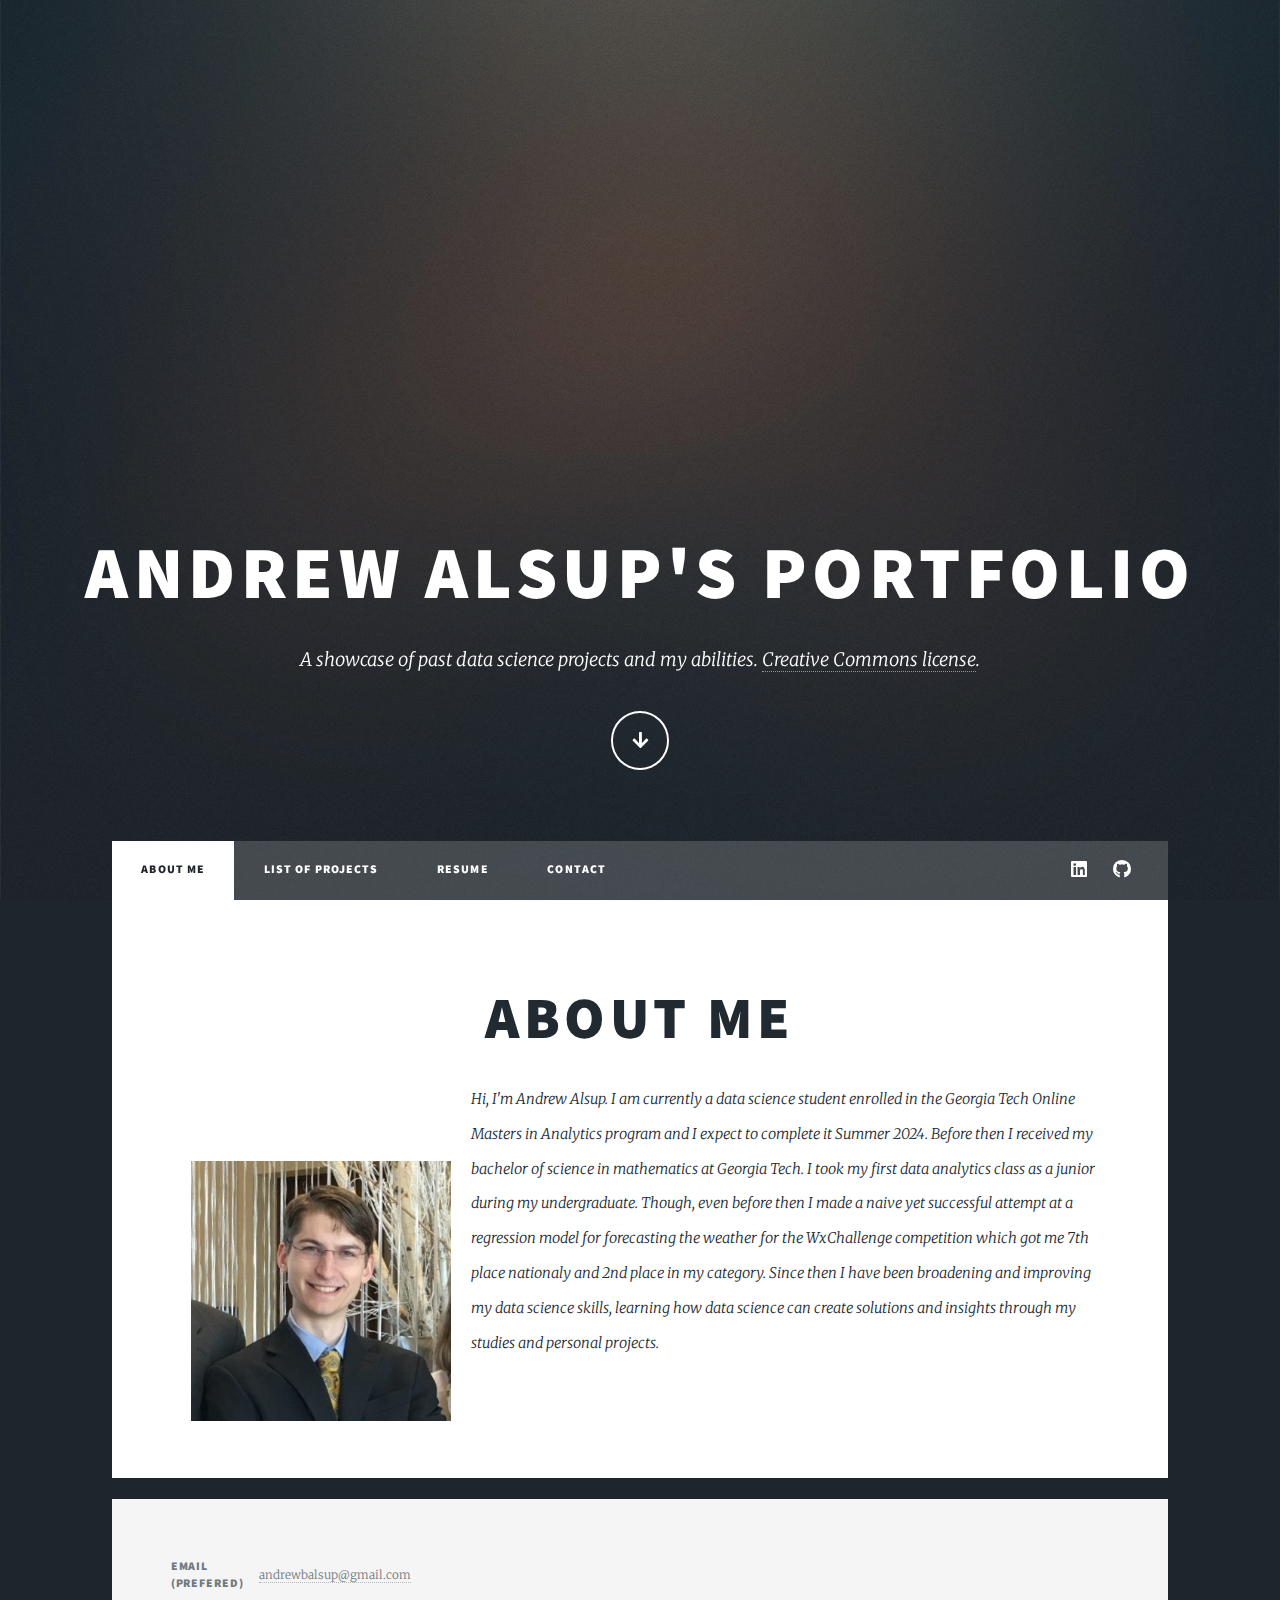
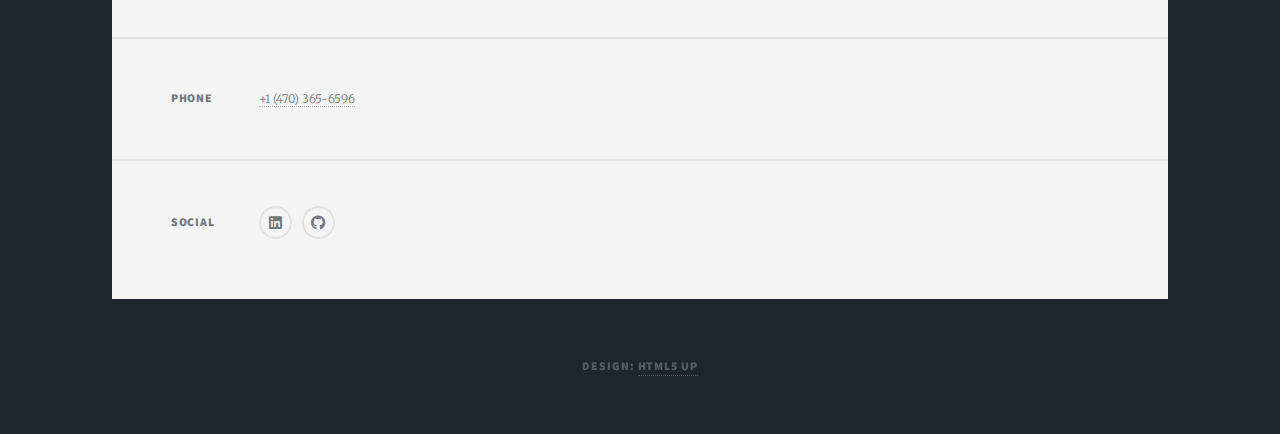
<file: index.html>
<!DOCTYPE HTML>
<!--
	Massively by HTML5 UP
	html5up.net | @ajlkn
	Free for personal and commercial use under the CCA 3.0 license (html5up.net/license)
-->
<html>
	<head>
		<title>Andrew Alsup's Portfolio</title>
		<meta charset="utf-8" />
		<meta name="viewport" content="width=device-width, initial-scale=1, user-scalable=no" />
		<link rel="stylesheet" href="assets/css/main.css" />
		<noscript><link rel="stylesheet" href="assets/css/noscript.css" /></noscript>
	</head>
	<body class="is-preload">

		<!-- Wrapper -->
			<div id="wrapper" class="fade-in">

				<!-- Intro -->
				<div id="intro">
					<h1>Andrew Alsup's Portfolio</h1>
					<p>A showcase of past data science projects and my abilities. <a href="https://html5up.net/license">Creative Commons license</a>.</p>
					<ul class="actions">
						<li><a href="#header" class="button icon solid solo fa-arrow-down scrolly" onclick="document.getElementById('nav').scrollIntoView({behavior:'smooth'})">Continue</a></li>
					</ul>
				</div>

				<!-- Nav -->
					<nav id="nav">
						<ul class="links">
							<li class="active"><a href="index.html">About Me</a></li>
							<li><a href="list_of_projects.html">List of Projects</a></li>
							<li><a href="resume.html">Resume</a></li>
							<li><a href="contact.html">Contact</a></li>
						</ul>
						<ul class="icons">
							<li><a href="https://www.linkedin.com/in/andrew-alsup-8371a4128/" target= "_blank" class="icon brands fa-linkedin"><span class="label">LinkedIn</span></a></li>
							<li><a href="https://github.com/AndrewBAlsup/" target= "_blank" class="icon brands fa-github"><span class="label">GitHub</span></a></li>
						</ul>
					</nav>

				<!-- Main -->
					<div id="main">
						<!-- Bio -->
							<article class="post featured">
								<header class="bio">
									<h2>About Me</a></h2>
									<img class = "image profile" src="images/profile.jpg" alt="" width = 300 height = 300/> <!--</a>-->
									<p>Hi, I'm Andrew Alsup. I am currently a data science student enrolled in the Georgia Tech 
									Online Masters in Analytics program and I expect to complete it Summer 2024.
									Before then I received my bachelor of science in mathematics at Georgia Tech. I took
									my first data analytics class as a junior during my undergraduate. Though, even before then I made a naive 
									yet successful attempt at a regression model for forecasting the weather for the WxChallenge competition
									which got me 7th place nationaly and 2nd place in my category.
									Since then I have been broadening and improving my data science skills, learning how data science can create 
									solutions and insights through my studies and personal projects.</p>
								</header>
							</article>
					</div>

				<!-- Footer -->
					<footer id="footer">
						<!-- In-browser messaging not yet implemented
						<section>
							<form method="post" action="#">
								<div class="fields">
									<div class="field">
										<label for="name">Name</label>
										<input type="text" name="name" id="name" />
									</div>
									<div class="field">
										<label for="email">Email</label>
										<input type="text" name="email" id="email" />
									</div>
									<div class="field">
										<label for="message">Message</label>
										<textarea name="message" id="message" rows="3"></textarea>
									</div>
								</div>
								<ul class="actions">
									<li><input type="submit" value="Send Message"/></li>
								</ul>
							</form>
						</section> -->
						<section class="split contact">
							<section>
								<h3>Email (prefered)</h3>
								<p><a href="mailto: andrewbalsup@gmail.com">andrewbalsup@gmail.com</a></p>
							</section>
							<section>
								<h3>Phone</h3>
								<p><a href="tel:+14703656596">+1 (470) 365-6596</a></p>
							</section>
							<section>
								<h3>Social</h3>
								<ul class="icons alt">
									<li><a href="https://www.linkedin.com/in/andrew-alsup-8371a4128/" target= "_blank" class="icon brands alt fa-linkedin"><span class="label">LinkedIn</span></a></li>
									<li><a href="https://github.com/AndrewBAlsup/" target= "_blank" class="icon brands alt fa-github"><span class="label">GitHub</span></a></li>
								</ul>
							</section>
						</section>
					</footer>

				<!-- Copyright -->
					<div id="copyright">
						<ul><!--<li>&copy; Untitled</li>-->
							<li>Design: <a href="https://html5up.net">HTML5 UP</a></li>
						</ul>
					</div>

			</div>

		<!-- Scripts -->
			<script src="assets/js/jquery.min.js"></script>
			<script src="assets/js/jquery.scrollex.min.js"></script>
			<script src="assets/js/jquery.scrolly.min.js"></script>
			<script src="assets/js/browser.min.js"></script>
			<script src="assets/js/breakpoints.min.js"></script>
			<script src="assets/js/util.js"></script>
			<script src="assets/js/main.js"></script>

	</body>
</html>
</file>
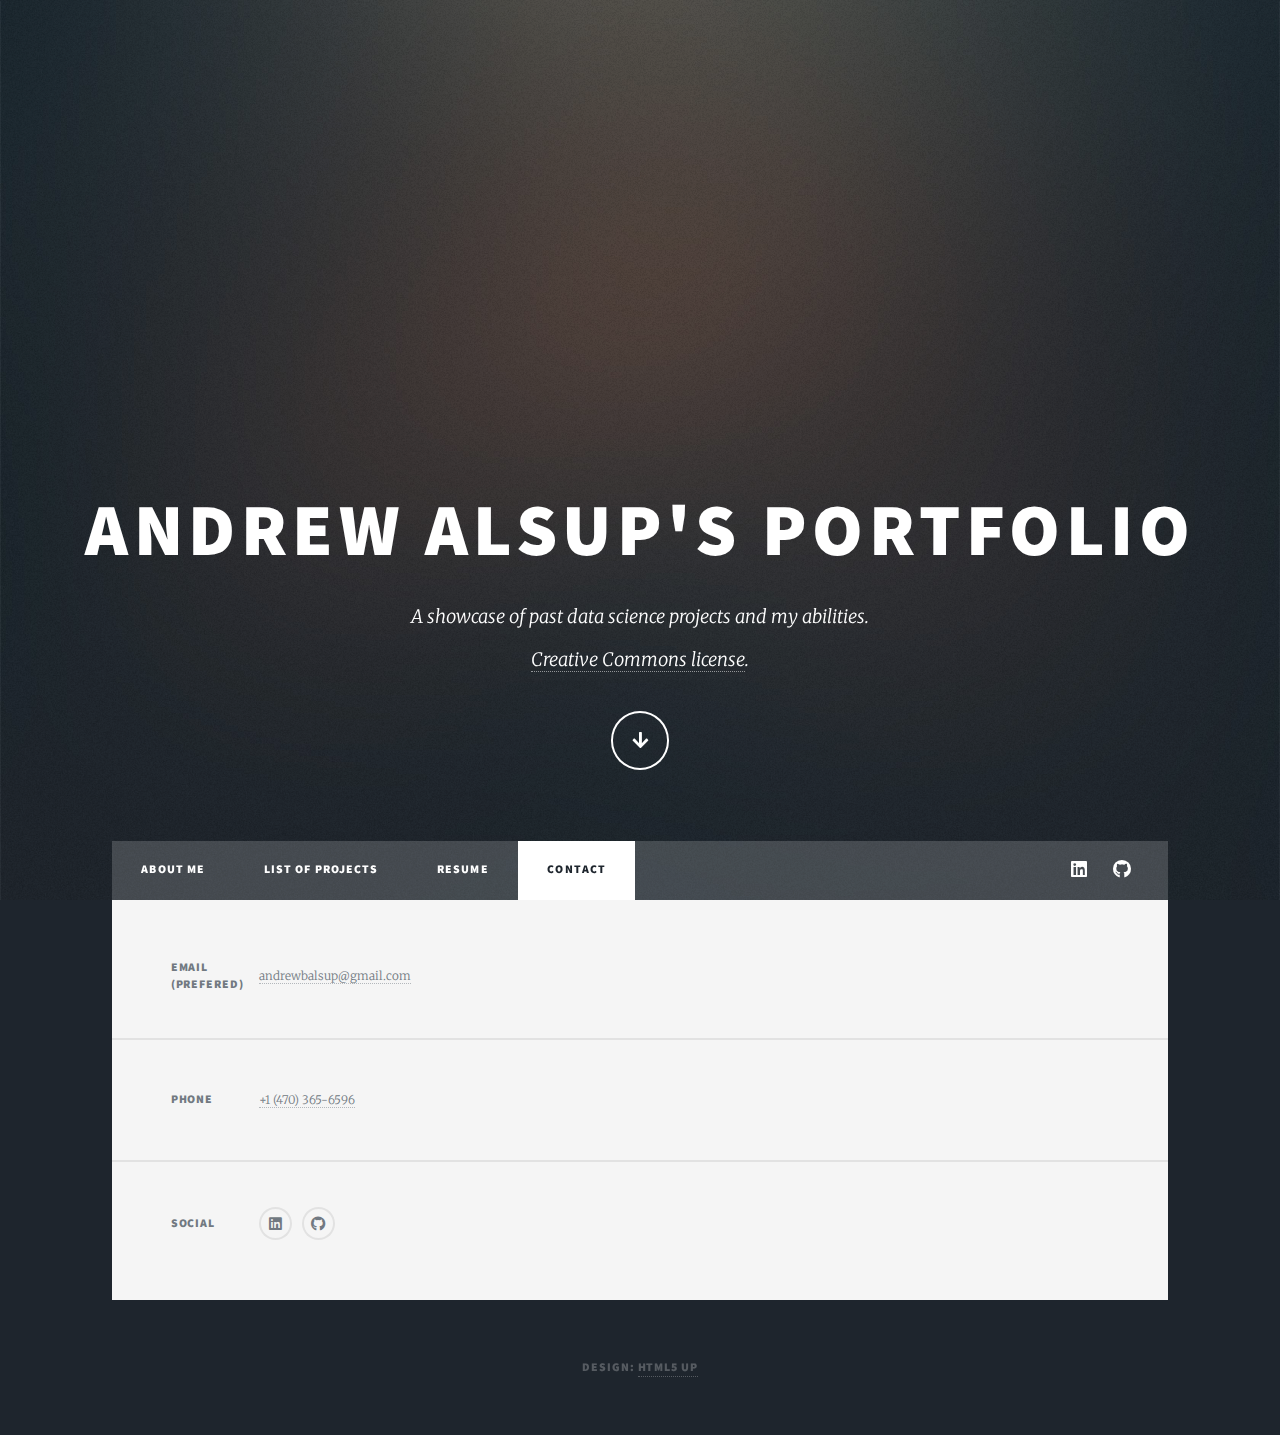
<file: contact.html>
<!DOCTYPE HTML>
<!--
	Massively by HTML5 UP
	html5up.net | @ajlkn
	Free for personal and commercial use under the CCA 3.0 license (html5up.net/license)
-->
<html>
	<head>
		<title>Andrew Alsup's Portfolio</title>
		<meta charset="utf-8" />
		<meta name="viewport" content="width=device-width, initial-scale=1, user-scalable=no" />
		<link rel="stylesheet" href="assets/css/main.css" />
		<noscript><link rel="stylesheet" href="assets/css/noscript.css" /></noscript>
	</head>
	<body class="is-preload">

		<!-- Wrapper -->
			<div id="wrapper" class="fade-in">

				<!-- Intro -->
				<div id="intro">
					<h1>Andrew Alsup's Portfolio</h1>
					<p>A showcase of past data science projects and my abilities. <br/><a href="https://html5up.net/license">Creative Commons license</a>.</p>
					<ul class="actions">
						<li><a href="#header" class="button icon solid solo fa-arrow-down scrolly" onclick="document.getElementById('nav').scrollIntoView({behavior:'smooth'})">Continue</a></li>
					</ul>
				</div>
				
				<!-- Nav -->
					<nav id="nav">
						<ul class="links">
							<li><a href="index.html">About Me</a></li>
							<li><a href="list_of_projects.html">List of Projects</a></li>
							<li><a href="resume.html">Resume</a></li>
							<li class="active"><a href="contact.html">Contact</a></li>
						</ul>
						<ul class="icons">
							<li><a href="https://www.linkedin.com/in/andrew-alsup-8371a4128/" target= "_blank" class="icon brands fa-linkedin"><span class="label">LinkedIn</span></a></li>
							<li><a href="https://github.com/AndrewBAlsup/" target= "_blank" class="icon brands fa-github"><span class="label">GitHub</span></a></li>
						</ul>
					</nav>

				<!-- Main -->
					<div id="main">
					</div>

				<!-- Footer -->
				<footer id="footer">
					<section class="split contact">
						<section>
							<h3>Email (prefered)</h3>
							<p><a href="mailto: andrewbalsup@gmail.com">andrewbalsup@gmail.com</a></p>
						</section>
						<section>
							<h3>Phone</h3>
							<p><a href="tel:+14703656596">+1 (470) 365-6596</a></p>
						</section>
						<section>
							<h3>Social</h3>
							<ul class="icons alt">
								<li><a href="https://www.linkedin.com/in/andrew-alsup-8371a4128/" target= "_blank" class="icon brands alt fa-linkedin"><span class="label">LinkedIn</span></a></li>
								<li><a href="https://github.com/AndrewBAlsup/" target= "_blank" class="icon brands alt fa-github"><span class="label">GitHub</span></a></li>
							</ul>
						</section>
					</section>
				</footer>

				<!-- Copyright -->
					<div id="copyright">
						<ul><!--<li>&copy; Untitled</li>-->
							<li>Design: <a href="https://html5up.net">HTML5 UP</a></li>
						</ul>
					</div>

			</div>

		<!-- Scripts -->
			<script src="assets/js/jquery.min.js"></script>
			<script src="assets/js/jquery.scrollex.min.js"></script>
			<script src="assets/js/jquery.scrolly.min.js"></script>
			<script src="assets/js/browser.min.js"></script>
			<script src="assets/js/breakpoints.min.js"></script>
			<script src="assets/js/util.js"></script>
			<script src="assets/js/main.js"></script>

	</body>
</html>
</file>
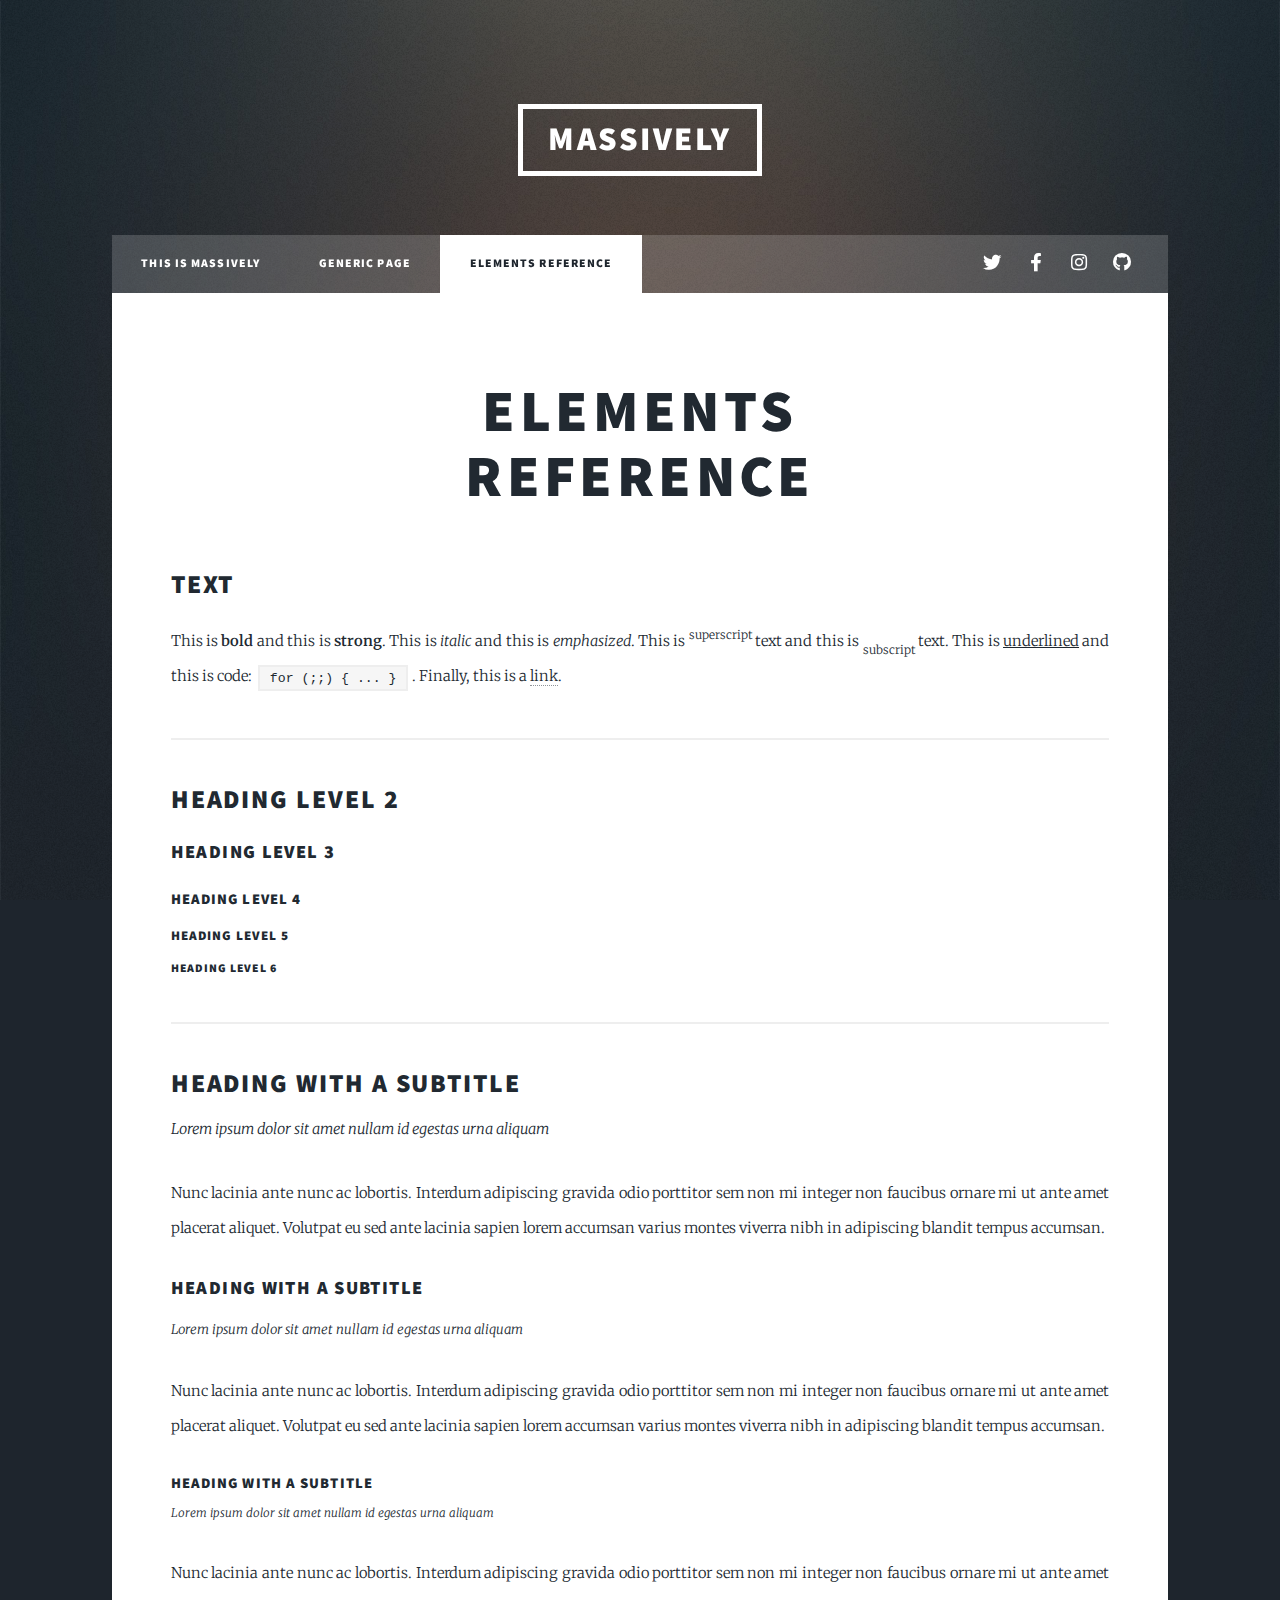
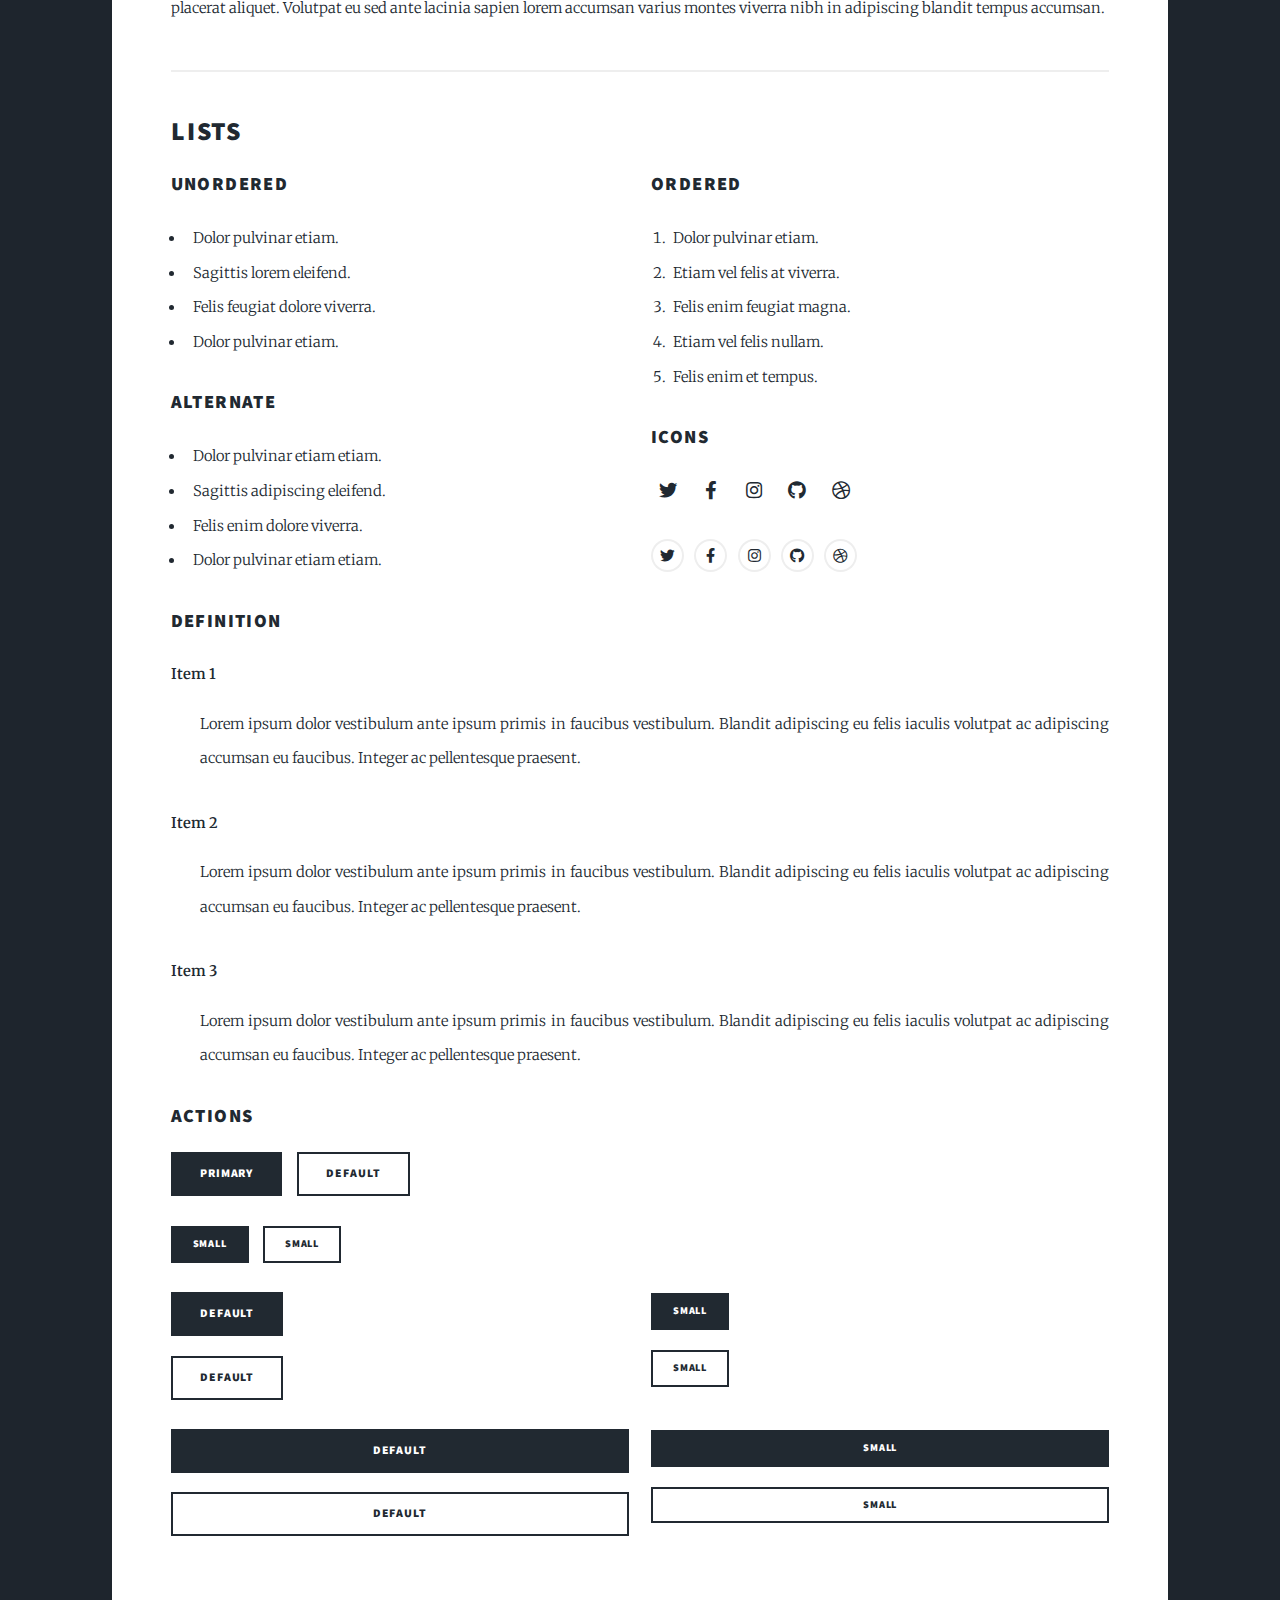
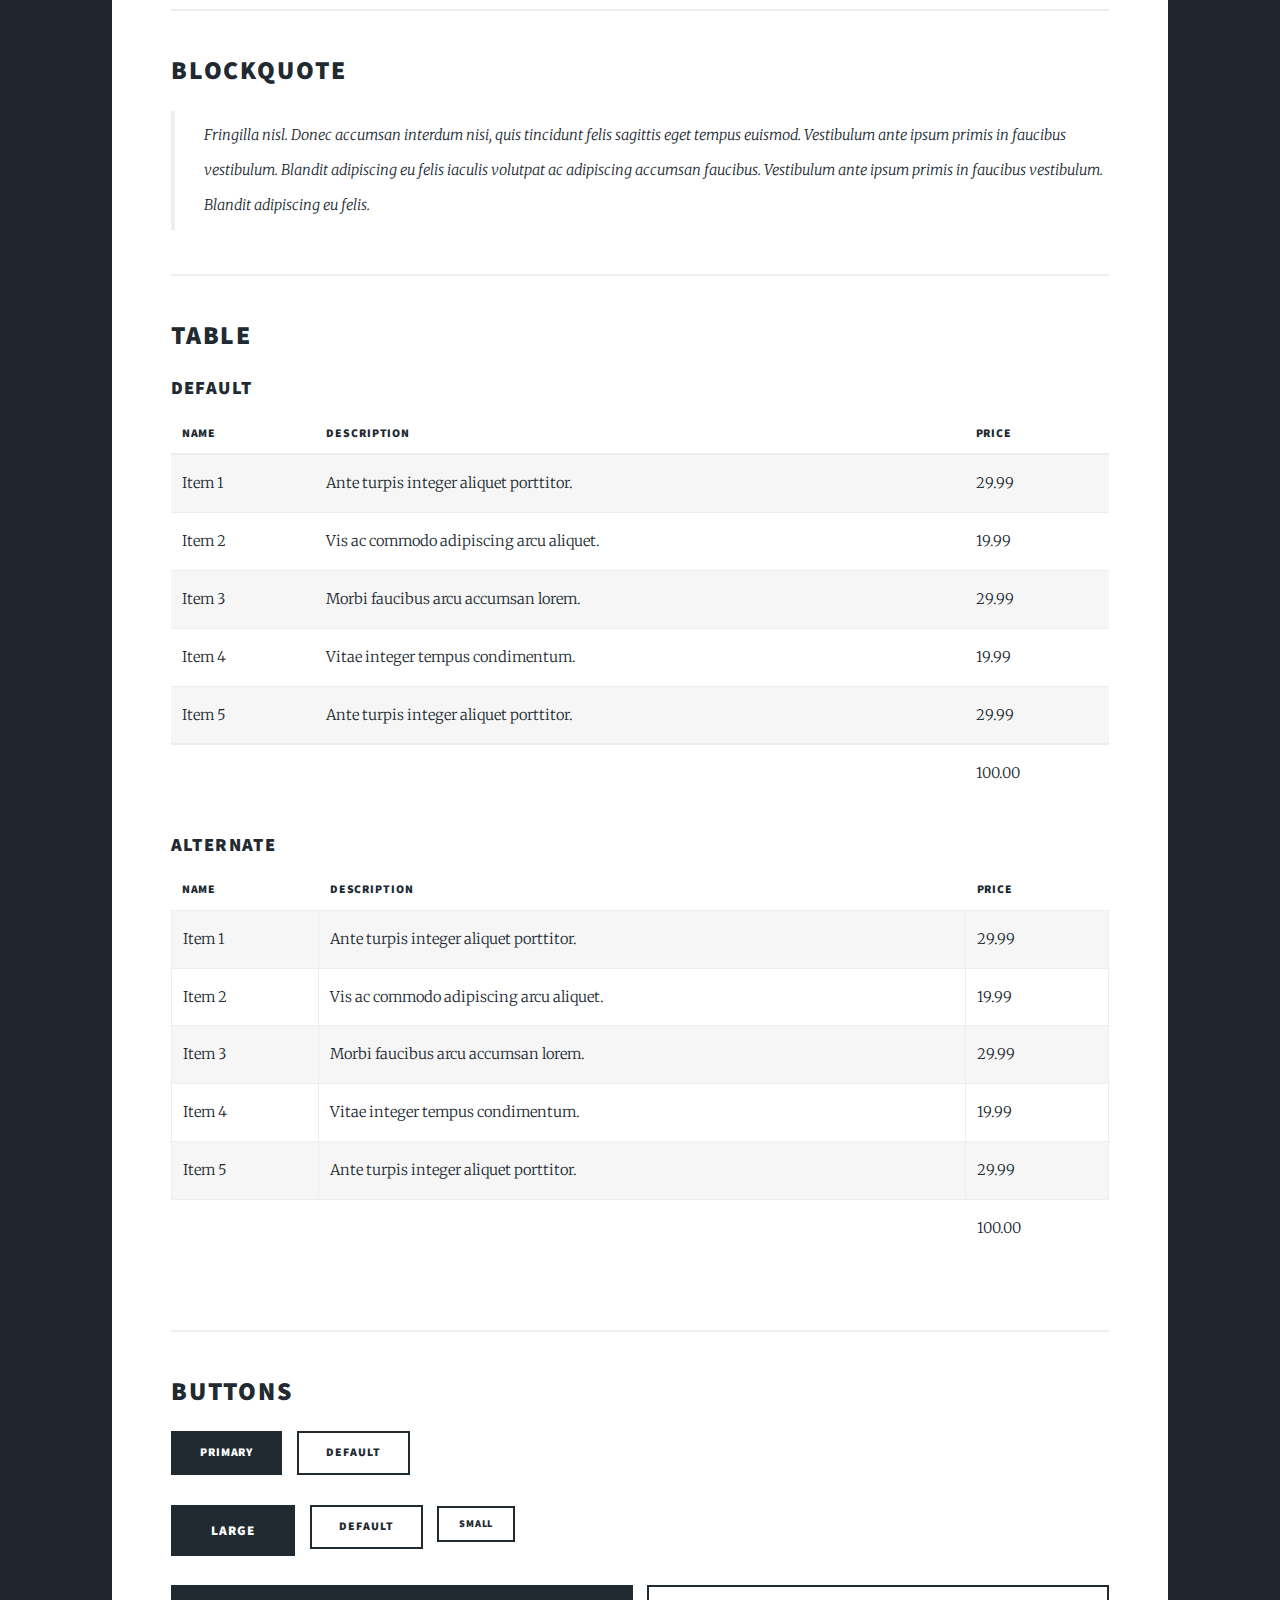
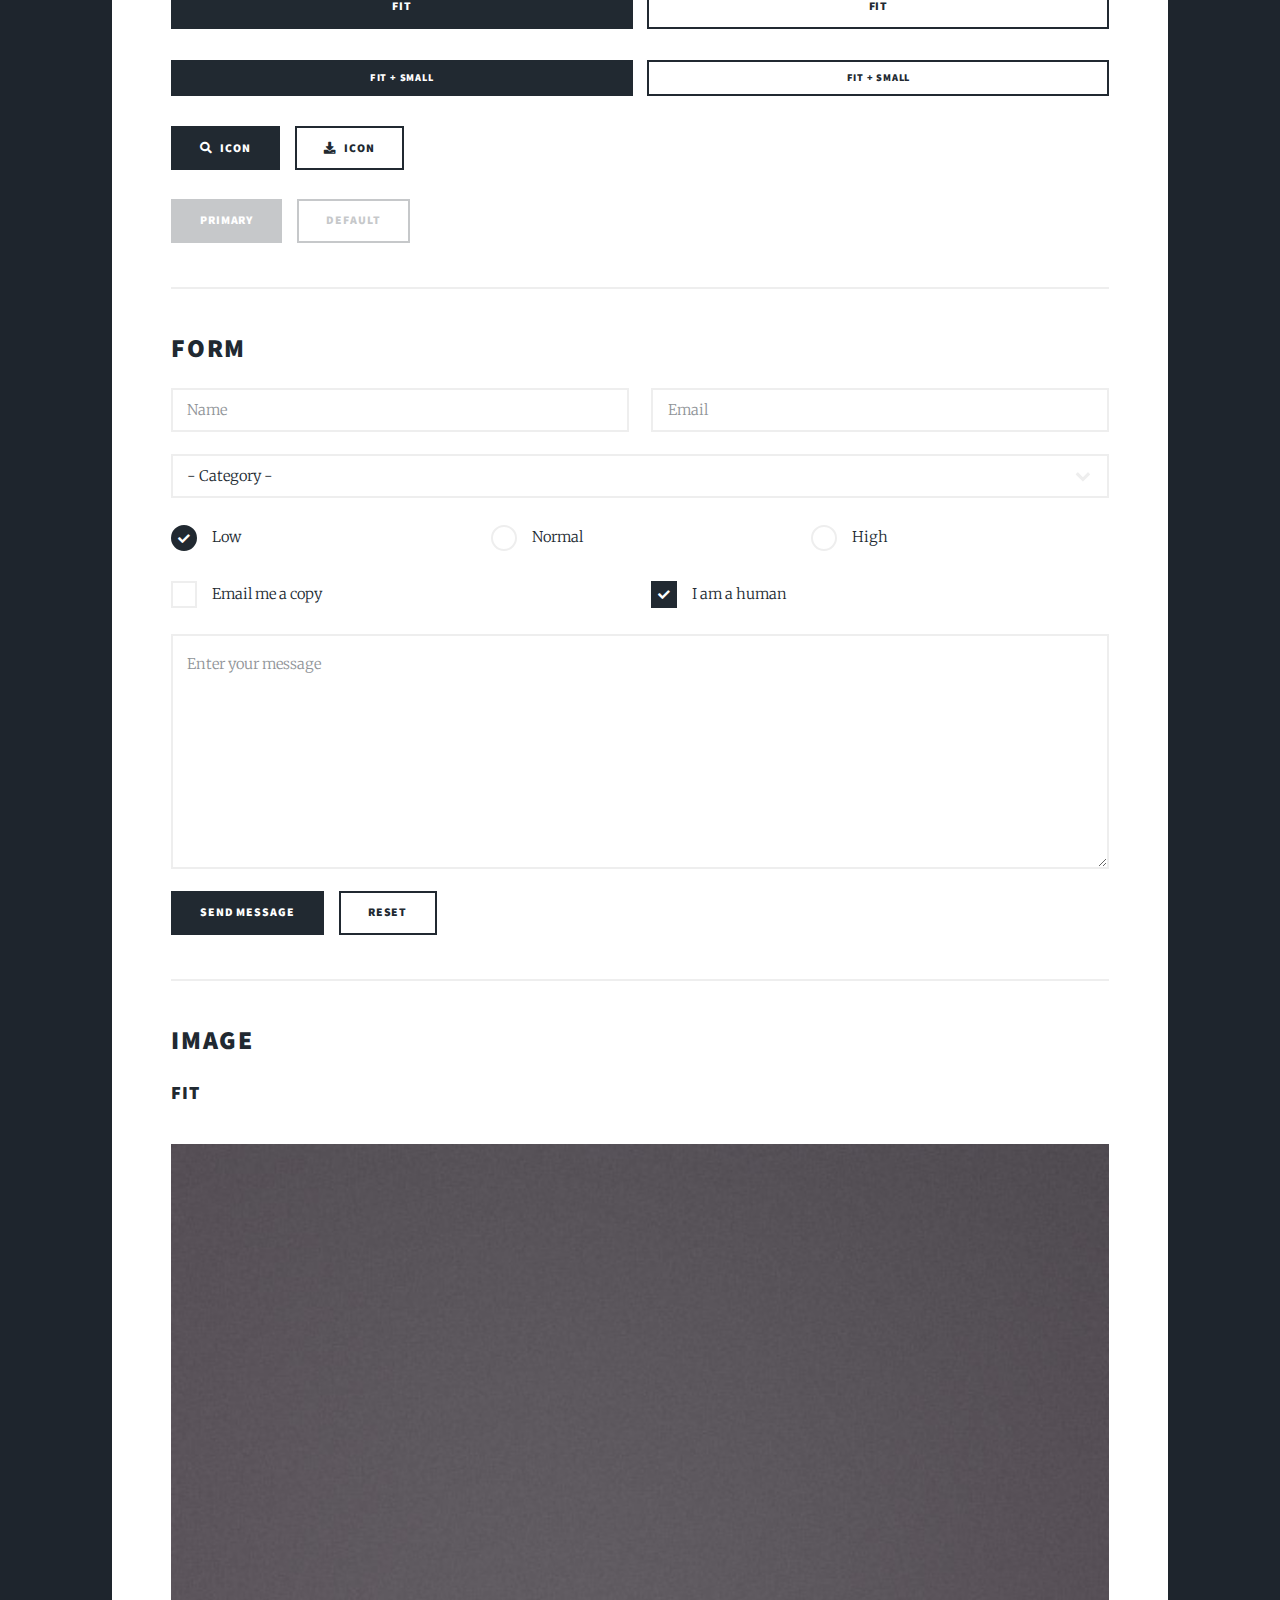
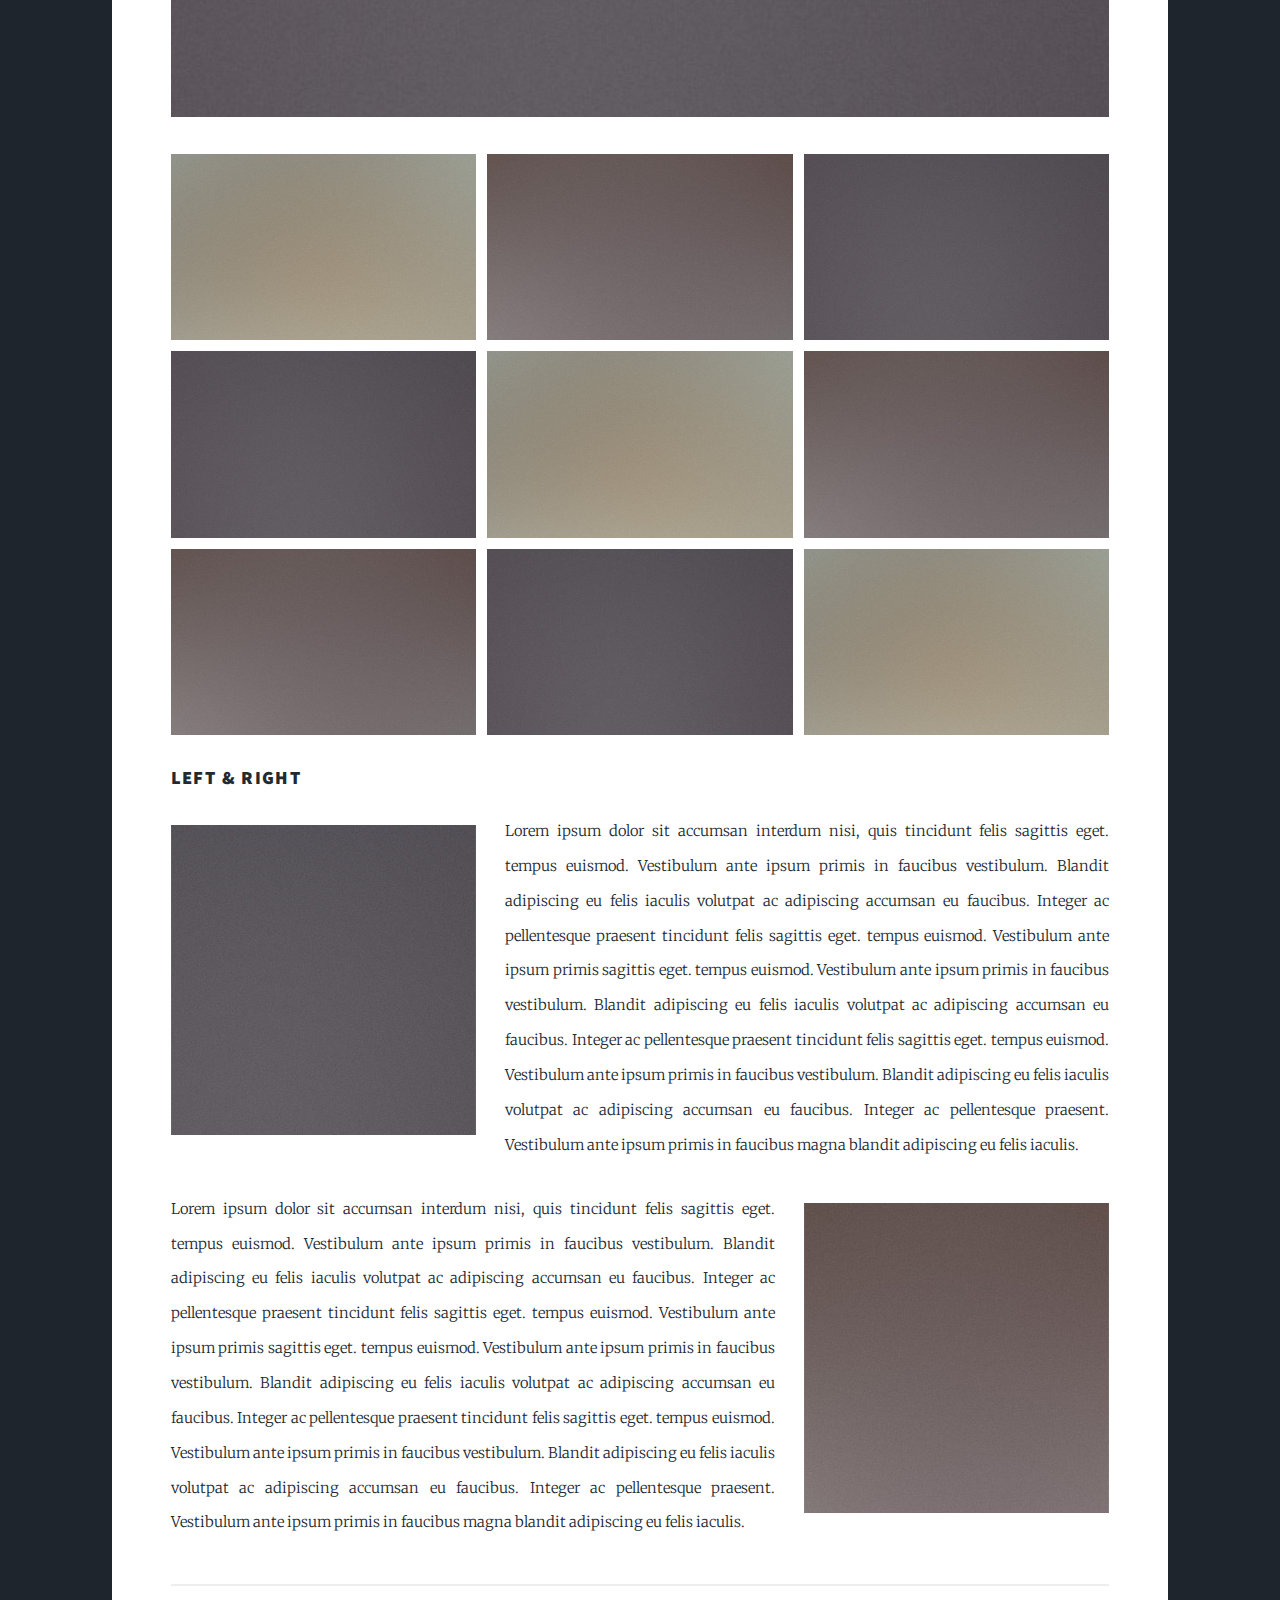
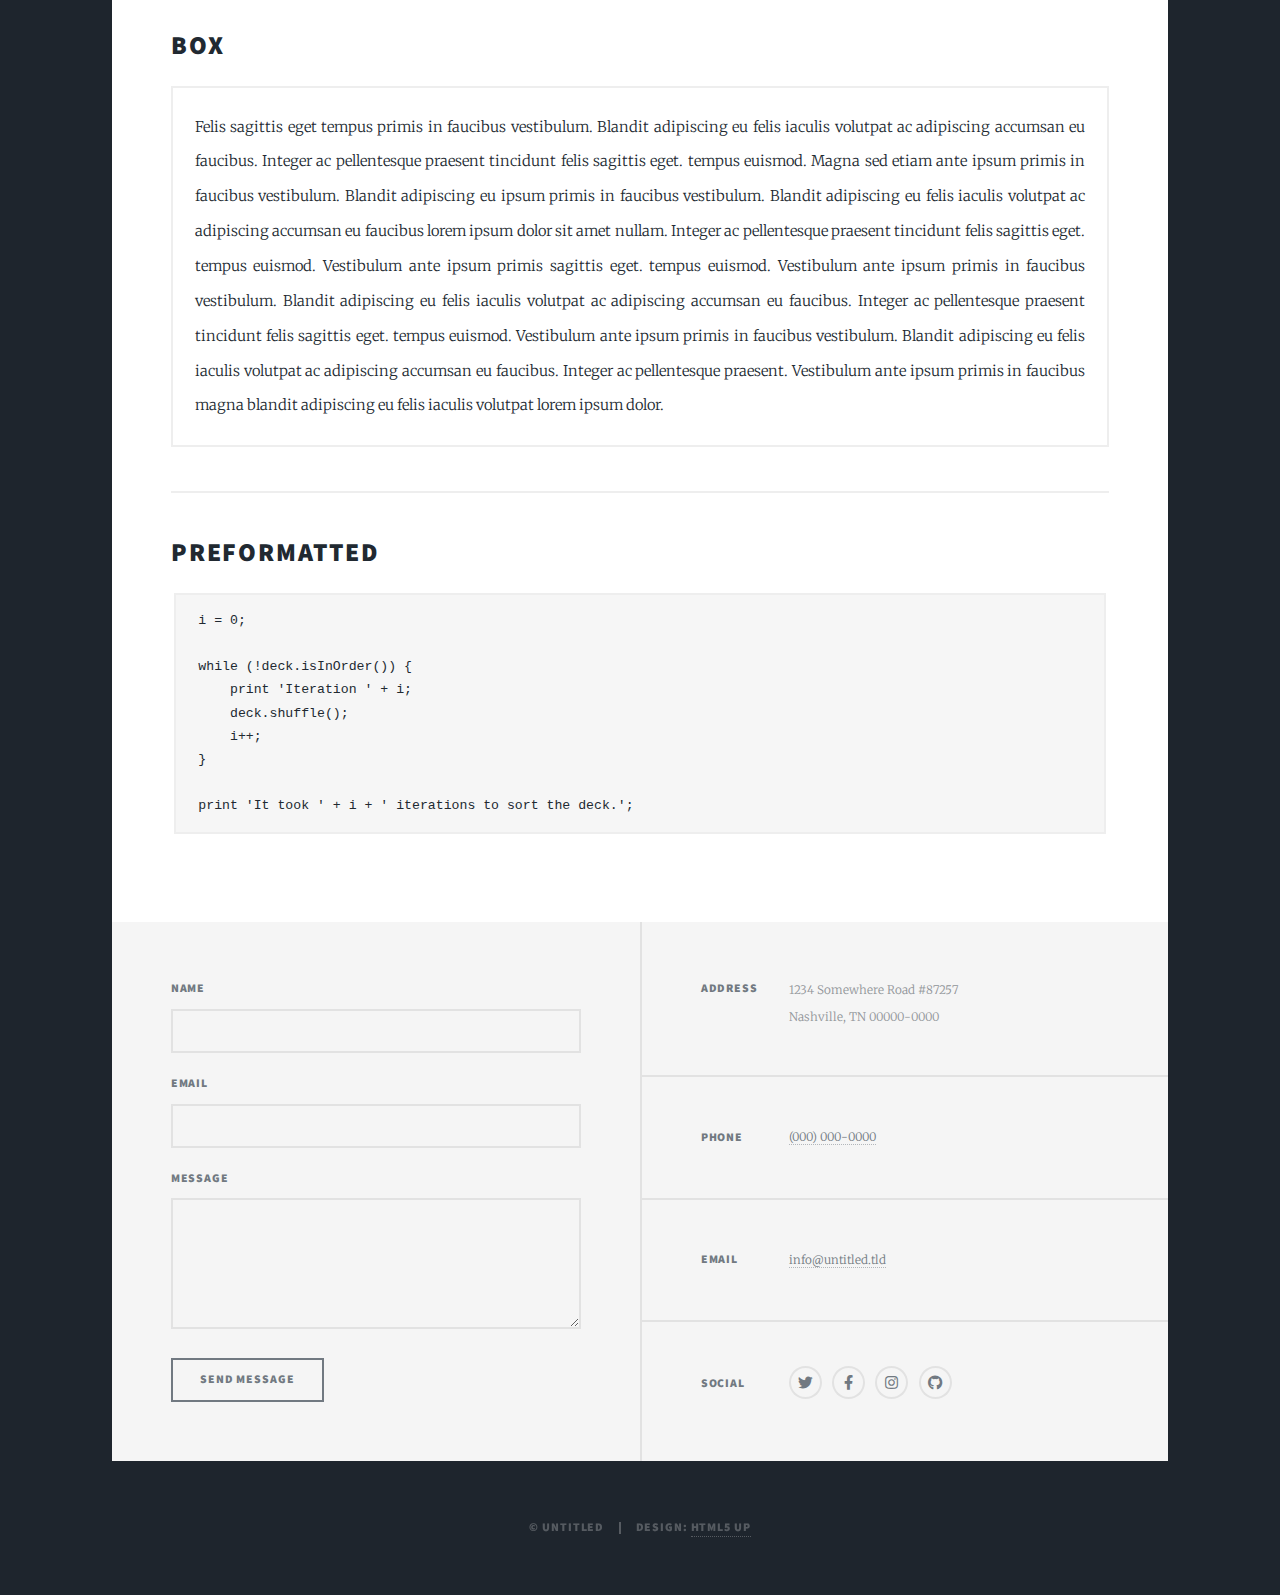
<file: elements.html>
<!DOCTYPE HTML>
<!--
	Massively by HTML5 UP
	html5up.net | @ajlkn
	Free for personal and commercial use under the CCA 3.0 license (html5up.net/license)
-->
<html>
	<head>
		<title>Elements Reference - Massively by HTML5 UP</title>
		<meta charset="utf-8" />
		<meta name="viewport" content="width=device-width, initial-scale=1, user-scalable=no" />
		<link rel="stylesheet" href="assets/css/main.css" />
		<noscript><link rel="stylesheet" href="assets/css/noscript.css" /></noscript>
	</head>
	<body class="is-preload">

		<!-- Wrapper -->
			<div id="wrapper">

				<!-- Header -->
					<header id="header">
						<a href="index.html" class="logo">Massively</a>
					</header>

				<!-- Nav -->
					<nav id="nav">
						<ul class="links">
							<li><a href="index.html">This is Massively</a></li>
							<li><a href="generic.html">Generic Page</a></li>
							<li class="active"><a href="elements.html">Elements Reference</a></li>
						</ul>
						<ul class="icons">
							<li><a href="#" class="icon brands fa-twitter"><span class="label">Twitter</span></a></li>
							<li><a href="#" class="icon brands fa-facebook-f"><span class="label">Facebook</span></a></li>
							<li><a href="#" class="icon brands fa-instagram"><span class="label">Instagram</span></a></li>
							<li><a href="#" class="icon brands fa-github"><span class="label">GitHub</span></a></li>
						</ul>
					</nav>

				<!-- Main -->
					<div id="main">

						<!-- Post -->
							<section class="post">
								<header class="major">
									<h1>Elements<br />
									Reference</h1>
								</header>

								<!-- Text stuff -->
									<h2>Text</h2>
									<p>This is <b>bold</b> and this is <strong>strong</strong>. This is <i>italic</i> and this is <em>emphasized</em>.
									This is <sup>superscript</sup> text and this is <sub>subscript</sub> text.
									This is <u>underlined</u> and this is code: <code>for (;;) { ... }</code>.
									Finally, this is a <a href="#">link</a>.</p>
									<hr />
									<h2>Heading Level 2</h2>
									<h3>Heading Level 3</h3>
									<h4>Heading Level 4</h4>
									<h5>Heading Level 5</h5>
									<h6>Heading Level 6</h6>
									<hr />
									<header>
										<h2>Heading with a Subtitle</h2>
										<p>Lorem ipsum dolor sit amet nullam id egestas urna aliquam</p>
									</header>
									<p>Nunc lacinia ante nunc ac lobortis. Interdum adipiscing gravida odio porttitor sem non mi integer non faucibus ornare mi ut ante amet placerat aliquet. Volutpat eu sed ante lacinia sapien lorem accumsan varius montes viverra nibh in adipiscing blandit tempus accumsan.</p>
									<header>
										<h3>Heading with a Subtitle</h3>
										<p>Lorem ipsum dolor sit amet nullam id egestas urna aliquam</p>
									</header>
									<p>Nunc lacinia ante nunc ac lobortis. Interdum adipiscing gravida odio porttitor sem non mi integer non faucibus ornare mi ut ante amet placerat aliquet. Volutpat eu sed ante lacinia sapien lorem accumsan varius montes viverra nibh in adipiscing blandit tempus accumsan.</p>
									<header>
										<h4>Heading with a Subtitle</h4>
										<p>Lorem ipsum dolor sit amet nullam id egestas urna aliquam</p>
									</header>
									<p>Nunc lacinia ante nunc ac lobortis. Interdum adipiscing gravida odio porttitor sem non mi integer non faucibus ornare mi ut ante amet placerat aliquet. Volutpat eu sed ante lacinia sapien lorem accumsan varius montes viverra nibh in adipiscing blandit tempus accumsan.</p>

									<hr />

								<!-- Lists -->
									<h2>Lists</h2>
									<div class="row">
										<div class="col-6 col-12-small">

											<h3>Unordered</h3>
											<ul>
												<li>Dolor pulvinar etiam.</li>
												<li>Sagittis lorem eleifend.</li>
												<li>Felis feugiat dolore viverra.</li>
												<li>Dolor pulvinar etiam.</li>
											</ul>

											<h3>Alternate</h3>
											<ul class="alt">
												<li>Dolor pulvinar etiam etiam.</li>
												<li>Sagittis adipiscing eleifend.</li>
												<li>Felis enim dolore viverra.</li>
												<li>Dolor pulvinar etiam etiam.</li>
											</ul>

										</div>
										<div class="col-6 col-12-small">

											<h3>Ordered</h3>
											<ol>
												<li>Dolor pulvinar etiam.</li>
												<li>Etiam vel felis at viverra.</li>
												<li>Felis enim feugiat magna.</li>
												<li>Etiam vel felis nullam.</li>
												<li>Felis enim et tempus.</li>
											</ol>

											<h3>Icons</h3>
											<ul class="icons">
												<li><a href="#" class="icon brands fa-twitter"><span class="label">Twitter</span></a></li>
												<li><a href="#" class="icon brands fa-facebook-f"><span class="label">Facebook</span></a></li>
												<li><a href="#" class="icon brands fa-instagram"><span class="label">Instagram</span></a></li>
												<li><a href="#" class="icon brands fa-github"><span class="label">Github</span></a></li>
												<li><a href="#" class="icon brands fa-dribbble"><span class="label">Dribbble</span></a></li>
											</ul>
											<ul class="icons alt">
												<li><a href="#" class="icon brands alt fa-twitter"><span class="label">Twitter</span></a></li>
												<li><a href="#" class="icon brands alt fa-facebook-f"><span class="label">Facebook</span></a></li>
												<li><a href="#" class="icon brands alt fa-instagram"><span class="label">Instagram</span></a></li>
												<li><a href="#" class="icon brands alt fa-github"><span class="label">Github</span></a></li>
												<li><a href="#" class="icon brands alt fa-dribbble"><span class="label">Dribbble</span></a></li>
											</ul>

										</div>
									</div>
									<h3>Definition</h3>
									<dl>
										<dt>Item 1</dt>
										<dd>
											<p>Lorem ipsum dolor vestibulum ante ipsum primis in faucibus vestibulum. Blandit adipiscing eu felis iaculis volutpat ac adipiscing accumsan eu faucibus. Integer ac pellentesque praesent.</p>
										</dd>
										<dt>Item 2</dt>
										<dd>
											<p>Lorem ipsum dolor vestibulum ante ipsum primis in faucibus vestibulum. Blandit adipiscing eu felis iaculis volutpat ac adipiscing accumsan eu faucibus. Integer ac pellentesque praesent.</p>
										</dd>
										<dt>Item 3</dt>
										<dd>
											<p>Lorem ipsum dolor vestibulum ante ipsum primis in faucibus vestibulum. Blandit adipiscing eu felis iaculis volutpat ac adipiscing accumsan eu faucibus. Integer ac pellentesque praesent.</p>
										</dd>
									</dl>

									<h3>Actions</h3>
									<ul class="actions">
										<li><a href="#" class="button primary">Primary</a></li>
										<li><a href="#" class="button">Default</a></li>
									</ul>
									<ul class="actions small">
										<li><a href="#" class="button primary small">Small</a></li>
										<li><a href="#" class="button small">Small</a></li>
									</ul>
									<div class="row">
										<div class="col-6 col-12-small">
											<ul class="actions stacked">
												<li><a href="#" class="button primary">Default</a></li>
												<li><a href="#" class="button">Default</a></li>
											</ul>
										</div>
										<div class="col-6 col-12-small">
											<ul class="actions stacked">
												<li><a href="#" class="button primary small">Small</a></li>
												<li><a href="#" class="button small">Small</a></li>
											</ul>
										</div>
									</div>
									<div class="row">
										<div class="col-6 col-12-small">
											<ul class="actions stacked">
												<li><a href="#" class="button primary fit">Default</a></li>
												<li><a href="#" class="button fit">Default</a></li>
											</ul>
										</div>
										<div class="col-6 col-12-small">
											<ul class="actions stacked">
												<li><a href="#" class="button primary small fit">Small</a></li>
												<li><a href="#" class="button small fit">Small</a></li>
											</ul>
										</div>
									</div>

									<hr />

								<!-- Blockquote -->
									<h2>Blockquote</h2>
									<blockquote>Fringilla nisl. Donec accumsan interdum nisi, quis tincidunt felis sagittis eget tempus euismod. Vestibulum ante ipsum primis in faucibus vestibulum. Blandit adipiscing eu felis iaculis volutpat ac adipiscing accumsan faucibus. Vestibulum ante ipsum primis in faucibus vestibulum. Blandit adipiscing eu felis.</blockquote>

									<hr />

								<!-- Table -->
									<h2>Table</h2>

									<h3>Default</h3>
									<div class="table-wrapper">
										<table>
											<thead>
												<tr>
													<th>Name</th>
													<th>Description</th>
													<th>Price</th>
												</tr>
											</thead>
											<tbody>
												<tr>
													<td>Item 1</td>
													<td>Ante turpis integer aliquet porttitor.</td>
													<td>29.99</td>
												</tr>
												<tr>
													<td>Item 2</td>
													<td>Vis ac commodo adipiscing arcu aliquet.</td>
													<td>19.99</td>
												</tr>
												<tr>
													<td>Item 3</td>
													<td> Morbi faucibus arcu accumsan lorem.</td>
													<td>29.99</td>
												</tr>
												<tr>
													<td>Item 4</td>
													<td>Vitae integer tempus condimentum.</td>
													<td>19.99</td>
												</tr>
												<tr>
													<td>Item 5</td>
													<td>Ante turpis integer aliquet porttitor.</td>
													<td>29.99</td>
												</tr>
											</tbody>
											<tfoot>
												<tr>
													<td colspan="2"></td>
													<td>100.00</td>
												</tr>
											</tfoot>
										</table>
									</div>

									<h3>Alternate</h3>
									<div class="table-wrapper">
										<table class="alt">
											<thead>
												<tr>
													<th>Name</th>
													<th>Description</th>
													<th>Price</th>
												</tr>
											</thead>
											<tbody>
												<tr>
													<td>Item 1</td>
													<td>Ante turpis integer aliquet porttitor.</td>
													<td>29.99</td>
												</tr>
												<tr>
													<td>Item 2</td>
													<td>Vis ac commodo adipiscing arcu aliquet.</td>
													<td>19.99</td>
												</tr>
												<tr>
													<td>Item 3</td>
													<td> Morbi faucibus arcu accumsan lorem.</td>
													<td>29.99</td>
												</tr>
												<tr>
													<td>Item 4</td>
													<td>Vitae integer tempus condimentum.</td>
													<td>19.99</td>
												</tr>
												<tr>
													<td>Item 5</td>
													<td>Ante turpis integer aliquet porttitor.</td>
													<td>29.99</td>
												</tr>
											</tbody>
											<tfoot>
												<tr>
													<td colspan="2"></td>
													<td>100.00</td>
												</tr>
											</tfoot>
										</table>
									</div>

									<hr />

								<!-- Buttons -->
									<h2>Buttons</h2>
									<ul class="actions">
										<li><a href="#" class="button primary">Primary</a></li>
										<li><a href="#" class="button">Default</a></li>
									</ul>
									<ul class="actions">
										<li><a href="#" class="button primary large">Large</a></li>
										<li><a href="#" class="button">Default</a></li>
										<li><a href="#" class="button small">Small</a></li>
									</ul>
									<ul class="actions fit">
										<li><a href="#" class="button primary fit">Fit</a></li>
										<li><a href="#" class="button fit">Fit</a></li>
									</ul>
									<ul class="actions fit small">
										<li><a href="#" class="button primary fit small">Fit + Small</a></li>
										<li><a href="#" class="button fit small">Fit + Small</a></li>
									</ul>
									<ul class="actions">
										<li><a href="#" class="button primary icon solid fa-search">Icon</a></li>
										<li><a href="#" class="button icon solid fa-download">Icon</a></li>
									</ul>
									<ul class="actions">
										<li><span class="button primary disabled">Primary</span></li>
										<li><span class="button disabled">Default</span></li>
									</ul>

									<hr />

								<!-- Form -->
									<h2>Form</h2>

									<form method="post" action="#">
										<div class="row gtr-uniform">
											<div class="col-6 col-12-xsmall">
												<input type="text" name="demo-name" id="demo-name" value="" placeholder="Name" />
											</div>
											<div class="col-6 col-12-xsmall">
												<input type="email" name="demo-email" id="demo-email" value="" placeholder="Email" />
											</div>
											<!-- Break -->
											<div class="col-12">
												<select name="demo-category" id="demo-category">
													<option value="">- Category -</option>
													<option value="1">Manufacturing</option>
													<option value="1">Shipping</option>
													<option value="1">Administration</option>
													<option value="1">Human Resources</option>
												</select>
											</div>
											<!-- Break -->
											<div class="col-4 col-12-small">
												<input type="radio" id="demo-priority-low" name="demo-priority" checked>
												<label for="demo-priority-low">Low</label>
											</div>
											<div class="col-4 col-12-small">
												<input type="radio" id="demo-priority-normal" name="demo-priority">
												<label for="demo-priority-normal">Normal</label>
											</div>
											<div class="col-4 col-12-small">
												<input type="radio" id="demo-priority-high" name="demo-priority">
												<label for="demo-priority-high">High</label>
											</div>
											<!-- Break -->
											<div class="col-6 col-12-small">
												<input type="checkbox" id="demo-copy" name="demo-copy">
												<label for="demo-copy">Email me a copy</label>
											</div>
											<div class="col-6 col-12-small">
												<input type="checkbox" id="demo-human" name="demo-human" checked>
												<label for="demo-human">I am a human</label>
											</div>
											<!-- Break -->
											<div class="col-12">
												<textarea name="demo-message" id="demo-message" placeholder="Enter your message" rows="6"></textarea>
											</div>
											<!-- Break -->
											<div class="col-12">
												<ul class="actions">
													<li><input type="submit" value="Send Message" class="primary" /></li>
													<li><input type="reset" value="Reset" /></li>
												</ul>
											</div>
										</div>
									</form>

									<hr />

								<!-- Image -->
									<h2>Image</h2>

									<h3>Fit</h3>
									<span class="image fit"><img src="images/pic01.jpg" alt="" /></span>
									<div class="box alt">
										<div class="row gtr-50 gtr-uniform">
											<div class="col-4"><span class="image fit"><img src="images/pic02.jpg" alt="" /></span></div>
											<div class="col-4"><span class="image fit"><img src="images/pic03.jpg" alt="" /></span></div>
											<div class="col-4"><span class="image fit"><img src="images/pic04.jpg" alt="" /></span></div>
											<!-- Break -->
											<div class="col-4"><span class="image fit"><img src="images/pic04.jpg" alt="" /></span></div>
											<div class="col-4"><span class="image fit"><img src="images/pic02.jpg" alt="" /></span></div>
											<div class="col-4"><span class="image fit"><img src="images/pic03.jpg" alt="" /></span></div>
											<!-- Break -->
											<div class="col-4"><span class="image fit"><img src="images/pic03.jpg" alt="" /></span></div>
											<div class="col-4"><span class="image fit"><img src="images/pic04.jpg" alt="" /></span></div>
											<div class="col-4"><span class="image fit"><img src="images/pic02.jpg" alt="" /></span></div>
										</div>
									</div>

									<h3>Left &amp; Right</h3>
									<p><span class="image left"><img src="images/pic08.jpg" alt="" /></span>Lorem ipsum dolor sit accumsan interdum nisi, quis tincidunt felis sagittis eget. tempus euismod. Vestibulum ante ipsum primis in faucibus vestibulum. Blandit adipiscing eu felis iaculis volutpat ac adipiscing accumsan eu faucibus. Integer ac pellentesque praesent tincidunt felis sagittis eget. tempus euismod. Vestibulum ante ipsum primis sagittis eget. tempus euismod. Vestibulum ante ipsum primis in faucibus vestibulum. Blandit adipiscing eu felis iaculis volutpat ac adipiscing accumsan eu faucibus. Integer ac pellentesque praesent tincidunt felis sagittis eget. tempus euismod. Vestibulum ante ipsum primis in faucibus vestibulum. Blandit adipiscing eu felis iaculis volutpat ac adipiscing accumsan eu faucibus. Integer ac pellentesque praesent. Vestibulum ante ipsum primis in faucibus magna blandit adipiscing eu felis iaculis.</p>
									<p><span class="image right"><img src="images/pic09.jpg" alt="" /></span>Lorem ipsum dolor sit accumsan interdum nisi, quis tincidunt felis sagittis eget. tempus euismod. Vestibulum ante ipsum primis in faucibus vestibulum. Blandit adipiscing eu felis iaculis volutpat ac adipiscing accumsan eu faucibus. Integer ac pellentesque praesent tincidunt felis sagittis eget. tempus euismod. Vestibulum ante ipsum primis sagittis eget. tempus euismod. Vestibulum ante ipsum primis in faucibus vestibulum. Blandit adipiscing eu felis iaculis volutpat ac adipiscing accumsan eu faucibus. Integer ac pellentesque praesent tincidunt felis sagittis eget. tempus euismod. Vestibulum ante ipsum primis in faucibus vestibulum. Blandit adipiscing eu felis iaculis volutpat ac adipiscing accumsan eu faucibus. Integer ac pellentesque praesent. Vestibulum ante ipsum primis in faucibus magna blandit adipiscing eu felis iaculis.</p>

									<hr />

								<!-- Box -->
									<h2>Box</h2>
									<div class="box">
										<p>Felis sagittis eget tempus primis in faucibus vestibulum. Blandit adipiscing eu felis iaculis volutpat ac adipiscing accumsan eu faucibus. Integer ac pellentesque praesent tincidunt felis sagittis eget. tempus euismod. Magna sed etiam ante ipsum primis in faucibus vestibulum. Blandit adipiscing eu ipsum primis in faucibus vestibulum. Blandit adipiscing eu felis iaculis volutpat ac adipiscing accumsan eu faucibus lorem ipsum dolor sit amet nullam. Integer ac pellentesque praesent tincidunt felis sagittis eget. tempus euismod. Vestibulum ante ipsum primis sagittis eget. tempus euismod. Vestibulum ante ipsum primis in faucibus vestibulum. Blandit adipiscing eu felis iaculis volutpat ac adipiscing accumsan eu faucibus. Integer ac pellentesque praesent tincidunt felis sagittis eget. tempus euismod. Vestibulum ante ipsum primis in faucibus vestibulum. Blandit adipiscing eu felis iaculis volutpat ac adipiscing accumsan eu faucibus. Integer ac pellentesque praesent. Vestibulum ante ipsum primis in faucibus magna blandit adipiscing eu felis iaculis volutpat lorem ipsum dolor.</p>
									</div>

									<hr />

								<!-- Preformatted Code -->
									<h2>Preformatted</h2>
									<pre><code>i = 0;

while (!deck.isInOrder()) {
    print 'Iteration ' + i;
    deck.shuffle();
    i++;
}

print 'It took ' + i + ' iterations to sort the deck.';
</code></pre>

							</section>

					</div>

				<!-- Footer -->
					<footer id="footer">
						<section>
							<form method="post" action="#">
								<div class="fields">
									<div class="field">
										<label for="name">Name</label>
										<input type="text" name="name" id="name" />
									</div>
									<div class="field">
										<label for="email">Email</label>
										<input type="text" name="email" id="email" />
									</div>
									<div class="field">
										<label for="message">Message</label>
										<textarea name="message" id="message" rows="3"></textarea>
									</div>
								</div>
								<ul class="actions">
									<li><input type="submit" value="Send Message" /></li>
								</ul>
							</form>
						</section>
						<section class="split contact">
							<section class="alt">
								<h3>Address</h3>
								<p>1234 Somewhere Road #87257<br />
								Nashville, TN 00000-0000</p>
							</section>
							<section>
								<h3>Phone</h3>
								<p><a href="#">(000) 000-0000</a></p>
							</section>
							<section>
								<h3>Email</h3>
								<p><a href="#">info@untitled.tld</a></p>
							</section>
							<section>
								<h3>Social</h3>
								<ul class="icons alt">
									<li><a href="#" class="icon brands alt fa-twitter"><span class="label">Twitter</span></a></li>
									<li><a href="#" class="icon brands alt fa-facebook-f"><span class="label">Facebook</span></a></li>
									<li><a href="#" class="icon brands alt fa-instagram"><span class="label">Instagram</span></a></li>
									<li><a href="#" class="icon brands alt fa-github"><span class="label">GitHub</span></a></li>
								</ul>
							</section>
						</section>
					</footer>

				<!-- Copyright -->
					<div id="copyright">
						<ul><li>&copy; Untitled</li><li>Design: <a href="https://html5up.net">HTML5 UP</a></li></ul>
					</div>

			</div>

		<!-- Scripts -->
			<script src="assets/js/jquery.min.js"></script>
			<script src="assets/js/jquery.scrollex.min.js"></script>
			<script src="assets/js/jquery.scrolly.min.js"></script>
			<script src="assets/js/browser.min.js"></script>
			<script src="assets/js/breakpoints.min.js"></script>
			<script src="assets/js/util.js"></script>
			<script src="assets/js/main.js"></script>

	</body>
</html>
</file>
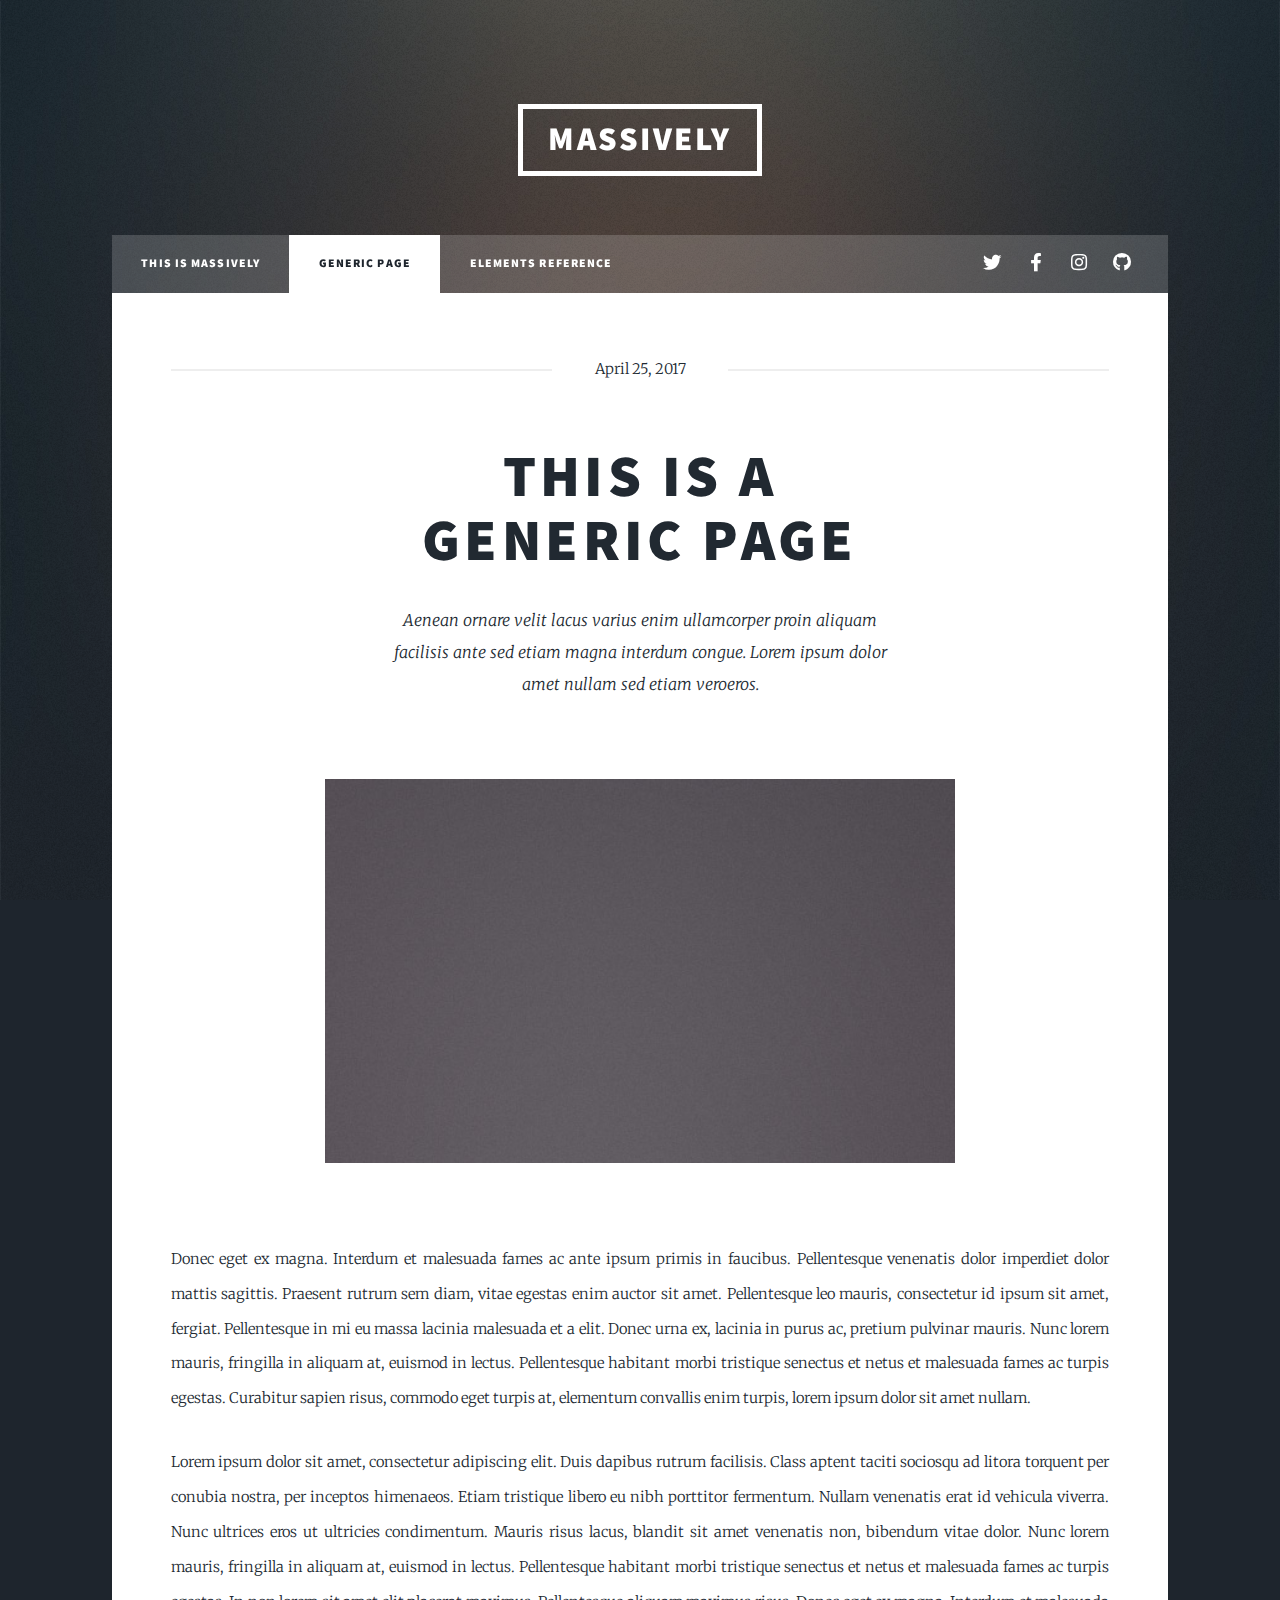
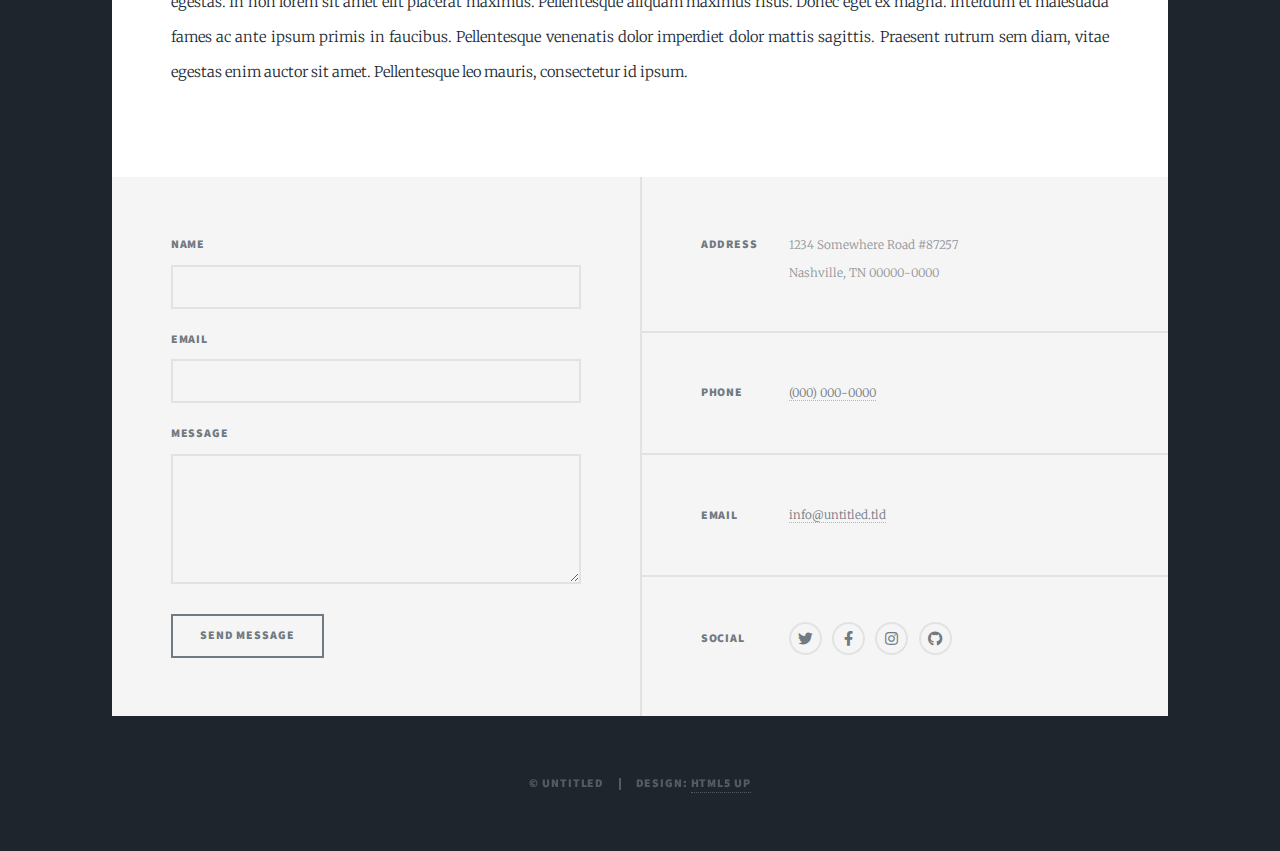
<file: generic.html>
<!DOCTYPE HTML>
<!--
	Massively by HTML5 UP
	html5up.net | @ajlkn
	Free for personal and commercial use under the CCA 3.0 license (html5up.net/license)
-->
<html>
	<head>
		<title>Generic Page - Massively by HTML5 UP</title>
		<meta charset="utf-8" />
		<meta name="viewport" content="width=device-width, initial-scale=1, user-scalable=no" />
		<link rel="stylesheet" href="assets/css/main.css" />
		<noscript><link rel="stylesheet" href="assets/css/noscript.css" /></noscript>
	</head>
	<body class="is-preload">

		<!-- Wrapper -->
			<div id="wrapper">

				<!-- Header -->
					<header id="header">
						<a href="index.html" class="logo">Massively</a>
					</header>

				<!-- Nav -->
					<nav id="nav">
						<ul class="links">
							<li><a href="index.html">This is Massively</a></li>
							<li class="active"><a href="generic.html">Generic Page</a></li>
							<li><a href="elements.html">Elements Reference</a></li>
						</ul>
						<ul class="icons">
							<li><a href="#" class="icon brands fa-twitter"><span class="label">Twitter</span></a></li>
							<li><a href="#" class="icon brands fa-facebook-f"><span class="label">Facebook</span></a></li>
							<li><a href="#" class="icon brands fa-instagram"><span class="label">Instagram</span></a></li>
							<li><a href="#" class="icon brands fa-github"><span class="label">GitHub</span></a></li>
						</ul>
					</nav>

				<!-- Main -->
					<div id="main">

						<!-- Post -->
							<section class="post">
								<header class="major">
									<span class="date">April 25, 2017</span>
									<h1>This is a<br />
									Generic Page</h1>
									<p>Aenean ornare velit lacus varius enim ullamcorper proin aliquam<br />
									facilisis ante sed etiam magna interdum congue. Lorem ipsum dolor<br />
									amet nullam sed etiam veroeros.</p>
								</header>
								<div class="image main"><img src="images/pic01.jpg" alt="" /></div>
								<p>Donec eget ex magna. Interdum et malesuada fames ac ante ipsum primis in faucibus. Pellentesque venenatis dolor imperdiet dolor mattis sagittis. Praesent rutrum sem diam, vitae egestas enim auctor sit amet. Pellentesque leo mauris, consectetur id ipsum sit amet, fergiat. Pellentesque in mi eu massa lacinia malesuada et a elit. Donec urna ex, lacinia in purus ac, pretium pulvinar mauris. Nunc lorem mauris, fringilla in aliquam at, euismod in lectus. Pellentesque habitant morbi tristique senectus et netus et malesuada fames ac turpis egestas. Curabitur sapien risus, commodo eget turpis at, elementum convallis enim turpis, lorem ipsum dolor sit amet nullam.</p>
								<p>Lorem ipsum dolor sit amet, consectetur adipiscing elit. Duis dapibus rutrum facilisis. Class aptent taciti sociosqu ad litora torquent per conubia nostra, per inceptos himenaeos. Etiam tristique libero eu nibh porttitor fermentum. Nullam venenatis erat id vehicula viverra. Nunc ultrices eros ut ultricies condimentum. Mauris risus lacus, blandit sit amet venenatis non, bibendum vitae dolor. Nunc lorem mauris, fringilla in aliquam at, euismod in lectus. Pellentesque habitant morbi tristique senectus et netus et malesuada fames ac turpis egestas. In non lorem sit amet elit placerat maximus. Pellentesque aliquam maximus risus. Donec eget ex magna. Interdum et malesuada fames ac ante ipsum primis in faucibus. Pellentesque venenatis dolor imperdiet dolor mattis sagittis. Praesent rutrum sem diam, vitae egestas enim auctor sit amet. Pellentesque leo mauris, consectetur id ipsum.</p>
							</section>

					</div>

				<!-- Footer -->
					<footer id="footer">
						<section>
							<form method="post" action="#">
								<div class="fields">
									<div class="field">
										<label for="name">Name</label>
										<input type="text" name="name" id="name" />
									</div>
									<div class="field">
										<label for="email">Email</label>
										<input type="text" name="email" id="email" />
									</div>
									<div class="field">
										<label for="message">Message</label>
										<textarea name="message" id="message" rows="3"></textarea>
									</div>
								</div>
								<ul class="actions">
									<li><input type="submit" value="Send Message" /></li>
								</ul>
							</form>
						</section>
						<section class="split contact">
							<section class="alt">
								<h3>Address</h3>
								<p>1234 Somewhere Road #87257<br />
								Nashville, TN 00000-0000</p>
							</section>
							<section>
								<h3>Phone</h3>
								<p><a href="#">(000) 000-0000</a></p>
							</section>
							<section>
								<h3>Email</h3>
								<p><a href="#">info@untitled.tld</a></p>
							</section>
							<section>
								<h3>Social</h3>
								<ul class="icons alt">
									<li><a href="#" class="icon brands alt fa-twitter"><span class="label">Twitter</span></a></li>
									<li><a href="#" class="icon brands alt fa-facebook-f"><span class="label">Facebook</span></a></li>
									<li><a href="#" class="icon brands alt fa-instagram"><span class="label">Instagram</span></a></li>
									<li><a href="#" class="icon brands alt fa-github"><span class="label">GitHub</span></a></li>
								</ul>
							</section>
						</section>
					</footer>

				<!-- Copyright -->
					<div id="copyright">
						<ul><li>&copy; Untitled</li><li>Design: <a href="https://html5up.net">HTML5 UP</a></li></ul>
					</div>

			</div>

		<!-- Scripts -->
			<script src="assets/js/jquery.min.js"></script>
			<script src="assets/js/jquery.scrollex.min.js"></script>
			<script src="assets/js/jquery.scrolly.min.js"></script>
			<script src="assets/js/browser.min.js"></script>
			<script src="assets/js/breakpoints.min.js"></script>
			<script src="assets/js/util.js"></script>
			<script src="assets/js/main.js"></script>

	</body>
</html>
</file>
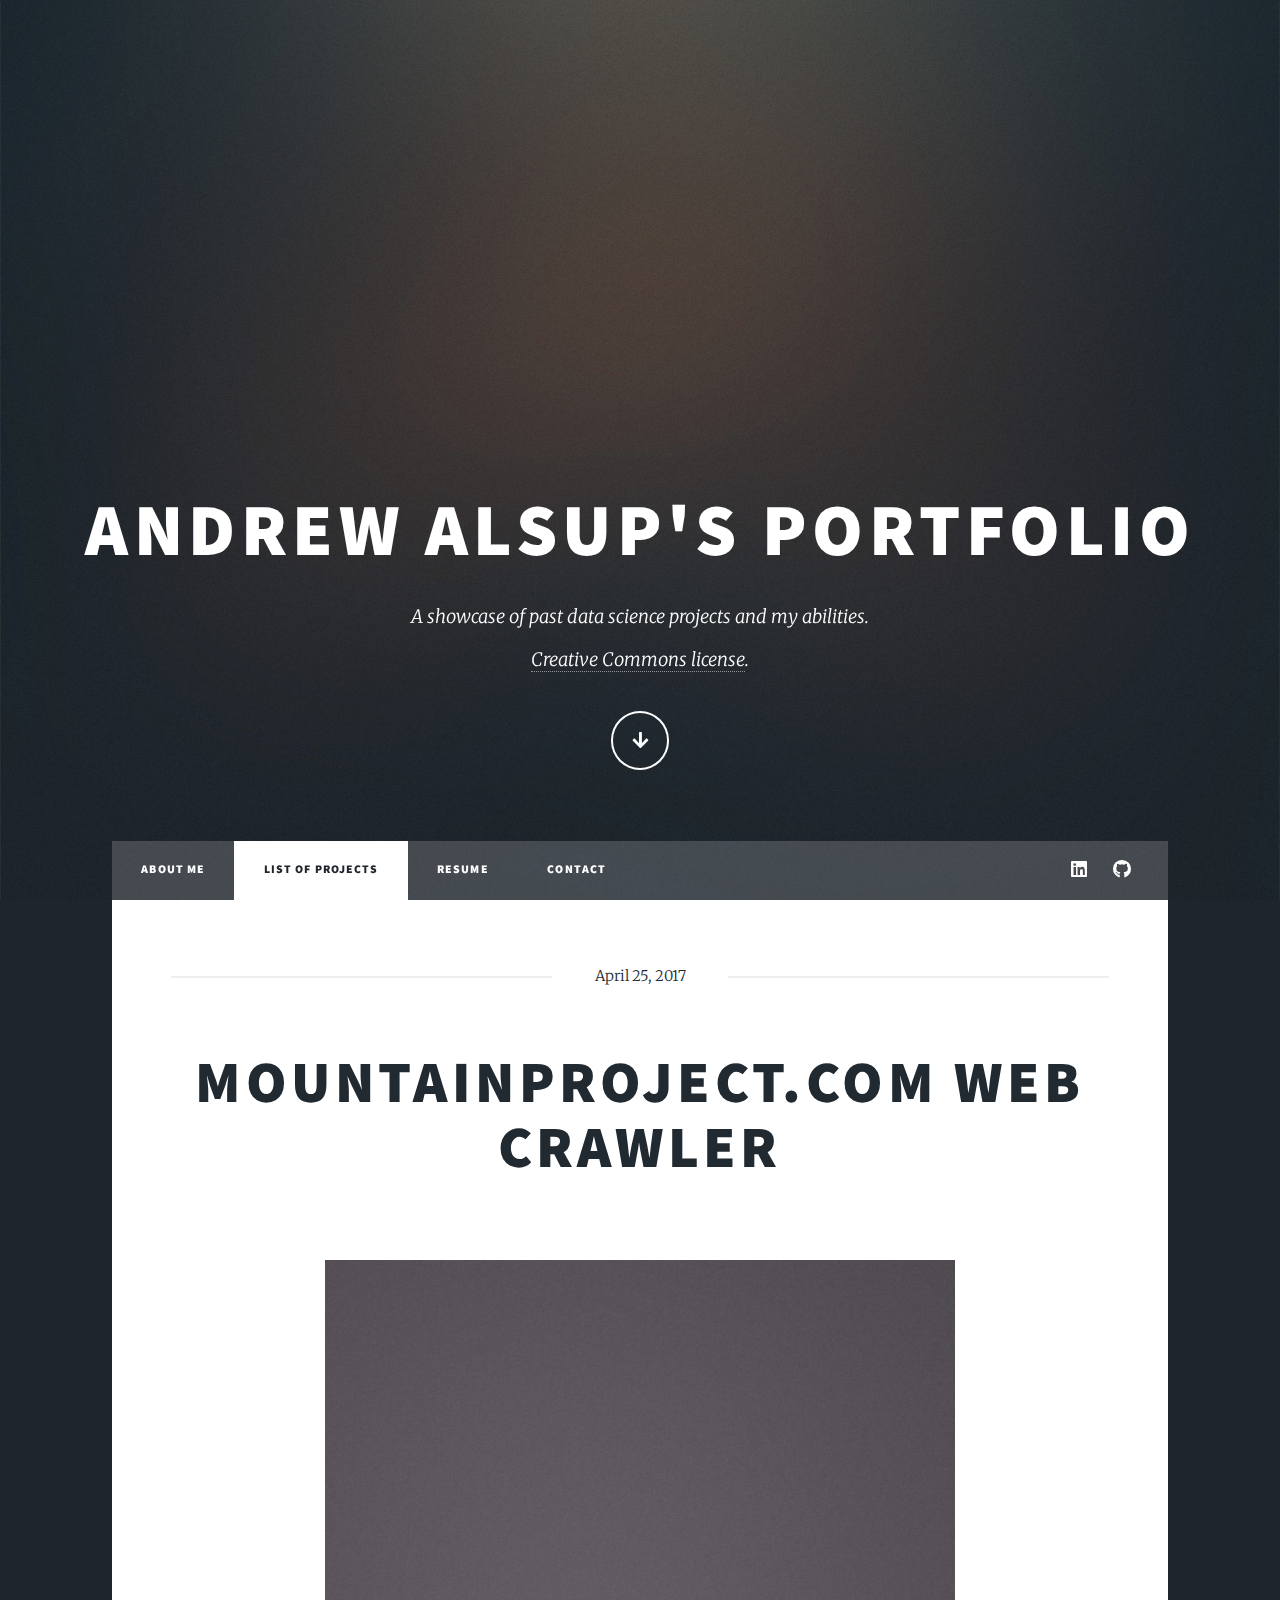
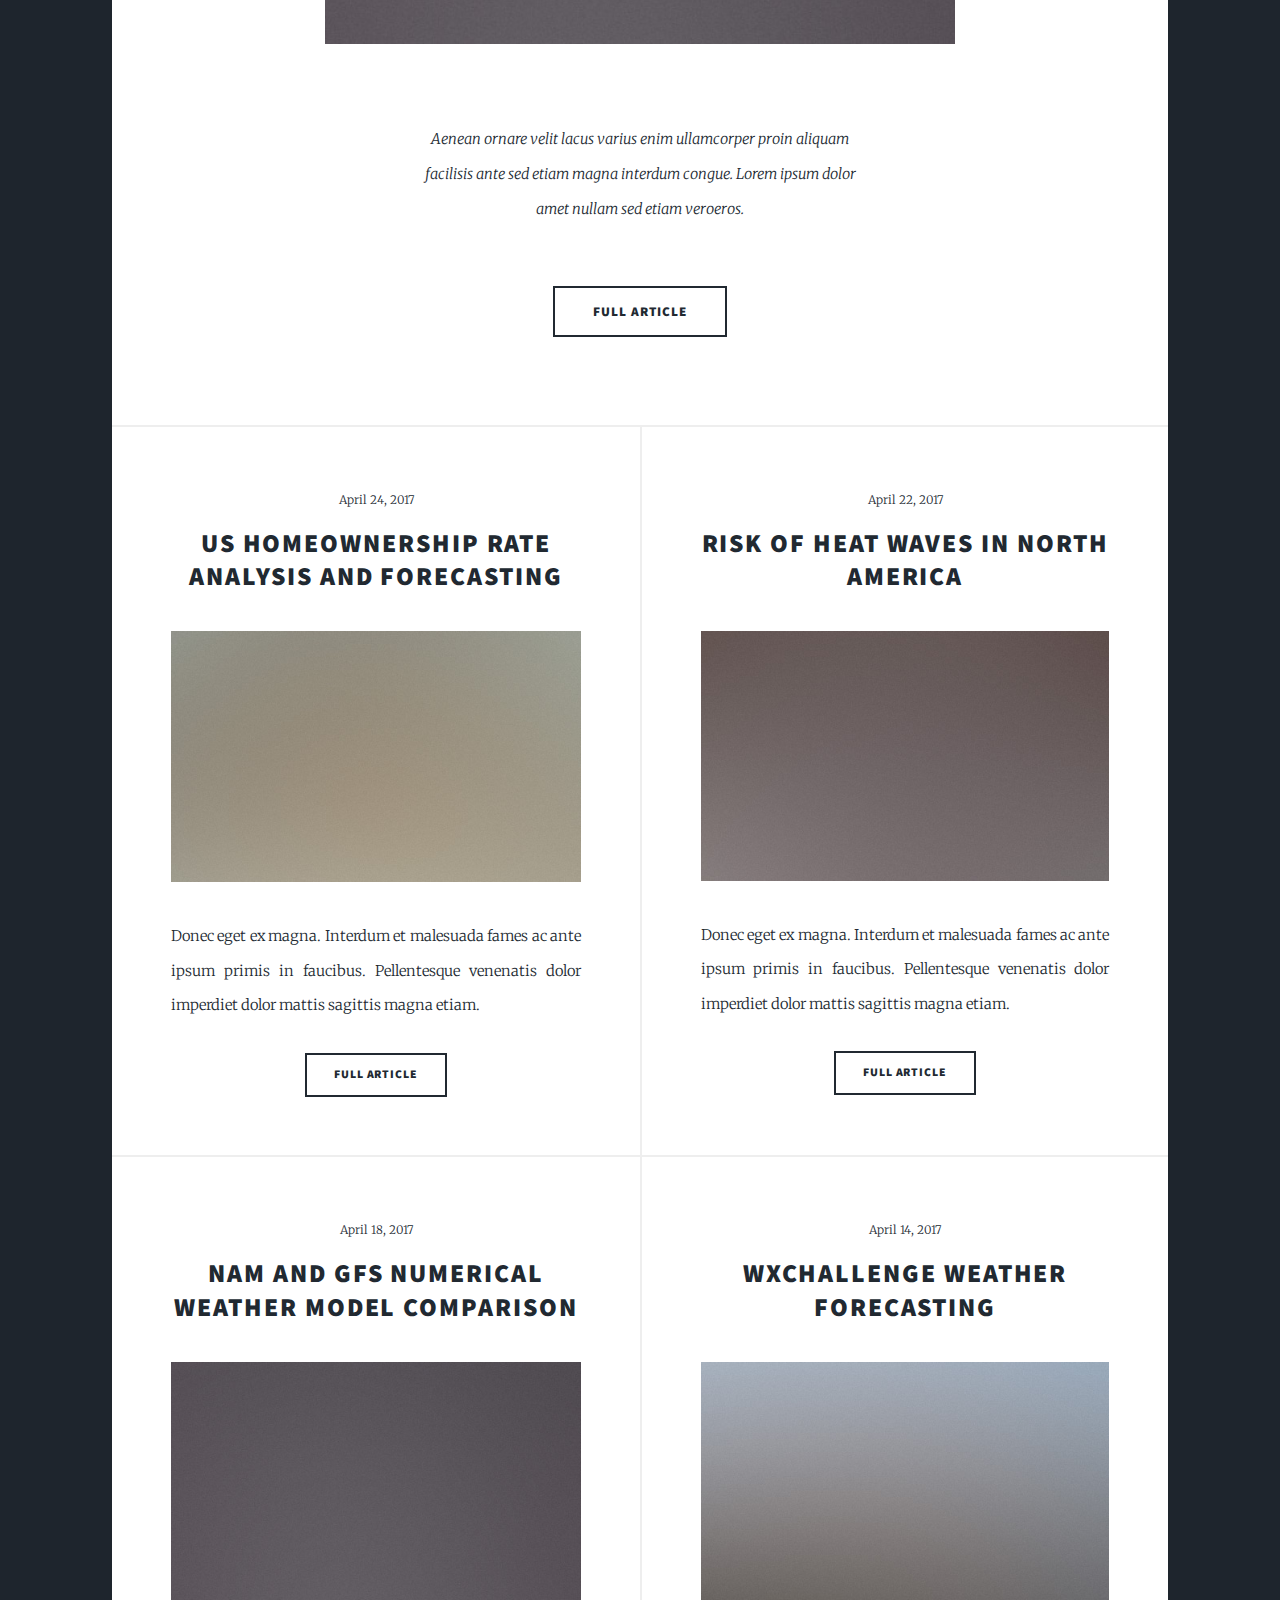
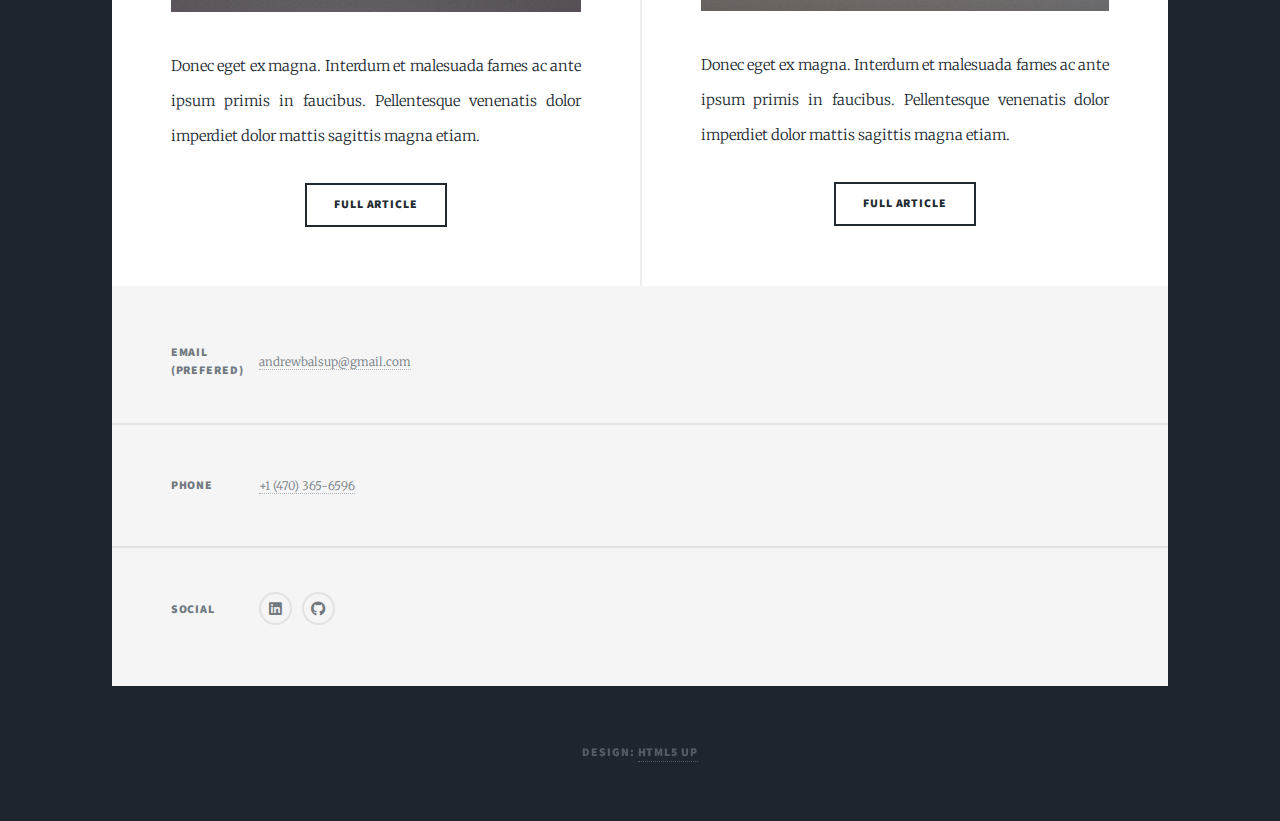
<file: list_of_projects.html>
<!DOCTYPE HTML>
<!--
	Massively by HTML5 UP
	html5up.net | @ajlkn
	Free for personal and commercial use under the CCA 3.0 license (html5up.net/license)
-->
<html>
	<head>
		<title>Andrew Alsup's Portfolio</title>
		<meta charset="utf-8" />
		<meta name="viewport" content="width=device-width, initial-scale=1, user-scalable=no" />
		<link rel="stylesheet" href="assets/css/main.css" />
		<noscript><link rel="stylesheet" href="assets/css/noscript.css" /></noscript>
	</head>
	<body class="is-preload">

		<!-- Wrapper -->
			<div id="wrapper" class="fade-in">

				<!-- Intro -->
				<div id="intro">
					<h1>Andrew Alsup's Portfolio</h1>
					<p>A showcase of past data science projects and my abilities. <br/><a href="https://html5up.net/license">Creative Commons license</a>.</p>
					<ul class="actions">
						<li><a href="#header" class="button icon solid solo fa-arrow-down scrolly" onclick="document.getElementById('nav').scrollIntoView({behavior:'smooth'})">Continue</a></li>
					</ul>
				</div>

				<!-- Nav -->
					<nav id="nav">
						<ul class="links">
							<li><a href="index.html">About Me</a></li>
							<li class="active"><a href="list_of_projects.html">List of Projects</a></li>
							<li><a href="resume.html">Resume</a></li>
							<li><a href="contact.html">Contact</a></li>
						</ul>
						<ul class="icons">
							<li><a href="https://www.linkedin.com/in/andrew-alsup-8371a4128/" target= "_blank" class="icon brands fa-linkedin"><span class="label">LinkedIn</span></a></li>
							<li><a href="https://github.com/AndrewBAlsup/" target= "_blank" class="icon brands fa-github"><span class="label">GitHub</span></a></li>
						</ul>
					</nav>

				<!-- Main -->
					<div id="main">

						<!-- Featured Post -->
							<article class="post featured">
								<header class="major">
									<span class="date">April 25, 2017</span>
									<h2><a href="#">Mountainproject.com Web Crawler</a></h2>
									<a href="#" class="image main"><img src="images/pic01.jpg" alt="" /></a>
									<p>Aenean ornare velit lacus varius enim ullamcorper proin aliquam<br />
									facilisis ante sed etiam magna interdum congue. Lorem ipsum dolor<br />
									amet nullam sed etiam veroeros.</p>
								</header>
								<ul class="actions special">
									<li><a href="#" class="button large">Full Article</a></li>
								</ul>
							</article>

						<!-- Posts -->
							<section class="posts">
								<article>
									<header>
										<span class="date">April 24, 2017</span>
										<h2><a href="#">US Homeownership Rate Analysis and Forecasting</a></h2>
									</header>
									<a href="#" class="image fit"><img src="images/pic02.jpg" alt="" /></a>
									<p>Donec eget ex magna. Interdum et malesuada fames ac ante ipsum primis in faucibus. Pellentesque venenatis dolor imperdiet dolor mattis sagittis magna etiam.</p>
									<ul class="actions special">
										<li><a href="#" class="button">Full Article</a></li>
									</ul>
								</article>
								<article>
									<header>
										<span class="date">April 22, 2017</span>
										<h2><a href="#">Risk of Heat Waves in North America</a></h2>
									</header>
									<a href="#" class="image fit"><img src="images/pic03.jpg" alt="" /></a>
									<p>Donec eget ex magna. Interdum et malesuada fames ac ante ipsum primis in faucibus. Pellentesque venenatis dolor imperdiet dolor mattis sagittis magna etiam.</p>
									<ul class="actions special">
										<li><a href="#" class="button">Full Article</a></li>
									</ul>
								</article>
								<article>
									<header>
										<span class="date">April 18, 2017</span>
										<h2><a href="#">NAM and GFS Numerical Weather Model Comparison</a></h2>
									</header>
									<a href="#" class="image fit"><img src="images/pic04.jpg" alt="" /></a>
									<p>Donec eget ex magna. Interdum et malesuada fames ac ante ipsum primis in faucibus. Pellentesque venenatis dolor imperdiet dolor mattis sagittis magna etiam.</p>
									<ul class="actions special">
										<li><a href="#" class="button">Full Article</a></li>
									</ul>
								</article>
								<article>
									<header>
										<span class="date">April 14, 2017</span>
										<h2><a href="#">WxChallenge Weather Forecasting</a></h2>
									</header>
									<a href="#" class="image fit"><img src="images/pic05.jpg" alt="" /></a>
									<p>Donec eget ex magna. Interdum et malesuada fames ac ante ipsum primis in faucibus. Pellentesque venenatis dolor imperdiet dolor mattis sagittis magna etiam.</p>
									<ul class="actions special">
										<li><a href="#" class="button">Full Article</a></li>
									</ul>
								</article>
							</section>

						<!-- Footer 
							<footer>
								<div class="pagination">
									<a href="#" class="previous">Prev</a>
									<a href="#" class="page active">1</a>
									<a href="#" class="page">2</a>
									<a href="#" class="page">3</a>
									<span class="extra">&hellip;</span>
									<a href="#" class="page">8</a>
									<a href="#" class="page">9</a>
									<a href="#" class="page">10</a>
									<a href="#" class="next">Next</a>
								</div>
							</footer> -->

					</div>

				<!-- Footer -->
					<footer id="footer">
						<section class="split contact">
							<section>
								<h3>Email (prefered)</h3>
								<p><a href="mailto: andrewbalsup@gmail.com">andrewbalsup@gmail.com</a></p>
							</section>
							<section>
								<h3>Phone</h3>
								<p><a href="tel:+14703656596"> +1 (470) 365-6596</a></p>
							</section>
							<section>
								<h3>Social</h3>
								<ul class="icons alt">
									<li><a href="https://www.linkedin.com/in/andrew-alsup-8371a4128/" target= "_blank" class="icon brands alt fa-linkedin"><span class="label">LinkedIn</span></a></li>
									<li><a href="https://github.com/AndrewBAlsup/" target= "_blank" class="icon brands alt fa-github"><span class="label">GitHub</span></a></li>
								</ul>
							</section>
						</section>
					</footer>

				<!-- Copyright -->
					<div id="copyright">
						<ul><!--<li>&copy; Untitled</li>-->
							<li>Design: <a href="https://html5up.net">HTML5 UP</a></li>
						</ul>
					</div>

			</div>

		<!-- Scripts -->
			<script src="assets/js/jquery.min.js"></script>
			<script src="assets/js/jquery.scrollex.min.js"></script>
			<script src="assets/js/jquery.scrolly.min.js"></script>
			<script src="assets/js/browser.min.js"></script>
			<script src="assets/js/breakpoints.min.js"></script>
			<script src="assets/js/util.js"></script>
			<script src="assets/js/main.js"></script>

	</body>
</html>
</file>
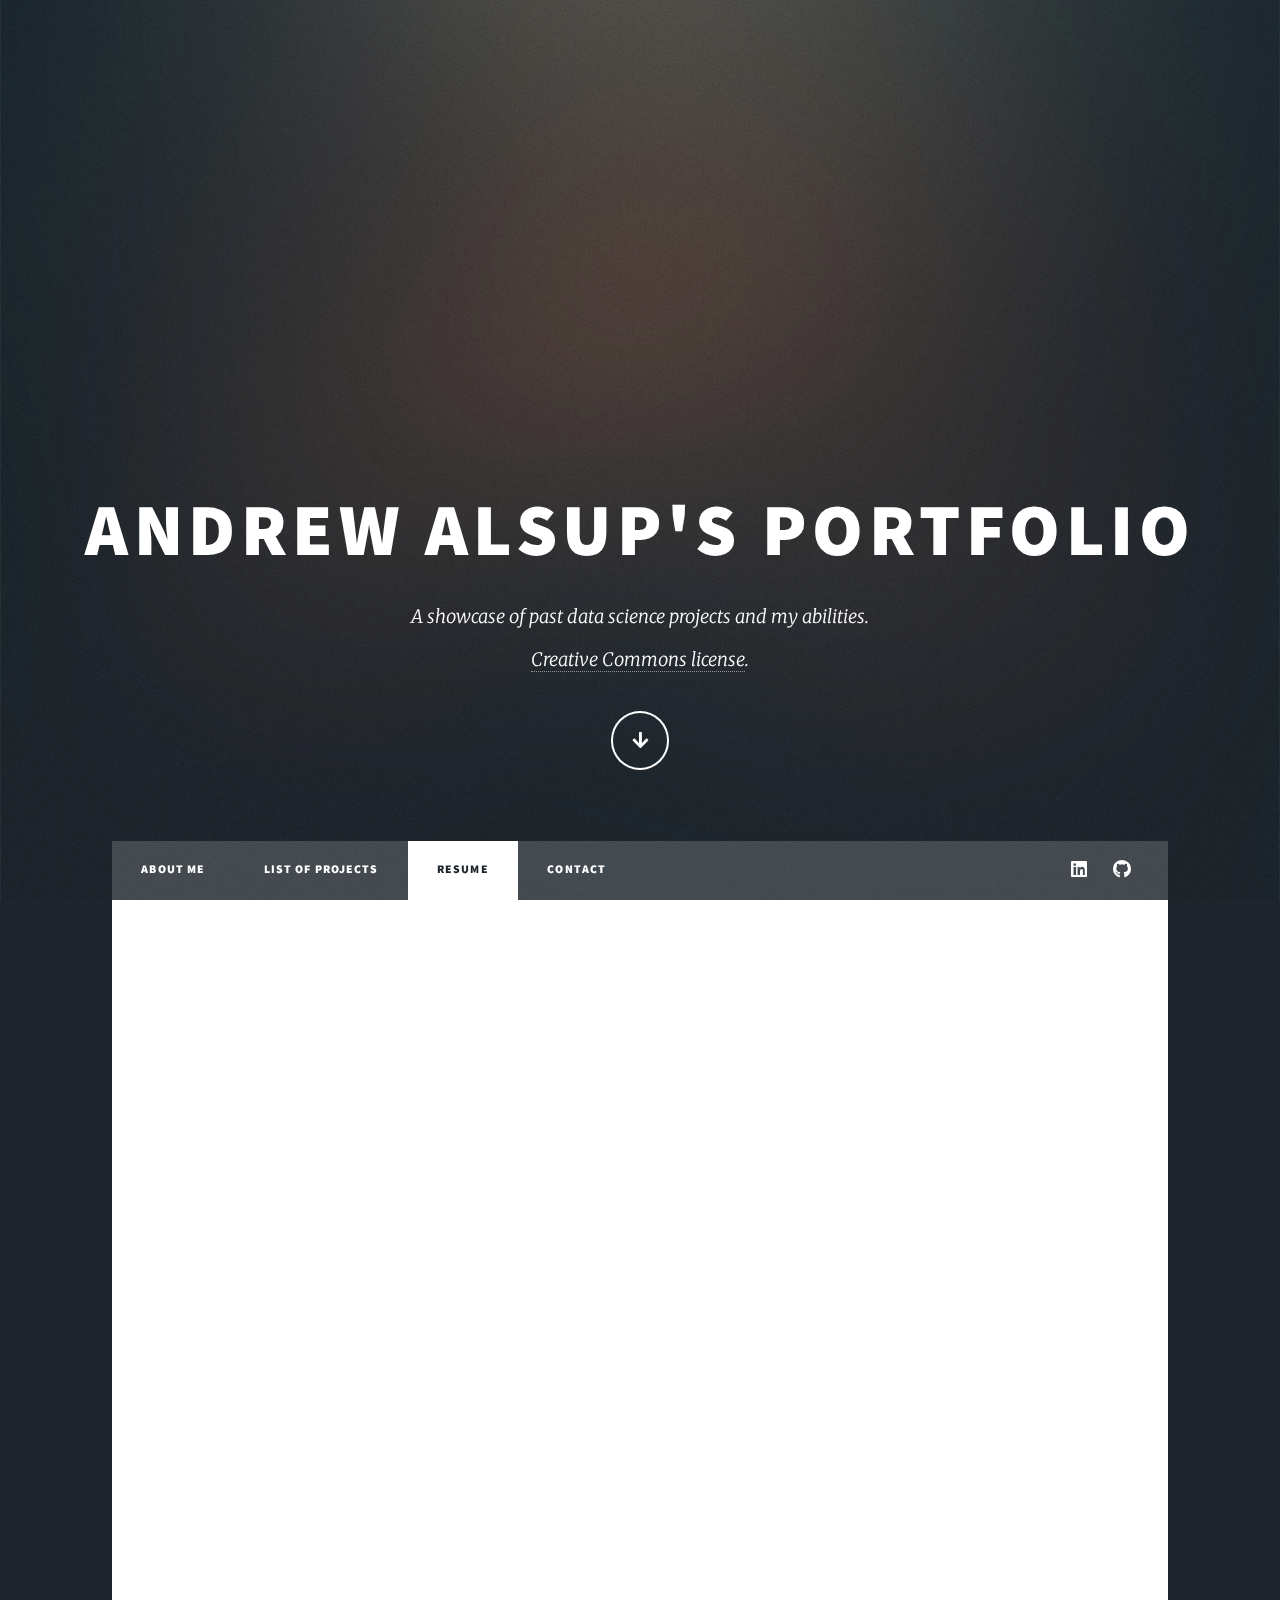
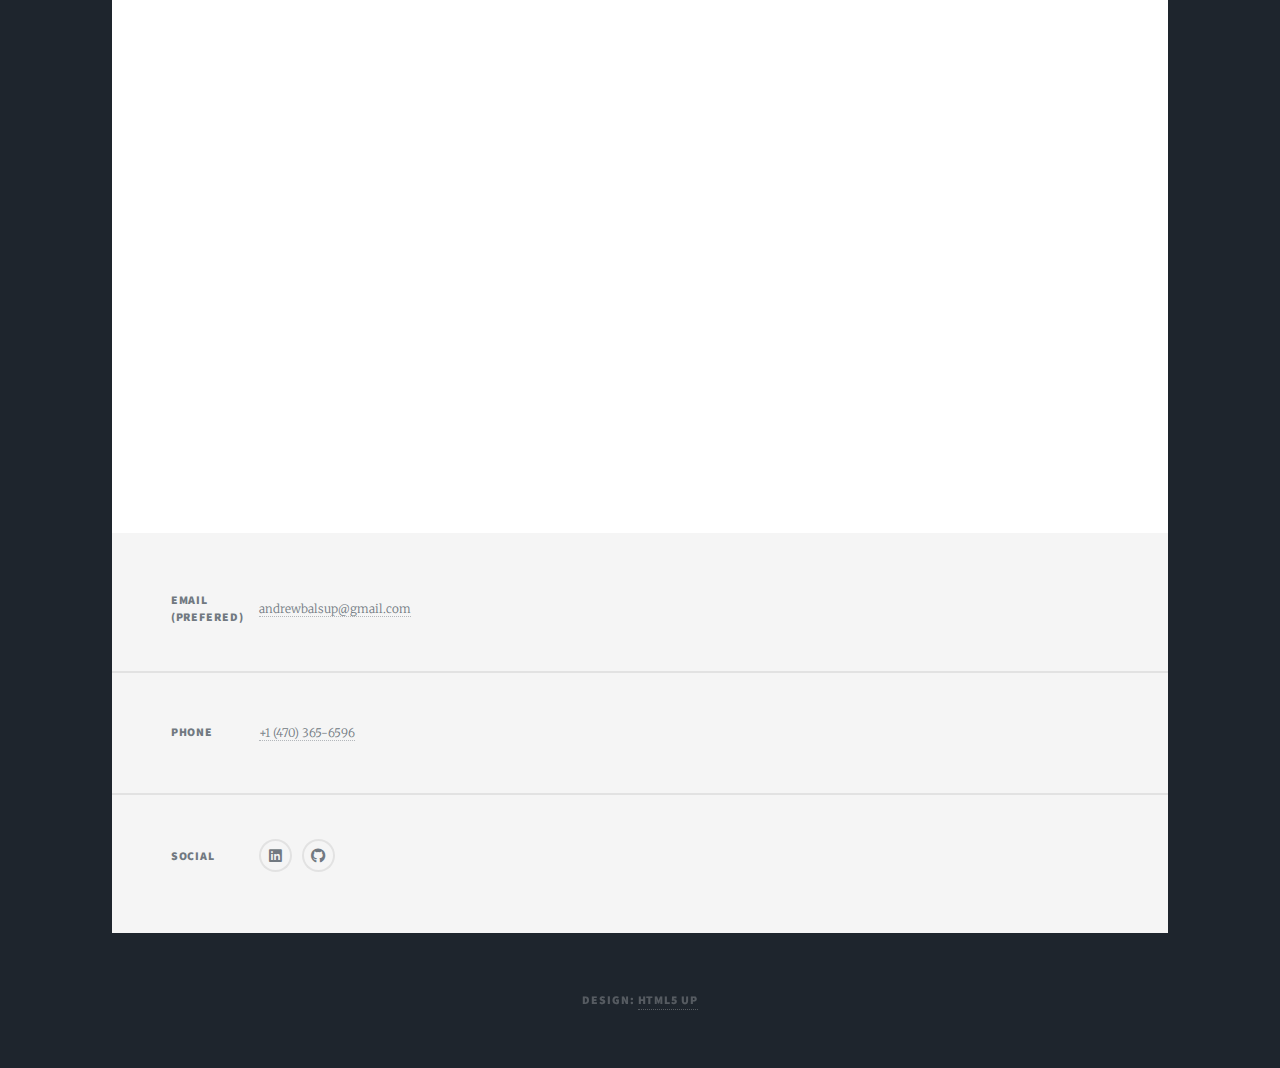
<file: resume.html>
<!DOCTYPE HTML>
<!--
	Massively by HTML5 UP
	html5up.net | @ajlkn
	Free for personal and commercial use under the CCA 3.0 license (html5up.net/license)
-->
<html>
	<head>
		<title>Andrew Alsup's Portfolio</title>
		<meta charset="utf-8" />
		<meta name="viewport" content="width=device-width, initial-scale=1, user-scalable=no" />
		<link rel="stylesheet" href="assets/css/main.css" />
		<noscript><link rel="stylesheet" href="assets/css/noscript.css" /></noscript>
	</head>
	<body class="is-preload">

		<!-- Wrapper -->
			<div id="wrapper" class="fade-in">

				<!-- Intro -->
				<div id="intro">
					<h1>Andrew Alsup's Portfolio</h1>
					<p>A showcase of past data science projects and my abilities. <br/><a href="https://html5up.net/license">Creative Commons license</a>.</p>
					<ul class="actions">
						<li><a href="#header" class="button icon solid solo fa-arrow-down scrolly" onclick="document.getElementById('nav').scrollIntoView({behavior:'smooth'})">Continue</a></li>
					</ul>
				</div>

				<!-- Nav -->
					<nav id="nav">
						<ul class="links">
							<li><a href="index.html">About Me</a></li>
							<li><a href="list_of_projects.html">List of Projects</a></li>
							<li class="active"><a href="resume.html">Resume</a></li>
							<li><a href="contact.html">Contact</a></li>
						</ul>
						<ul class="icons">
							<li><a href="https://www.linkedin.com/in/andrew-alsup-8371a4128/" target= "_blank" class="icon brands fa-linkedin"><span class="label">LinkedIn</span></a></li>
							<li><a href="https://github.com/AndrewBAlsup/" target= "_blank" class="icon brands fa-github"><span class="label">GitHub</span></a></li>
						</ul>
					</nav>

				<!-- Main -->
					<div id="main">

						<!-- Resume -->
						<iframe src="images/resume.pdf" width="100%" height="1220px">
						</iframe>

					</div>

				<!-- Footer -->
				<footer id="footer">
					<section class="split contact">
						<section>
							<h3>Email (prefered)</h3>
							<p><a href="mailto: andrewbalsup@gmail.com">andrewbalsup@gmail.com</a></p>
						</section>
						<section>
							<h3>Phone</h3>
							<p><a href="tel:+14703656596">+1 (470) 365-6596</a></p>
						</section>
						<section>
							<h3>Social</h3>
							<ul class="icons alt">
								<li><a href="https://www.linkedin.com/in/andrew-alsup-8371a4128/" target= "_blank" class="icon brands alt fa-linkedin"><span class="label">LinkedIn</span></a></li>
								<li><a href="https://github.com/AndrewBAlsup/" target= "_blank" class="icon brands alt fa-github"><span class="label">GitHub</span></a></li>
							</ul>
						</section>
					</section>
				</footer>

				<!-- Copyright -->
					<div id="copyright">
						<ul><!--<li>&copy; Untitled</li>-->
							<li>Design: <a href="https://html5up.net">HTML5 UP</a></li>
						</ul>
					</div>

			</div>

		<!-- Scripts -->
			<script src="assets/js/jquery.min.js"></script>
			<script src="assets/js/jquery.scrollex.min.js"></script>
			<script src="assets/js/jquery.scrolly.min.js"></script>
			<script src="assets/js/browser.min.js"></script>
			<script src="assets/js/breakpoints.min.js"></script>
			<script src="assets/js/util.js"></script>
			<script src="assets/js/main.js"></script>

	</body>
</html>
</file>
<file: assets/css/main.css>
@import url(fontawesome-all.min.css);
@import url("https://fonts.googleapis.com/css?family=Merriweather:300,700,300italic,700italic|Source+Sans+Pro:900");

/*
	Massively by HTML5 UP
	html5up.net | @ajlkn
	Free for personal and commercial use under the CCA 3.0 license (html5up.net/license)
*/

html, body, div, span, applet, object,
iframe, h1, h2, h3, h4, h5, h6, p, blockquote,
pre, a, abbr, acronym, address, big, cite,
code, del, dfn, em, img, ins, kbd, q, s, samp,
small, strike, strong, sub, sup, tt, var, b,
u, i, center, dl, dt, dd, ol, ul, li, fieldset,
form, label, legend, table, caption, tbody,
tfoot, thead, tr, th, td, article, aside,
canvas, details, embed, figure, figcaption,
footer, header, hgroup, menu, nav, output, ruby,
section, summary, time, mark, audio, video {
	margin: 0;
	padding: 0;
	border: 0;
	font-size: 100%;
	font: inherit;
	vertical-align: baseline;}

article, aside, details, figcaption, figure,
footer, header, hgroup, menu, nav, section {
	display: block;}

body {
	line-height: 1;
}

ol, ul {
	list-style: none;
}

blockquote, q {
	quotes: none;
}

	blockquote:before, blockquote:after, q:before, q:after {
		content: '';
		content: none;
	}

table {
	border-collapse: collapse;
	border-spacing: 0;
}

body {
	-webkit-text-size-adjust: none;
}

mark {
	background-color: transparent;
	color: inherit;
}

input::-moz-focus-inner {
	border: 0;
	padding: 0;
}

input, select, textarea {
	-moz-appearance: none;
	-webkit-appearance: none;
	-ms-appearance: none;
	appearance: none;
}

/* Basic */

	@-ms-viewport {
		width: device-width;
	}

	body {
		-ms-overflow-style: scrollbar;
	}

	@media screen and (max-width: 480px) {

		html, body {
			min-width: 320px;
		}

	}

	html {
		box-sizing: border-box;
	}

	*, *:before, *:after {
		box-sizing: inherit;
	}

	body {
		background-color: #1e252d;
	}

		body.is-preload *, body.is-preload *:before, body.is-preload *:after {
			-moz-animation: none !important;
			-webkit-animation: none !important;
			-ms-animation: none !important;
			animation: none !important;
			-moz-transition: none !important;
			-webkit-transition: none !important;
			-ms-transition: none !important;
			transition: none !important;
		}

/* Type */

	html {
		font-size: 16pt;
	}

		@media screen and (max-width: 1680px) {

			html {
				font-size: 12pt;
			}

		}

		@media screen and (max-width: 1280px) {

			html {
				font-size: 11pt;
			}

		}

		@media screen and (max-width: 360px) {

			html {
				font-size: 10pt;
			}

		}

	body {
		color: #212931;
	}

	body, input, select, textarea {
		font-family: "Merriweather", Georgia, serif;
		font-weight: 300;
		font-size: 1rem;
		line-height: 2.375;
	}

	a {
		-moz-transition: color 0.2s ease-in-out, background-color 0.2s ease-in-out, border-color 0.2s ease-in-out, box-shadow 0.2s ease-in-out;
		-webkit-transition: color 0.2s ease-in-out, background-color 0.2s ease-in-out, border-color 0.2s ease-in-out, box-shadow 0.2s ease-in-out;
		-ms-transition: color 0.2s ease-in-out, background-color 0.2s ease-in-out, border-color 0.2s ease-in-out, box-shadow 0.2s ease-in-out;
		transition: color 0.2s ease-in-out, background-color 0.2s ease-in-out, border-color 0.2s ease-in-out, box-shadow 0.2s ease-in-out;
		border-bottom: dotted 1px;
		text-decoration: none;
	}

		a:hover {
			border-bottom-color: transparent;
		}

	strong, b {
		font-weight: 600;
	}

	em, i {
		font-style: italic;
	}

	p {
		text-align: justify;
		margin: 0 0 2rem 0;
	}

	h1, h2, h3, h4, h5, h6 {
		font-family: "Source Sans Pro", Helvetica, sans-serif;
		font-weight: 900;
		line-height: 1.5;
		letter-spacing: 0.075em;
		text-transform: uppercase;
		margin: 0 0 1rem 0;
	}

		h1 a, h2 a, h3 a, h4 a, h5 a, h6 a {
			border-bottom: 0;
			color: inherit;
			text-decoration: none;
		}

	h1 {
		font-size: 4rem;
		line-height: 1.1;
		margin: 0 0 2rem 0;
	}

	h2 {
		font-size: 1.75rem;
		line-height: 1.3;
		margin: 0 0 1.5rem 0;
	}

	h3 {
		font-size: 1.25rem;
		margin: 0 0 1.5rem 0;
	}

	h4 {
		font-size: 1rem;
	}

	h5 {
		font-size: 0.9rem;
	}

	h6 {
		font-size: 0.8rem;
	}

	sub {
		font-size: 0.8rem;
		position: relative;
		top: 0.5rem;
	}

	sup {
		font-size: 0.8rem;
		position: relative;
		top: -0.5rem;
	}

	blockquote {
		border-left: solid 4px;
		font-style: italic;
		margin: 0 0 2rem 0;
		padding: 0.5rem 0 0.5rem 2rem;
	}

	code {
		border: solid 2px;
		font-family: "Courier New", monospace;
		font-size: 0.9rem;
		margin: 0 0.25rem;
		padding: 0.25rem 0.65rem;
	}

	pre {
		-webkit-overflow-scrolling: touch;
		font-family: "Courier New", monospace;
		font-size: 0.9rem;
		margin: 0 0 2rem 0;
	}

		pre code {
			display: block;
			line-height: 1.75;
			padding: 1rem 1.5rem;
			overflow-x: auto;
		}

	hr {
		border: 0;
		border-bottom: solid 2px;
		margin: 3rem 0;
	}

		hr.major {
			margin: 5rem 0;
		}

		hr.bio {
			margin: 5rem 0;
		}

	.align-left {
		text-align: left;
	}

	.align-center {
		text-align: center;
	}

	.align-right {
		text-align: right;
	}

	input, select, textarea {
		color: #212931;
	}

	a {
		color: #212931;
		border-bottom-color: rgba(33, 41, 49, 0.5);
	}

		a:hover {
			border-bottom-color: transparent;
			color: #18bfef !important;
		}

	strong, b {
		color: #212931;
	}

	h1, h2, h3, h4, h5, h6 {
		color: #212931;
	}

	blockquote {
		border-left-color: #eeeeee;
	}

	code {
		background: rgba(220, 220, 220, 0.25);
		border-color: #eeeeee;
	}

	hr {
		border-bottom-color: #eeeeee;
	}

/* Row */

	.row {
		display: flex;
		flex-wrap: wrap;
		box-sizing: border-box;
		align-items: stretch;
	}

		.row > * {
			box-sizing: border-box;
		}

		.row.gtr-uniform > * > :last-child {
			margin-bottom: 0;
		}

		.row.aln-left {
			justify-content: flex-start;
		}

		.row.aln-center {
			justify-content: center;
		}

		.row.aln-right {
			justify-content: flex-end;
		}

		.row.aln-top {
			align-items: flex-start;
		}

		.row.aln-middle {
			align-items: center;
		}

		.row.aln-bottom {
			align-items: flex-end;
		}

		.row > .imp {
			order: -1;
		}

		.row > .col-1 {
			width: 8.33333%;
		}

		.row > .off-1 {
			margin-left: 8.33333%;
		}

		.row > .col-2 {
			width: 16.66667%;
		}

		.row > .off-2 {
			margin-left: 16.66667%;
		}

		.row > .col-3 {
			width: 25%;
		}

		.row > .off-3 {
			margin-left: 25%;
		}

		.row > .col-4 {
			width: 33.33333%;
		}

		.row > .off-4 {
			margin-left: 33.33333%;
		}

		.row > .col-5 {
			width: 41.66667%;
		}

		.row > .off-5 {
			margin-left: 41.66667%;
		}

		.row > .col-6 {
			width: 50%;
		}

		.row > .off-6 {
			margin-left: 50%;
		}

		.row > .col-7 {
			width: 58.33333%;
		}

		.row > .off-7 {
			margin-left: 58.33333%;
		}

		.row > .col-8 {
			width: 66.66667%;
		}

		.row > .off-8 {
			margin-left: 66.66667%;
		}

		.row > .col-9 {
			width: 75%;
		}

		.row > .off-9 {
			margin-left: 75%;
		}

		.row > .col-10 {
			width: 83.33333%;
		}

		.row > .off-10 {
			margin-left: 83.33333%;
		}

		.row > .col-11 {
			width: 91.66667%;
		}

		.row > .off-11 {
			margin-left: 91.66667%;
		}

		.row > .col-12 {
			width: 100%;
		}

		.row > .off-12 {
			margin-left: 100%;
		}

		.row.gtr-0 {
			margin-top: 0;
			margin-left: 0rem;
		}

			.row.gtr-0 > * {
				padding: 0 0 0 0rem;
			}

			.row.gtr-0.gtr-uniform {
				margin-top: 0rem;
			}

				.row.gtr-0.gtr-uniform > * {
					padding-top: 0rem;
				}

		.row.gtr-25 {
			margin-top: 0;
			margin-left: -0.375rem;
		}

			.row.gtr-25 > * {
				padding: 0 0 0 0.375rem;
			}

			.row.gtr-25.gtr-uniform {
				margin-top: -0.375rem;
			}

				.row.gtr-25.gtr-uniform > * {
					padding-top: 0.375rem;
				}

		.row.gtr-50 {
			margin-top: 0;
			margin-left: -0.75rem;
		}

			.row.gtr-50 > * {
				padding: 0 0 0 0.75rem;
			}

			.row.gtr-50.gtr-uniform {
				margin-top: -0.75rem;
			}

				.row.gtr-50.gtr-uniform > * {
					padding-top: 0.75rem;
				}

		.row {
			margin-top: 0;
			margin-left: -1.5rem;
		}

			.row > * {
				padding: 0 0 0 1.5rem;
			}

			.row.gtr-uniform {
				margin-top: -1.5rem;
			}

				.row.gtr-uniform > * {
					padding-top: 1.5rem;
				}

		.row.gtr-150 {
			margin-top: 0;
			margin-left: -2.25rem;
		}

			.row.gtr-150 > * {
				padding: 0 0 0 2.25rem;
			}

			.row.gtr-150.gtr-uniform {
				margin-top: -2.25rem;
			}

				.row.gtr-150.gtr-uniform > * {
					padding-top: 2.25rem;
				}

		.row.gtr-200 {
			margin-top: 0;
			margin-left: -3rem;
		}

			.row.gtr-200 > * {
				padding: 0 0 0 3rem;
			}

			.row.gtr-200.gtr-uniform {
				margin-top: -3rem;
			}

				.row.gtr-200.gtr-uniform > * {
					padding-top: 3rem;
				}

		@media screen and (max-width: 1680px) {

			.row {
				display: flex;
				flex-wrap: wrap;
				box-sizing: border-box;
				align-items: stretch;
			}

				.row > * {
					box-sizing: border-box;
				}

				.row.gtr-uniform > * > :last-child {
					margin-bottom: 0;
				}

				.row.aln-left {
					justify-content: flex-start;
				}

				.row.aln-center {
					justify-content: center;
				}

				.row.aln-right {
					justify-content: flex-end;
				}

				.row.aln-top {
					align-items: flex-start;
				}

				.row.aln-middle {
					align-items: center;
				}

				.row.aln-bottom {
					align-items: flex-end;
				}

				.row > .imp-xlarge {
					order: -1;
				}

				.row > .col-1-xlarge {
					width: 8.33333%;
				}

				.row > .off-1-xlarge {
					margin-left: 8.33333%;
				}

				.row > .col-2-xlarge {
					width: 16.66667%;
				}

				.row > .off-2-xlarge {
					margin-left: 16.66667%;
				}

				.row > .col-3-xlarge {
					width: 25%;
				}

				.row > .off-3-xlarge {
					margin-left: 25%;
				}

				.row > .col-4-xlarge {
					width: 33.33333%;
				}

				.row > .off-4-xlarge {
					margin-left: 33.33333%;
				}

				.row > .col-5-xlarge {
					width: 41.66667%;
				}

				.row > .off-5-xlarge {
					margin-left: 41.66667%;
				}

				.row > .col-6-xlarge {
					width: 50%;
				}

				.row > .off-6-xlarge {
					margin-left: 50%;
				}

				.row > .col-7-xlarge {
					width: 58.33333%;
				}

				.row > .off-7-xlarge {
					margin-left: 58.33333%;
				}

				.row > .col-8-xlarge {
					width: 66.66667%;
				}

				.row > .off-8-xlarge {
					margin-left: 66.66667%;
				}

				.row > .col-9-xlarge {
					width: 75%;
				}

				.row > .off-9-xlarge {
					margin-left: 75%;
				}

				.row > .col-10-xlarge {
					width: 83.33333%;
				}

				.row > .off-10-xlarge {
					margin-left: 83.33333%;
				}

				.row > .col-11-xlarge {
					width: 91.66667%;
				}

				.row > .off-11-xlarge {
					margin-left: 91.66667%;
				}

				.row > .col-12-xlarge {
					width: 100%;
				}

				.row > .off-12-xlarge {
					margin-left: 100%;
				}

				.row.gtr-0 {
					margin-top: 0;
					margin-left: 0rem;
				}

					.row.gtr-0 > * {
						padding: 0 0 0 0rem;
					}

					.row.gtr-0.gtr-uniform {
						margin-top: 0rem;
					}

						.row.gtr-0.gtr-uniform > * {
							padding-top: 0rem;
						}

				.row.gtr-25 {
					margin-top: 0;
					margin-left: -0.375rem;
				}

					.row.gtr-25 > * {
						padding: 0 0 0 0.375rem;
					}

					.row.gtr-25.gtr-uniform {
						margin-top: -0.375rem;
					}

						.row.gtr-25.gtr-uniform > * {
							padding-top: 0.375rem;
						}

				.row.gtr-50 {
					margin-top: 0;
					margin-left: -0.75rem;
				}

					.row.gtr-50 > * {
						padding: 0 0 0 0.75rem;
					}

					.row.gtr-50.gtr-uniform {
						margin-top: -0.75rem;
					}

						.row.gtr-50.gtr-uniform > * {
							padding-top: 0.75rem;
						}

				.row {
					margin-top: 0;
					margin-left: -1.5rem;
				}

					.row > * {
						padding: 0 0 0 1.5rem;
					}

					.row.gtr-uniform {
						margin-top: -1.5rem;
					}

						.row.gtr-uniform > * {
							padding-top: 1.5rem;
						}

				.row.gtr-150 {
					margin-top: 0;
					margin-left: -2.25rem;
				}

					.row.gtr-150 > * {
						padding: 0 0 0 2.25rem;
					}

					.row.gtr-150.gtr-uniform {
						margin-top: -2.25rem;
					}

						.row.gtr-150.gtr-uniform > * {
							padding-top: 2.25rem;
						}

				.row.gtr-200 {
					margin-top: 0;
					margin-left: -3rem;
				}

					.row.gtr-200 > * {
						padding: 0 0 0 3rem;
					}

					.row.gtr-200.gtr-uniform {
						margin-top: -3rem;
					}

						.row.gtr-200.gtr-uniform > * {
							padding-top: 3rem;
						}

		}

		@media screen and (max-width: 1280px) {

			.row {
				display: flex;
				flex-wrap: wrap;
				box-sizing: border-box;
				align-items: stretch;
			}

				.row > * {
					box-sizing: border-box;
				}

				.row.gtr-uniform > * > :last-child {
					margin-bottom: 0;
				}

				.row.aln-left {
					justify-content: flex-start;
				}

				.row.aln-center {
					justify-content: center;
				}

				.row.aln-right {
					justify-content: flex-end;
				}

				.row.aln-top {
					align-items: flex-start;
				}

				.row.aln-middle {
					align-items: center;
				}

				.row.aln-bottom {
					align-items: flex-end;
				}

				.row > .imp-large {
					order: -1;
				}

				.row > .col-1-large {
					width: 8.33333%;
				}

				.row > .off-1-large {
					margin-left: 8.33333%;
				}

				.row > .col-2-large {
					width: 16.66667%;
				}

				.row > .off-2-large {
					margin-left: 16.66667%;
				}

				.row > .col-3-large {
					width: 25%;
				}

				.row > .off-3-large {
					margin-left: 25%;
				}

				.row > .col-4-large {
					width: 33.33333%;
				}

				.row > .off-4-large {
					margin-left: 33.33333%;
				}

				.row > .col-5-large {
					width: 41.66667%;
				}

				.row > .off-5-large {
					margin-left: 41.66667%;
				}

				.row > .col-6-large {
					width: 50%;
				}

				.row > .off-6-large {
					margin-left: 50%;
				}

				.row > .col-7-large {
					width: 58.33333%;
				}

				.row > .off-7-large {
					margin-left: 58.33333%;
				}

				.row > .col-8-large {
					width: 66.66667%;
				}

				.row > .off-8-large {
					margin-left: 66.66667%;
				}

				.row > .col-9-large {
					width: 75%;
				}

				.row > .off-9-large {
					margin-left: 75%;
				}

				.row > .col-10-large {
					width: 83.33333%;
				}

				.row > .off-10-large {
					margin-left: 83.33333%;
				}

				.row > .col-11-large {
					width: 91.66667%;
				}

				.row > .off-11-large {
					margin-left: 91.66667%;
				}

				.row > .col-12-large {
					width: 100%;
				}

				.row > .off-12-large {
					margin-left: 100%;
				}

				.row.gtr-0 {
					margin-top: 0;
					margin-left: 0rem;
				}

					.row.gtr-0 > * {
						padding: 0 0 0 0rem;
					}

					.row.gtr-0.gtr-uniform {
						margin-top: 0rem;
					}

						.row.gtr-0.gtr-uniform > * {
							padding-top: 0rem;
						}

				.row.gtr-25 {
					margin-top: 0;
					margin-left: -0.375rem;
				}

					.row.gtr-25 > * {
						padding: 0 0 0 0.375rem;
					}

					.row.gtr-25.gtr-uniform {
						margin-top: -0.375rem;
					}

						.row.gtr-25.gtr-uniform > * {
							padding-top: 0.375rem;
						}

				.row.gtr-50 {
					margin-top: 0;
					margin-left: -0.75rem;
				}

					.row.gtr-50 > * {
						padding: 0 0 0 0.75rem;
					}

					.row.gtr-50.gtr-uniform {
						margin-top: -0.75rem;
					}

						.row.gtr-50.gtr-uniform > * {
							padding-top: 0.75rem;
						}

				.row {
					margin-top: 0;
					margin-left: -1.5rem;
				}

					.row > * {
						padding: 0 0 0 1.5rem;
					}

					.row.gtr-uniform {
						margin-top: -1.5rem;
					}

						.row.gtr-uniform > * {
							padding-top: 1.5rem;
						}

				.row.gtr-150 {
					margin-top: 0;
					margin-left: -2.25rem;
				}

					.row.gtr-150 > * {
						padding: 0 0 0 2.25rem;
					}

					.row.gtr-150.gtr-uniform {
						margin-top: -2.25rem;
					}

						.row.gtr-150.gtr-uniform > * {
							padding-top: 2.25rem;
						}

				.row.gtr-200 {
					margin-top: 0;
					margin-left: -3rem;
				}

					.row.gtr-200 > * {
						padding: 0 0 0 3rem;
					}

					.row.gtr-200.gtr-uniform {
						margin-top: -3rem;
					}

						.row.gtr-200.gtr-uniform > * {
							padding-top: 3rem;
						}

		}

		@media screen and (max-width: 980px) {

			.row {
				display: flex;
				flex-wrap: wrap;
				box-sizing: border-box;
				align-items: stretch;
			}

				.row > * {
					box-sizing: border-box;
				}

				.row.gtr-uniform > * > :last-child {
					margin-bottom: 0;
				}

				.row.aln-left {
					justify-content: flex-start;
				}

				.row.aln-center {
					justify-content: center;
				}

				.row.aln-right {
					justify-content: flex-end;
				}

				.row.aln-top {
					align-items: flex-start;
				}

				.row.aln-middle {
					align-items: center;
				}

				.row.aln-bottom {
					align-items: flex-end;
				}

				.row > .imp-medium {
					order: -1;
				}

				.row > .col-1-medium {
					width: 8.33333%;
				}

				.row > .off-1-medium {
					margin-left: 8.33333%;
				}

				.row > .col-2-medium {
					width: 16.66667%;
				}

				.row > .off-2-medium {
					margin-left: 16.66667%;
				}

				.row > .col-3-medium {
					width: 25%;
				}

				.row > .off-3-medium {
					margin-left: 25%;
				}

				.row > .col-4-medium {
					width: 33.33333%;
				}

				.row > .off-4-medium {
					margin-left: 33.33333%;
				}

				.row > .col-5-medium {
					width: 41.66667%;
				}

				.row > .off-5-medium {
					margin-left: 41.66667%;
				}

				.row > .col-6-medium {
					width: 50%;
				}

				.row > .off-6-medium {
					margin-left: 50%;
				}

				.row > .col-7-medium {
					width: 58.33333%;
				}

				.row > .off-7-medium {
					margin-left: 58.33333%;
				}

				.row > .col-8-medium {
					width: 66.66667%;
				}

				.row > .off-8-medium {
					margin-left: 66.66667%;
				}

				.row > .col-9-medium {
					width: 75%;
				}

				.row > .off-9-medium {
					margin-left: 75%;
				}

				.row > .col-10-medium {
					width: 83.33333%;
				}

				.row > .off-10-medium {
					margin-left: 83.33333%;
				}

				.row > .col-11-medium {
					width: 91.66667%;
				}

				.row > .off-11-medium {
					margin-left: 91.66667%;
				}

				.row > .col-12-medium {
					width: 100%;
				}

				.row > .off-12-medium {
					margin-left: 100%;
				}

				.row.gtr-0 {
					margin-top: 0;
					margin-left: 0rem;
				}

					.row.gtr-0 > * {
						padding: 0 0 0 0rem;
					}

					.row.gtr-0.gtr-uniform {
						margin-top: 0rem;
					}

						.row.gtr-0.gtr-uniform > * {
							padding-top: 0rem;
						}

				.row.gtr-25 {
					margin-top: 0;
					margin-left: -0.375rem;
				}

					.row.gtr-25 > * {
						padding: 0 0 0 0.375rem;
					}

					.row.gtr-25.gtr-uniform {
						margin-top: -0.375rem;
					}

						.row.gtr-25.gtr-uniform > * {
							padding-top: 0.375rem;
						}

				.row.gtr-50 {
					margin-top: 0;
					margin-left: -0.75rem;
				}

					.row.gtr-50 > * {
						padding: 0 0 0 0.75rem;
					}

					.row.gtr-50.gtr-uniform {
						margin-top: -0.75rem;
					}

						.row.gtr-50.gtr-uniform > * {
							padding-top: 0.75rem;
						}

				.row {
					margin-top: 0;
					margin-left: -1.5rem;
				}

					.row > * {
						padding: 0 0 0 1.5rem;
					}

					.row.gtr-uniform {
						margin-top: -1.5rem;
					}

						.row.gtr-uniform > * {
							padding-top: 1.5rem;
						}

				.row.gtr-150 {
					margin-top: 0;
					margin-left: -2.25rem;
				}

					.row.gtr-150 > * {
						padding: 0 0 0 2.25rem;
					}

					.row.gtr-150.gtr-uniform {
						margin-top: -2.25rem;
					}

						.row.gtr-150.gtr-uniform > * {
							padding-top: 2.25rem;
						}

				.row.gtr-200 {
					margin-top: 0;
					margin-left: -3rem;
				}

					.row.gtr-200 > * {
						padding: 0 0 0 3rem;
					}

					.row.gtr-200.gtr-uniform {
						margin-top: -3rem;
					}

						.row.gtr-200.gtr-uniform > * {
							padding-top: 3rem;
						}

		}

		@media screen and (max-width: 736px) {

			.row {
				display: flex;
				flex-wrap: wrap;
				box-sizing: border-box;
				align-items: stretch;
			}

				.row > * {
					box-sizing: border-box;
				}

				.row.gtr-uniform > * > :last-child {
					margin-bottom: 0;
				}

				.row.aln-left {
					justify-content: flex-start;
				}

				.row.aln-center {
					justify-content: center;
				}

				.row.aln-right {
					justify-content: flex-end;
				}

				.row.aln-top {
					align-items: flex-start;
				}

				.row.aln-middle {
					align-items: center;
				}

				.row.aln-bottom {
					align-items: flex-end;
				}

				.row > .imp-small {
					order: -1;
				}

				.row > .col-1-small {
					width: 8.33333%;
				}

				.row > .off-1-small {
					margin-left: 8.33333%;
				}

				.row > .col-2-small {
					width: 16.66667%;
				}

				.row > .off-2-small {
					margin-left: 16.66667%;
				}

				.row > .col-3-small {
					width: 25%;
				}

				.row > .off-3-small {
					margin-left: 25%;
				}

				.row > .col-4-small {
					width: 33.33333%;
				}

				.row > .off-4-small {
					margin-left: 33.33333%;
				}

				.row > .col-5-small {
					width: 41.66667%;
				}

				.row > .off-5-small {
					margin-left: 41.66667%;
				}

				.row > .col-6-small {
					width: 50%;
				}

				.row > .off-6-small {
					margin-left: 50%;
				}

				.row > .col-7-small {
					width: 58.33333%;
				}

				.row > .off-7-small {
					margin-left: 58.33333%;
				}

				.row > .col-8-small {
					width: 66.66667%;
				}

				.row > .off-8-small {
					margin-left: 66.66667%;
				}

				.row > .col-9-small {
					width: 75%;
				}

				.row > .off-9-small {
					margin-left: 75%;
				}

				.row > .col-10-small {
					width: 83.33333%;
				}

				.row > .off-10-small {
					margin-left: 83.33333%;
				}

				.row > .col-11-small {
					width: 91.66667%;
				}

				.row > .off-11-small {
					margin-left: 91.66667%;
				}

				.row > .col-12-small {
					width: 100%;
				}

				.row > .off-12-small {
					margin-left: 100%;
				}

				.row.gtr-0 {
					margin-top: 0;
					margin-left: 0rem;
				}

					.row.gtr-0 > * {
						padding: 0 0 0 0rem;
					}

					.row.gtr-0.gtr-uniform {
						margin-top: 0rem;
					}

						.row.gtr-0.gtr-uniform > * {
							padding-top: 0rem;
						}

				.row.gtr-25 {
					margin-top: 0;
					margin-left: -0.375rem;
				}

					.row.gtr-25 > * {
						padding: 0 0 0 0.375rem;
					}

					.row.gtr-25.gtr-uniform {
						margin-top: -0.375rem;
					}

						.row.gtr-25.gtr-uniform > * {
							padding-top: 0.375rem;
						}

				.row.gtr-50 {
					margin-top: 0;
					margin-left: -0.75rem;
				}

					.row.gtr-50 > * {
						padding: 0 0 0 0.75rem;
					}

					.row.gtr-50.gtr-uniform {
						margin-top: -0.75rem;
					}

						.row.gtr-50.gtr-uniform > * {
							padding-top: 0.75rem;
						}

				.row {
					margin-top: 0;
					margin-left: -1.5rem;
				}

					.row > * {
						padding: 0 0 0 1.5rem;
					}

					.row.gtr-uniform {
						margin-top: -1.5rem;
					}

						.row.gtr-uniform > * {
							padding-top: 1.5rem;
						}

				.row.gtr-150 {
					margin-top: 0;
					margin-left: -2.25rem;
				}

					.row.gtr-150 > * {
						padding: 0 0 0 2.25rem;
					}

					.row.gtr-150.gtr-uniform {
						margin-top: -2.25rem;
					}

						.row.gtr-150.gtr-uniform > * {
							padding-top: 2.25rem;
						}

				.row.gtr-200 {
					margin-top: 0;
					margin-left: -3rem;
				}

					.row.gtr-200 > * {
						padding: 0 0 0 3rem;
					}

					.row.gtr-200.gtr-uniform {
						margin-top: -3rem;
					}

						.row.gtr-200.gtr-uniform > * {
							padding-top: 3rem;
						}

		}

		@media screen and (max-width: 480px) {

			.row {
				display: flex;
				flex-wrap: wrap;
				box-sizing: border-box;
				align-items: stretch;
			}

				.row > * {
					box-sizing: border-box;
				}

				.row.gtr-uniform > * > :last-child {
					margin-bottom: 0;
				}

				.row.aln-left {
					justify-content: flex-start;
				}

				.row.aln-center {
					justify-content: center;
				}

				.row.aln-right {
					justify-content: flex-end;
				}

				.row.aln-top {
					align-items: flex-start;
				}

				.row.aln-middle {
					align-items: center;
				}

				.row.aln-bottom {
					align-items: flex-end;
				}

				.row > .imp-xsmall {
					order: -1;
				}

				.row > .col-1-xsmall {
					width: 8.33333%;
				}

				.row > .off-1-xsmall {
					margin-left: 8.33333%;
				}

				.row > .col-2-xsmall {
					width: 16.66667%;
				}

				.row > .off-2-xsmall {
					margin-left: 16.66667%;
				}

				.row > .col-3-xsmall {
					width: 25%;
				}

				.row > .off-3-xsmall {
					margin-left: 25%;
				}

				.row > .col-4-xsmall {
					width: 33.33333%;
				}

				.row > .off-4-xsmall {
					margin-left: 33.33333%;
				}

				.row > .col-5-xsmall {
					width: 41.66667%;
				}

				.row > .off-5-xsmall {
					margin-left: 41.66667%;
				}

				.row > .col-6-xsmall {
					width: 50%;
				}

				.row > .off-6-xsmall {
					margin-left: 50%;
				}

				.row > .col-7-xsmall {
					width: 58.33333%;
				}

				.row > .off-7-xsmall {
					margin-left: 58.33333%;
				}

				.row > .col-8-xsmall {
					width: 66.66667%;
				}

				.row > .off-8-xsmall {
					margin-left: 66.66667%;
				}

				.row > .col-9-xsmall {
					width: 75%;
				}

				.row > .off-9-xsmall {
					margin-left: 75%;
				}

				.row > .col-10-xsmall {
					width: 83.33333%;
				}

				.row > .off-10-xsmall {
					margin-left: 83.33333%;
				}

				.row > .col-11-xsmall {
					width: 91.66667%;
				}

				.row > .off-11-xsmall {
					margin-left: 91.66667%;
				}

				.row > .col-12-xsmall {
					width: 100%;
				}

				.row > .off-12-xsmall {
					margin-left: 100%;
				}

				.row.gtr-0 {
					margin-top: 0;
					margin-left: 0rem;
				}

					.row.gtr-0 > * {
						padding: 0 0 0 0rem;
					}

					.row.gtr-0.gtr-uniform {
						margin-top: 0rem;
					}

						.row.gtr-0.gtr-uniform > * {
							padding-top: 0rem;
						}

				.row.gtr-25 {
					margin-top: 0;
					margin-left: -0.375rem;
				}

					.row.gtr-25 > * {
						padding: 0 0 0 0.375rem;
					}

					.row.gtr-25.gtr-uniform {
						margin-top: -0.375rem;
					}

						.row.gtr-25.gtr-uniform > * {
							padding-top: 0.375rem;
						}

				.row.gtr-50 {
					margin-top: 0;
					margin-left: -0.75rem;
				}

					.row.gtr-50 > * {
						padding: 0 0 0 0.75rem;
					}

					.row.gtr-50.gtr-uniform {
						margin-top: -0.75rem;
					}

						.row.gtr-50.gtr-uniform > * {
							padding-top: 0.75rem;
						}

				.row {
					margin-top: 0;
					margin-left: -1.5rem;
				}

					.row > * {
						padding: 0 0 0 1.5rem;
					}

					.row.gtr-uniform {
						margin-top: -1.5rem;
					}

						.row.gtr-uniform > * {
							padding-top: 1.5rem;
						}

				.row.gtr-150 {
					margin-top: 0;
					margin-left: -2.25rem;
				}

					.row.gtr-150 > * {
						padding: 0 0 0 2.25rem;
					}

					.row.gtr-150.gtr-uniform {
						margin-top: -2.25rem;
					}

						.row.gtr-150.gtr-uniform > * {
							padding-top: 2.25rem;
						}

				.row.gtr-200 {
					margin-top: 0;
					margin-left: -3rem;
				}

					.row.gtr-200 > * {
						padding: 0 0 0 3rem;
					}

					.row.gtr-200.gtr-uniform {
						margin-top: -3rem;
					}

						.row.gtr-200.gtr-uniform > * {
							padding-top: 3rem;
						}

		}

		@media screen and (max-width: 360px) {

			.row {
				display: flex;
				flex-wrap: wrap;
				box-sizing: border-box;
				align-items: stretch;
			}

				.row > * {
					box-sizing: border-box;
				}

				.row.gtr-uniform > * > :last-child {
					margin-bottom: 0;
				}

				.row.aln-left {
					justify-content: flex-start;
				}

				.row.aln-center {
					justify-content: center;
				}

				.row.aln-right {
					justify-content: flex-end;
				}

				.row.aln-top {
					align-items: flex-start;
				}

				.row.aln-middle {
					align-items: center;
				}

				.row.aln-bottom {
					align-items: flex-end;
				}

				.row > .imp-xxsmall {
					order: -1;
				}

				.row > .col-1-xxsmall {
					width: 8.33333%;
				}

				.row > .off-1-xxsmall {
					margin-left: 8.33333%;
				}

				.row > .col-2-xxsmall {
					width: 16.66667%;
				}

				.row > .off-2-xxsmall {
					margin-left: 16.66667%;
				}

				.row > .col-3-xxsmall {
					width: 25%;
				}

				.row > .off-3-xxsmall {
					margin-left: 25%;
				}

				.row > .col-4-xxsmall {
					width: 33.33333%;
				}

				.row > .off-4-xxsmall {
					margin-left: 33.33333%;
				}

				.row > .col-5-xxsmall {
					width: 41.66667%;
				}

				.row > .off-5-xxsmall {
					margin-left: 41.66667%;
				}

				.row > .col-6-xxsmall {
					width: 50%;
				}

				.row > .off-6-xxsmall {
					margin-left: 50%;
				}

				.row > .col-7-xxsmall {
					width: 58.33333%;
				}

				.row > .off-7-xxsmall {
					margin-left: 58.33333%;
				}

				.row > .col-8-xxsmall {
					width: 66.66667%;
				}

				.row > .off-8-xxsmall {
					margin-left: 66.66667%;
				}

				.row > .col-9-xxsmall {
					width: 75%;
				}

				.row > .off-9-xxsmall {
					margin-left: 75%;
				}

				.row > .col-10-xxsmall {
					width: 83.33333%;
				}

				.row > .off-10-xxsmall {
					margin-left: 83.33333%;
				}

				.row > .col-11-xxsmall {
					width: 91.66667%;
				}

				.row > .off-11-xxsmall {
					margin-left: 91.66667%;
				}

				.row > .col-12-xxsmall {
					width: 100%;
				}

				.row > .off-12-xxsmall {
					margin-left: 100%;
				}

				.row.gtr-0 {
					margin-top: 0;
					margin-left: 0rem;
				}

					.row.gtr-0 > * {
						padding: 0 0 0 0rem;
					}

					.row.gtr-0.gtr-uniform {
						margin-top: 0rem;
					}

						.row.gtr-0.gtr-uniform > * {
							padding-top: 0rem;
						}

				.row.gtr-25 {
					margin-top: 0;
					margin-left: -0.375rem;
				}

					.row.gtr-25 > * {
						padding: 0 0 0 0.375rem;
					}

					.row.gtr-25.gtr-uniform {
						margin-top: -0.375rem;
					}

						.row.gtr-25.gtr-uniform > * {
							padding-top: 0.375rem;
						}

				.row.gtr-50 {
					margin-top: 0;
					margin-left: -0.75rem;
				}

					.row.gtr-50 > * {
						padding: 0 0 0 0.75rem;
					}

					.row.gtr-50.gtr-uniform {
						margin-top: -0.75rem;
					}

						.row.gtr-50.gtr-uniform > * {
							padding-top: 0.75rem;
						}

				.row {
					margin-top: 0;
					margin-left: -1.5rem;
				}

					.row > * {
						padding: 0 0 0 1.5rem;
					}

					.row.gtr-uniform {
						margin-top: -1.5rem;
					}

						.row.gtr-uniform > * {
							padding-top: 1.5rem;
						}

				.row.gtr-150 {
					margin-top: 0;
					margin-left: -2.25rem;
				}

					.row.gtr-150 > * {
						padding: 0 0 0 2.25rem;
					}

					.row.gtr-150.gtr-uniform {
						margin-top: -2.25rem;
					}

						.row.gtr-150.gtr-uniform > * {
							padding-top: 2.25rem;
						}

				.row.gtr-200 {
					margin-top: 0;
					margin-left: -3rem;
				}

					.row.gtr-200 > * {
						padding: 0 0 0 3rem;
					}

					.row.gtr-200.gtr-uniform {
						margin-top: -3rem;
					}

						.row.gtr-200.gtr-uniform > * {
							padding-top: 3rem;
						}

		}

/* Box */

	.box {
		border: solid 2px;
		margin-bottom: 2rem;
		padding: 1.5rem;
	}

		.box > :last-child,
		.box > :last-child > :last-child,
		.box > :last-child > :last-child > :last-child {
			margin-bottom: 0;
		}

		.box.alt {
			border: 0;
			border-radius: 0;
			padding: 0;
		}

	.box {
		border-color: #eeeeee;
	}

/* Button */

	input[type="submit"],
	input[type="reset"],
	input[type="button"],
	button,
	.button {
		-moz-appearance: none;
		-webkit-appearance: none;
		-ms-appearance: none;
		appearance: none;
		-moz-transition: background-color 0.2s ease-in-out, box-shadow 0.2s ease-in-out, color 0.2s ease-in-out;
		-webkit-transition: background-color 0.2s ease-in-out, box-shadow 0.2s ease-in-out, color 0.2s ease-in-out;
		-ms-transition: background-color 0.2s ease-in-out, box-shadow 0.2s ease-in-out, color 0.2s ease-in-out;
		transition: background-color 0.2s ease-in-out, box-shadow 0.2s ease-in-out, color 0.2s ease-in-out;
		border: 0;
		border-radius: 0;
		cursor: pointer;
		display: inline-block;
		font-family: "Source Sans Pro", Helvetica, sans-serif;
		font-size: 0.8rem;
		font-weight: 900;
		letter-spacing: 0.075em;
		height: 3rem;
		line-height: 3rem;
		padding: 0 2rem;
		text-align: center;
		text-decoration: none;
		text-transform: uppercase;
		white-space: nowrap;
	}

		input[type="submit"].icon:before,
		input[type="reset"].icon:before,
		input[type="button"].icon:before,
		button.icon:before,
		.button.icon:before {
			margin-right: 0.5rem;
		}

		input[type="submit"].icon.solo,
		input[type="reset"].icon.solo,
		input[type="button"].icon.solo,
		button.icon.solo,
		.button.icon.solo {
			position: relative;
			width: 4rem;
			height: 4rem;
			line-height: 4rem;
			border-radius: 4rem;
			text-indent: 4rem;
			overflow: hidden;
			padding: 0;
			white-space: nowrap;
		}

			input[type="submit"].icon.solo:before,
			input[type="reset"].icon.solo:before,
			input[type="button"].icon.solo:before,
			button.icon.solo:before,
			.button.icon.solo:before {
				position: absolute;
				display: block;
				top: 0;
				left: 0;
				width: inherit;
				height: inherit;
				line-height: inherit;
				font-size: 1.25rem;
				margin-right: 0;
				text-align: center;
				text-indent: 0;
			}

		input[type="submit"].fit,
		input[type="reset"].fit,
		input[type="button"].fit,
		button.fit,
		.button.fit {
			width: 100%;
		}

		input[type="submit"].small,
		input[type="reset"].small,
		input[type="button"].small,
		button.small,
		.button.small {
			font-size: 0.7rem;
			height: 2.5rem;
			line-height: 2.5rem;
			padding: 0 1.5rem;
		}

		input[type="submit"].large,
		input[type="reset"].large,
		input[type="button"].large,
		button.large,
		.button.large {
			font-size: 0.9rem;
			height: 3.5rem;
			line-height: 3.5rem;
			padding: 0 2.75rem;
		}

		@media screen and (max-width: 980px) {

			input[type="submit"],
			input[type="reset"],
			input[type="button"],
			button,
			.button {
				font-size: 0.9rem;
				height: 3.25rem;
				line-height: 3.25rem;
			}

				input[type="submit"].large,
				input[type="reset"].large,
				input[type="button"].large,
				button.large,
				.button.large {
					font-size: 1rem;
					height: 3.75rem;
					line-height: 3.75rem;
				}

		}

		input[type="submit"].disabled, input[type="submit"]:disabled,
		input[type="reset"].disabled,
		input[type="reset"]:disabled,
		input[type="button"].disabled,
		input[type="button"]:disabled,
		button.disabled,
		button:disabled,
		.button.disabled,
		.button:disabled {
			pointer-events: none;
			opacity: 0.25;
		}

	input[type="submit"],
	input[type="reset"],
	input[type="button"],
	button,
	.button {
		background-color: transparent;
		box-shadow: inset 0 0 0 2px #212931;
		color: #212931 !important;
	}

		input[type="submit"]:hover,
		input[type="reset"]:hover,
		input[type="button"]:hover,
		button:hover,
		.button:hover {
			box-shadow: inset 0 0 0 2px #18bfef;
			color: #18bfef !important;
		}

		input[type="submit"].primary,
		input[type="reset"].primary,
		input[type="button"].primary,
		button.primary,
		.button.primary {
			background-color: #212931;
			box-shadow: none;
			color: #ffffff !important;
		}

			input[type="submit"].primary:hover,
			input[type="reset"].primary:hover,
			input[type="button"].primary:hover,
			button.primary:hover,
			.button.primary:hover {
				background-color: #18bfef;
			}

/* Form */

	form {
		margin: 0 0 2rem 0;
	}

		form > :last-child {
			margin-bottom: 0;
		}

		form > .fields {
			display: -moz-flex;
			display: -webkit-flex;
			display: -ms-flex;
			display: flex;
			-moz-flex-wrap: wrap;
			-webkit-flex-wrap: wrap;
			-ms-flex-wrap: wrap;
			flex-wrap: wrap;
			width: calc(100% + 3rem);
			margin: -1.5rem 0 2rem -1.5rem;
		}

			form > .fields > .field {
				-moz-flex-grow: 0;
				-webkit-flex-grow: 0;
				-ms-flex-grow: 0;
				flex-grow: 0;
				-moz-flex-shrink: 0;
				-webkit-flex-shrink: 0;
				-ms-flex-shrink: 0;
				flex-shrink: 0;
				padding: 1.5rem 0 0 1.5rem;
				width: calc(100% - 1.5rem);
			}

				form > .fields > .field.half {
					width: calc(50% - 0.75rem);
				}

				form > .fields > .field.third {
					width: calc(100%/3 - 0.5rem);
				}

				form > .fields > .field.quarter {
					width: calc(25% - 0.375rem);
				}

		@media screen and (max-width: 480px) {

			form > .fields {
				width: calc(100% + 3rem);
				margin: -1.5rem 0 2rem -1.5rem;
			}

				form > .fields > .field {
					padding: 1.5rem 0 0 1.5rem;
					width: calc(100% - 1.5rem);
				}

					form > .fields > .field.half {
						width: calc(100% - 1.5rem);
					}

					form > .fields > .field.third {
						width: calc(100% - 1.5rem);
					}

					form > .fields > .field.quarter {
						width: calc(100% - 1.5rem);
					}

		}

	label {
		display: block;
		font-family: "Source Sans Pro", Helvetica, sans-serif;
		font-weight: 900;
		line-height: 1.5;
		letter-spacing: 0.075em;
		font-size: 0.8rem;
		text-transform: uppercase;
		margin: 0 0 0.75rem 0;
	}

		@media screen and (max-width: 980px) {

			label {
				font-size: 0.9rem;
			}

		}

	input[type="text"],
	input[type="password"],
	input[type="email"],
	select,
	textarea {
		-moz-appearance: none;
		-webkit-appearance: none;
		-ms-appearance: none;
		appearance: none;
		background: transparent;
		border-radius: 0;
		border: solid 2px;
		color: inherit;
		display: block;
		outline: 0;
		padding: 0 1rem;
		text-decoration: none;
		width: 100%;
	}

		input[type="text"]:invalid,
		input[type="password"]:invalid,
		input[type="email"]:invalid,
		select:invalid,
		textarea:invalid {
			box-shadow: none;
		}

	select {
		background-size: 1.25rem;
		background-repeat: no-repeat;
		background-position: calc(100% - 1rem) center;
		height: 3rem;
		padding-right: 3rem;
		text-overflow: ellipsis;
	}

		select:focus::-ms-value {
			background-color: transparent;
		}

		select::-ms-expand {
			display: none;
		}

	input[type="text"],
	input[type="password"],
	input[type="email"],
	select {
		height: 3rem;
	}

	textarea {
		padding: 0.75rem 1rem;
	}

	input[type="checkbox"],
	input[type="radio"] {
		-moz-appearance: none;
		-webkit-appearance: none;
		-ms-appearance: none;
		appearance: none;
		display: block;
		float: left;
		margin-right: -2rem;
		opacity: 0;
		width: 1rem;
		z-index: -1;
	}

		input[type="checkbox"] + label,
		input[type="radio"] + label {
			text-decoration: none;
			cursor: pointer;
			display: inline-block;
			font-size: 1rem;
			letter-spacing: 0;
			font-family: "Merriweather", Georgia, serif;
			text-transform: none;
			font-weight: 300;
			padding-left: 2.8rem;
			padding-right: 1rem;
			position: relative;
		}

			input[type="checkbox"] + label:before,
			input[type="radio"] + label:before {
				-moz-osx-font-smoothing: grayscale;
				-webkit-font-smoothing: antialiased;
				display: inline-block;
				font-style: normal;
				font-variant: normal;
				text-rendering: auto;
				line-height: 1;
				text-transform: none !important;
				font-family: 'Font Awesome 5 Free';
				font-weight: 900;
			}

			input[type="checkbox"] + label:before,
			input[type="radio"] + label:before {
				border-radius: 0;
				border: solid 2px;
				content: '';
				display: inline-block;
				font-size: 0.8rem;
				height: 1.8rem;
				left: 0;
				line-height: 1.65rem;
				position: absolute;
				text-align: center;
				top: -0.125rem;
				width: 1.8rem;
			}

		input[type="checkbox"]:checked + label:before,
		input[type="radio"]:checked + label:before {
			content: '\f00c';
		}

	input[type="checkbox"] + label:before {
		border-radius: 0;
	}

	input[type="radio"] + label:before {
		border-radius: 100%;
	}

	::-webkit-input-placeholder {
		opacity: 1.0;
	}

	:-moz-placeholder {
		opacity: 1.0;
	}

	::-moz-placeholder {
		opacity: 1.0;
	}

	:-ms-input-placeholder {
		opacity: 1.0;
	}

	label {
		color: #212931;
	}

	input[type="text"],
	input[type="password"],
	input[type="email"],
	select,
	textarea {
		border-color: #eeeeee;
	}

		input[type="text"]:focus,
		input[type="password"]:focus,
		input[type="email"]:focus,
		select:focus,
		textarea:focus {
			border-color: #18bfef;
		}

	select {
		background-image: url("data:image/svg+xml;charset=utf8,%3Csvg xmlns='http://www.w3.org/2000/svg' width='40' height='40' preserveAspectRatio='none' viewBox='0 0 40 40'%3E%3Cpath d='M9.4,12.3l10.4,10.4l10.4-10.4c0.2-0.2,0.5-0.4,0.9-0.4c0.3,0,0.6,0.1,0.9,0.4l3.3,3.3c0.2,0.2,0.4,0.5,0.4,0.9 c0,0.4-0.1,0.6-0.4,0.9L20.7,31.9c-0.2,0.2-0.5,0.4-0.9,0.4c-0.3,0-0.6-0.1-0.9-0.4L4.3,17.3c-0.2-0.2-0.4-0.5-0.4-0.9 c0-0.4,0.1-0.6,0.4-0.9l3.3-3.3c0.2-0.2,0.5-0.4,0.9-0.4S9.1,12.1,9.4,12.3z' fill='%23eeeeee' /%3E%3C/svg%3E");
	}

		select option {
			background-color: #ffffff;
			color: #212931;
		}

	.select-wrapper:before {
		color: #eeeeee;
	}

	input[type="checkbox"] + label,
	input[type="radio"] + label {
		color: #212931;
	}

		input[type="checkbox"] + label:before,
		input[type="radio"] + label:before {
			border-color: #eeeeee;
		}

	input[type="checkbox"]:checked + label:before,
	input[type="radio"]:checked + label:before {
		background-color: #212931;
		border-color: #212931;
		color: #ffffff;
	}

	input[type="checkbox"]:focus + label:before,
	input[type="radio"]:focus + label:before {
		border-color: #18bfef;
	}

	::-webkit-input-placeholder {
		color: #909498 !important;
	}

	:-moz-placeholder {
		color: #909498 !important;
	}

	::-moz-placeholder {
		color: #909498 !important;
	}

	:-ms-input-placeholder {
		color: #909498 !important;
	}

	.formerize-placeholder {
		color: #909498 !important;
	}

/* Icon */

	.icon {
		text-decoration: none;
		border-bottom: none;
		position: relative;
	}

		.icon:before {
			-moz-osx-font-smoothing: grayscale;
			-webkit-font-smoothing: antialiased;
			display: inline-block;
			font-style: normal;
			font-variant: normal;
			text-rendering: auto;
			line-height: 1;
			text-transform: none !important;
			font-family: 'Font Awesome 5 Free';
			font-weight: 400;
		}

		.icon > .label {
			display: none;
		}

		.icon:before {
			line-height: inherit;
		}

		.icon.solid:before {
			font-weight: 900;
		}

		.icon.brands:before {
			font-family: 'Font Awesome 5 Brands';
		}

/* Image */

	.image {
		border: 0;
		display: inline-block;
		position: relative;
	}

		.image img {
			display: block;
		}

		.image.left, .image.right {
			max-width: 40%;
		}

			.image.left img, .image.right img {
				width: 100%;
			}

		.image.left {
			float: left;
			margin: 0 2rem 2rem 0;
			top: 0.75rem;
		}

		.image.right {
			float: right;
			margin: 0 0 2rem 2rem;
			top: 0.75rem;
		}

		.image.fit {
			display: block;
			margin: 2.5rem 0;
			width: 100%;
		}

			.image.fit:first-child {
				margin-top: 0;
			}

			.image.fit img {
				width: 100%;
			}

		.image.main {
			display: block;
			margin: 4rem 0;
			padding: 20px;
		}
			
			.image.main:first-child {
				margin-top: 0;
			}

			.image.main img {
				width: 70%;
				margin-left: auto;
				margin-right: auto;
			}
		
		.image.profile {
				display: block;
				margin: 4rem 0;
				float: left;
				padding: 20px;
				/*width: 100%;*/
			}

		@media screen and (max-width: 736px) {

			.image.fit {
				margin: 2rem 0;
			}

			.image.main {
				margin: 2rem 0;
			}

			.image.profile {
				margin: 2rem 0;
			}

		}

	a.image {
		overflow: hidden;
	}

		a.image img {
			-moz-transition: -moz-transform 0.2s ease-out;
			-webkit-transition: -webkit-transform 0.2s ease-out;
			-ms-transition: -ms-transform 0.2s ease-out;
			transition: transform 0.2s ease-out;
		}

		a.image:hover img {
			-moz-transform: scale(1.05);
			-webkit-transform: scale(1.05);
			-ms-transform: scale(1.05);
			transform: scale(1.05);
		}

/* Actions */

	ul.actions {
		display: -moz-flex;
		display: -webkit-flex;
		display: -ms-flex;
		display: flex;
		cursor: default;
		list-style: none;
		margin-left: -1rem;
		padding-left: 0;
	}

		ul.actions li {
			padding: 0 0 0 1rem;
			vertical-align: middle;
		}

		ul.actions.special {
			-moz-justify-content: center;
			-webkit-justify-content: center;
			-ms-justify-content: center;
			justify-content: center;
			width: 100%;
			margin-left: 0;
		}

			ul.actions.special li:first-child {
				padding-left: 0;
			}

		ul.actions.stacked {
			-moz-flex-direction: column;
			-webkit-flex-direction: column;
			-ms-flex-direction: column;
			flex-direction: column;
			margin-left: 0;
		}

			ul.actions.stacked li {
				padding: 1.3rem 0 0 0;
			}

				ul.actions.stacked li:first-child {
					padding-top: 0;
				}

		ul.actions.fit {
			width: calc(100% + 1rem);
		}

			ul.actions.fit li {
				-moz-flex-grow: 1;
				-webkit-flex-grow: 1;
				-ms-flex-grow: 1;
				flex-grow: 1;
				-moz-flex-shrink: 1;
				-webkit-flex-shrink: 1;
				-ms-flex-shrink: 1;
				flex-shrink: 1;
				width: 100%;
			}

				ul.actions.fit li > * {
					width: 100%;
				}

			ul.actions.fit.stacked {
				width: 100%;
			}

		@media screen and (max-width: 480px) {

			ul.actions:not(.fixed) {
				-moz-flex-direction: column;
				-webkit-flex-direction: column;
				-ms-flex-direction: column;
				flex-direction: column;
				margin-left: 0;
				width: 100% !important;
			}

				ul.actions:not(.fixed) li {
					-moz-flex-grow: 1;
					-webkit-flex-grow: 1;
					-ms-flex-grow: 1;
					flex-grow: 1;
					-moz-flex-shrink: 1;
					-webkit-flex-shrink: 1;
					-ms-flex-shrink: 1;
					flex-shrink: 1;
					padding: 1rem 0 0 0;
					text-align: center;
					width: 100%;
				}

					ul.actions:not(.fixed) li > * {
						width: 100%;
					}

					ul.actions:not(.fixed) li:first-child {
						padding-top: 0;
					}

					ul.actions:not(.fixed) li input[type="submit"],
					ul.actions:not(.fixed) li input[type="reset"],
					ul.actions:not(.fixed) li input[type="button"],
					ul.actions:not(.fixed) li button,
					ul.actions:not(.fixed) li .button {
						width: 100%;
					}

						ul.actions:not(.fixed) li input[type="submit"].icon:before,
						ul.actions:not(.fixed) li input[type="reset"].icon:before,
						ul.actions:not(.fixed) li input[type="button"].icon:before,
						ul.actions:not(.fixed) li button.icon:before,
						ul.actions:not(.fixed) li .button.icon:before {
							margin-left: -0.5rem;
						}

		}

/* Icons */

	ul.icons {
		cursor: default;
		list-style: none;
		padding-left: 0;
	}

		ul.icons li {
			display: inline-block;
			padding: 0 0.5rem 0 0;
			vertical-align: middle;
		}

			ul.icons li:last-child {
				padding-right: 0;
			}

			ul.icons li .icon:before {
				width: 2.25rem;
				height: 2.25rem;
				line-height: 2.25rem;
				display: inline-block;
				text-align: center;
				border-radius: 100%;
				font-size: 1.25rem;
			}

		ul.icons.alt li .icon:before {
			-moz-transition: color 0.2s ease-in-out, background-color 0.2s ease-in-out, border-color 0.2s ease-in-out, box-shadow 0.2s ease-in-out;
			-webkit-transition: color 0.2s ease-in-out, background-color 0.2s ease-in-out, border-color 0.2s ease-in-out, box-shadow 0.2s ease-in-out;
			-ms-transition: color 0.2s ease-in-out, background-color 0.2s ease-in-out, border-color 0.2s ease-in-out, box-shadow 0.2s ease-in-out;
			transition: color 0.2s ease-in-out, background-color 0.2s ease-in-out, border-color 0.2s ease-in-out, box-shadow 0.2s ease-in-out;
			font-size: 1rem;
		}

/* List */

	ol {
		list-style: decimal;
		margin: 0 0 2rem 0;
		padding-left: 1.25rem;
	}

		ol li {
			padding-left: 0.25rem;
		}

	ul {
		list-style: disc;
		margin: 0 0 2rem 0;
		padding-left: 1rem;
	}

		ul li {
			padding-left: 0.5rem;
		}

		ul.divided {
			list-style: none;
			padding-left: 0;
		}

			ul.divided li {
				border-top: solid 1px;
				padding: 0.5rem 0;
			}

				ul.divided li:first-child {
					border-top: 0;
					padding-top: 0;
				}

	dl {
		margin: 0 0 2rem 0;
	}

		dl dt {
			display: block;
			font-weight: 600;
			margin: 0 0 1rem 0;
		}

		dl dd {
			margin-left: 2rem;
		}

	ul.divided li {
		border-top-color: #eeeeee;
	}

	ul.icons li a.icon:hover:before {
		color: #18bfef;
	}

	ul.icons.alt li .icon:before {
		box-shadow: inset 0 0 0 2px #eeeeee;
	}

	ul.icons.alt li a.icon:hover:before {
		box-shadow: inset 0 0 0 2px #18bfef;
	}

/* Section/Article */

	section.special, article.special {
		text-align: center;
	}

	header {
		cursor: default;
	}

		header > .date {
			display: block;
			font-size: 0.8rem;
			height: 1;
			margin: 0 0 1rem 0;
			position: relative;
		}

		header > p {
			font-style: italic;
		}

		header > h1 + p {
			font-size: 1.1rem;
			margin-top: -0.5rem;
			line-height: 2;
		}

		header > h2 + p {
			font-size: 1rem;
			margin-top: -0.75rem;
		}

		header > h3 + p {
			font-size: 0.9rem;
			margin-top: -0.75rem;
		}

		header > h4 + p {
			font-size: 0.8rem;
			margin-top: -0.75rem;
		}

		header.major {
			margin: 0 0 4rem 0;
			text-align: center;
		}

			header.major > :last-child {
				margin-bottom: 0;
			}

			header.major > p {
				margin-top: 0;
				text-align: center;
			}

			header.major > .date {
				font-size: 1rem;
				margin: 0 0 4rem 0;
			}

				header.major > .date:before, header.major > .date:after {
					content: '';
					display: block;
					position: absolute;
					top: 50%;
					width: calc(50% - 6rem);
					border-top: solid 2px;
				}

				header.major > .date:before {
					left: 0;
				}

				header.major > .date:after {
					right: 0;
				}

		header.bio {
			margin: 0 0 4rem 0;
			text-align: center;
		}

			header.bio > :last-child {
				margin-bottom: 0;
			}

			header.bio > p {
				margin-top: 0;
				text-align: left;
			}

			header.bio > .date {
				font-size: 1rem;
				margin: 0 0 4rem 0;
			}

				header.bio > .date:before, header.bio > .date:after {
					content: '';
					display: block;
					position: absolute;
					top: 50%;
					width: calc(50% - 6rem);
					border-top: solid 2px;
				}

				header.bio > .date:before {
					left: 0;
				}

				header.bio > .date:after {
					right: 0;
				}

		@media screen and (max-width: 980px) {

			header br {
				display: none;
			}

		}

		@media screen and (max-width: 736px) {

			header.major {
				margin: 0 0 2rem 0;
			}

			header.bio {
				margin: 0 0 2rem 0;
			}

		}

	header.major .date:before, header.major .date:after {
		border-top-color: #eeeeee;
	}

	header.bio .date:before, header.bio .date:after {
		border-top-color: #eeeeee;
	}

/* Table */

	.table-wrapper {
		-webkit-overflow-scrolling: touch;
		overflow-x: auto;
	}

	table {
		margin: 0 0 2rem 0;
		width: 100%;
	}

		table tbody tr {
			border: solid 1px;
			border-left: 0;
			border-right: 0;
		}

		table td {
			padding: 0.75rem 0.75rem;
		}

		table th {
			font-family: "Source Sans Pro", Helvetica, sans-serif;
			font-size: 0.8rem;
			font-weight: 900;
			letter-spacing: 0.075em;
			line-height: 1.5;
			padding: 0 0.75rem 0.75rem 0.75rem;
			text-align: left;
			text-transform: uppercase;
		}

			@media screen and (max-width: 980px) {

				table th {
					font-size: 0.9rem;
				}

			}

		table thead {
			border-bottom: solid 2px;
		}

		table tfoot {
			border-top: solid 2px;
		}

		table.alt {
			border-collapse: separate;
		}

			table.alt tbody tr td {
				border: solid 1px;
				border-left-width: 0;
				border-top-width: 0;
			}

				table.alt tbody tr td:first-child {
					border-left-width: 1px;
				}

			table.alt tbody tr:first-child td {
				border-top-width: 1px;
			}

			table.alt thead {
				border-bottom: 0;
			}

			table.alt tfoot {
				border-top: 0;
			}

	table tbody tr {
		border-color: #eeeeee;
	}

		table tbody tr:nth-child(2n + 1) {
			background-color: rgba(220, 220, 220, 0.25);
		}

	table th {
		color: #212931;
	}

	table thead {
		border-bottom-color: #eeeeee;
	}

	table tfoot {
		border-top-color: #eeeeee;
	}

	table.alt tbody tr td {
		border-color: #eeeeee;
	}

/* Pagination */

	.pagination {
		display: -moz-inline-flex;
		display: -webkit-inline-flex;
		display: -ms-inline-flex;
		display: inline-flex;
		-moz-user-select: none;
		-webkit-user-select: none;
		-ms-user-select: none;
		user-select: none;
		cursor: default;
		list-style: none;
		margin: 0 0 2rem 2px;
		padding: 0;
	}

		.pagination a, .pagination span {
			-moz-transition: background-color 0.2s ease-in-out, border-color 0.2s ease-in-out, box-shadow 0.2s ease-in-out, color 0.2s ease-in-out;
			-webkit-transition: background-color 0.2s ease-in-out, border-color 0.2s ease-in-out, box-shadow 0.2s ease-in-out, color 0.2s ease-in-out;
			-ms-transition: background-color 0.2s ease-in-out, border-color 0.2s ease-in-out, box-shadow 0.2s ease-in-out, color 0.2s ease-in-out;
			transition: background-color 0.2s ease-in-out, border-color 0.2s ease-in-out, box-shadow 0.2s ease-in-out, color 0.2s ease-in-out;
			border: solid 2px;
			display: inline-block;
			font-family: "Source Sans Pro", Helvetica, sans-serif;
			font-size: 0.8rem;
			font-weight: 900;
			height: 3rem;
			letter-spacing: 0.075em;
			line-height: calc(3rem - 4px);
			margin-left: -2px;
			min-width: 3rem;
			position: relative;
			text-align: center;
			text-decoration: none;
			text-transform: uppercase;
		}

		.pagination .next, .pagination .previous {
			text-decoration: none;
			padding: 0 1.75rem;
		}

			.pagination .next:before, .pagination .previous:before {
				-moz-osx-font-smoothing: grayscale;
				-webkit-font-smoothing: antialiased;
				display: inline-block;
				font-style: normal;
				font-variant: normal;
				text-rendering: auto;
				line-height: 1;
				text-transform: none !important;
				font-family: 'Font Awesome 5 Free';
				font-weight: 900;
			}

			.pagination .next:before, .pagination .previous:before {
				display: inline-block;
				color: inherit !important;
				line-height: inherit;
			}

		.pagination .previous:before {
			content: '\f104';
			margin-right: 0.9375em;
		}

		.pagination .next:before {
			content: '\f105';
			float: right;
			margin-left: 0.9375em;
		}

		@media screen and (max-width: 980px) {

			.pagination a, .pagination span {
				font-size: 0.9rem;
			}

		}

		@media screen and (max-width: 480px) {

			.pagination .page, .pagination .extra {
				display: none;
			}

		}

	.pagination a, .pagination span {
		border-color: #eeeeee;
	}

	.pagination a {
		color: #212931 !important;
	}

		.pagination a:hover {
			color: #18bfef !important;
			border-color: #18bfef;
			z-index: 1;
		}

			.pagination a:hover + a,
			.pagination a:hover + span {
				border-left-color: #18bfef;
			}

		.pagination a.active {
			background-color: #eeeeee;
		}

	.pagination span {
		color: #eeeeee;
	}

/* Wrapper */

	#wrapper {
		-moz-transition: opacity 0.5s ease;
		-webkit-transition: opacity 0.5s ease;
		-ms-transition: opacity 0.5s ease;
		transition: opacity 0.5s ease;
		position: relative;
		z-index: 1;
		overflow: hidden;
	}

		#wrapper > .bg {
			position: absolute;
			top: 0;
			left: 0;
			width: 100%;
			height: 100%;
			background-color: #212931;
			background-image: url("../../images/overlay.png"), linear-gradient(0deg, rgba(0, 0, 0, 0.1), rgba(0, 0, 0, 0.1)), url("../../images/bg.jpg");
			background-size: auto,								auto,														100% auto;
			background-position: center,								center,														top center;
			background-repeat: repeat,								no-repeat,													no-repeat;
			background-attachment: scroll,								scroll,														scroll;
			z-index: -1;
		}

			#wrapper > .bg.fixed {
				position: fixed;
				width: 100vw;
				height: 100vh;
			}

		#wrapper.fade-in:before {
			pointer-events: none;
			-moz-transition: opacity 1s ease-in-out;
			-webkit-transition: opacity 1s ease-in-out;
			-ms-transition: opacity 1s ease-in-out;
			transition: opacity 1s ease-in-out;
			-moz-transition-delay: 0.75s;
			-webkit-transition-delay: 0.75s;
			-ms-transition-delay: 0.75s;
			transition-delay: 0.75s;
			background: #1e252d;
			content: '';
			display: block;
			height: 100%;
			left: 0;
			opacity: 0;
			position: fixed;
			top: 0;
			width: 100%;
		}

		body.is-preload #wrapper.fade-in:before {
			opacity: 1;
		}

		@media screen and (orientation: portrait) {

			#wrapper > .bg {
				background-size: auto,								auto,														auto 175%;
			}

		}

/* Intro */

	#intro {
		color: #ffffff;
		padding: 8rem 4rem 6rem 4rem ;
		-moz-align-items: center;
		-webkit-align-items: center;
		-ms-align-items: center;
		align-items: center;
		display: -moz-flex;
		display: -webkit-flex;
		display: -ms-flex;
		display: flex;
		-moz-flex-direction: column;
		-webkit-flex-direction: column;
		-ms-flex-direction: column;
		flex-direction: column;
		-moz-justify-content: -moz-flex-end;
		-webkit-justify-content: -webkit-flex-end;
		-ms-justify-content: -ms-flex-end;
		justify-content: flex-end;
		-moz-transition: opacity 1s ease, -moz-transform 1s ease;
		-webkit-transition: opacity 1s ease, -webkit-transform 1s ease;
		-ms-transition: opacity 1s ease, -ms-transform 1s ease;
		transition: opacity 1s ease, transform 1s ease;
		position: relative;
		cursor: default;
		text-align: center;
		z-index: 1;
		min-height: 100vh;
	}

		#intro input, #intro select, #intro textarea {
			color: #ffffff;
		}

		#intro a {
			color: #ffffff;
			border-bottom-color: rgba(255, 255, 255, 0.5);
		}

			#intro a:hover {
				border-bottom-color: transparent;
				color: #18bfef !important;
			}

		#intro strong, #intro b {
			color: #ffffff;
		}

		#intro h1, #intro h2, #intro h3, #intro h4, #intro h5, #intro h6 {
			color: #ffffff;
		}

		#intro blockquote {
			border-left-color: #ffffff;
		}

		#intro code {
			background: rgba(255, 255, 255, 0.075);
			border-color: #ffffff;
		}

		#intro hr {
			border-bottom-color: #ffffff;
		}

		#intro input[type="submit"],
		#intro input[type="reset"],
		#intro input[type="button"],
		#intro button,
		#intro .button {
			background-color: transparent;
			box-shadow: inset 0 0 0 2px #ffffff;
			color: #ffffff !important;
		}

			#intro input[type="submit"]:hover,
			#intro input[type="reset"]:hover,
			#intro input[type="button"]:hover,
			#intro button:hover,
			#intro .button:hover {
				box-shadow: inset 0 0 0 2px #18bfef;
				color: #18bfef !important;
			}

			#intro input[type="submit"].primary,
			#intro input[type="reset"].primary,
			#intro input[type="button"].primary,
			#intro button.primary,
			#intro .button.primary {
				background-color: #ffffff;
				box-shadow: none;
				color: #1e252d !important;
			}

				#intro input[type="submit"].primary:hover,
				#intro input[type="reset"].primary:hover,
				#intro input[type="button"].primary:hover,
				#intro button.primary:hover,
				#intro .button.primary:hover {
					background-color: #18bfef;
				}

		#intro h1 {
			font-size: 5rem;
			line-height: 1;
		}

		#intro p {
			font-size: 1.25rem;
			font-style: italic;
			margin-top: -0.25rem;
			text-align: center;
		}

		#intro + #header {
			margin-top: -20rem;
		}

			#intro + #header .logo {
				-moz-transform: translateY(2rem);
				-webkit-transform: translateY(2rem);
				-ms-transform: translateY(2rem);
				transform: translateY(2rem);
				opacity: 0;
				visibility: hidden;
			}

		#intro.hidden {
			pointer-events: none;
			-moz-transform: translateY(2rem);
			-webkit-transform: translateY(2rem);
			-ms-transform: translateY(2rem);
			transform: translateY(2rem);
			-moz-transition: opacity 0.5s ease, -moz-transform 0.5s ease, visibility 0.5s;
			-webkit-transition: opacity 0.5s ease, -webkit-transform 0.5s ease, visibility 0.5s;
			-ms-transition: opacity 0.5s ease, -ms-transform 0.5s ease, visibility 0.5s;
			transition: opacity 0.5s ease, transform 0.5s ease, visibility 0.5s;
			opacity: 0;
			visibility: hidden;
		}

			#intro.hidden + #header .logo {
				-moz-transform: translateY(0);
				-webkit-transform: translateY(0);
				-ms-transform: translateY(0);
				transform: translateY(0);
				opacity: 1;
				visibility: visible;
			}

		body.is-preload #intro {
			-moz-transform: translateY(2rem);
			-webkit-transform: translateY(2rem);
			-ms-transform: translateY(2rem);
			transform: translateY(2rem);
			opacity: 0;
		}

			body.is-preload #intro:not(.hidden) + #header + #nav {
				-moz-transform: translateY(4rem);
				-webkit-transform: translateY(4rem);
				-ms-transform: translateY(4rem);
				transform: translateY(4rem);
				opacity: 0;
			}

		@media screen and (max-width: 980px) {

			#intro {
				padding: 4rem 4rem 2rem 4rem ;
				min-height: 90vh;
			}

				#intro p br {
					display: none;
				}

				#intro + #header {
					margin-top: -14rem;
				}

		}

		@media screen and (max-width: 736px) {

			#intro {
				padding: 3rem 2rem 1rem 2rem ;
				min-height: 80vh;
			}

				#intro h1 {
					font-size: 3.25rem;
					line-height: 1.1;
					margin-bottom: 1rem;
				}

				#intro p {
					font-size: 1rem;
					margin-top: 0rem;
				}

				#intro .actions {
					display: none;
				}

		}

/* Header */

	#header {
		color: #ffffff;
		-moz-align-items: center;
		-webkit-align-items: center;
		-ms-align-items: center;
		align-items: center;
		display: -moz-flex;
		display: -webkit-flex;
		display: -ms-flex;
		display: flex;
		-moz-flex-direction: column;
		-webkit-flex-direction: column;
		-ms-flex-direction: column;
		flex-direction: column;
		-moz-justify-content: -moz-flex-end;
		-webkit-justify-content: -webkit-flex-end;
		-ms-justify-content: -ms-flex-end;
		justify-content: flex-end;
		pointer-events: none;
		-moz-user-select: none;
		-webkit-user-select: none;
		-ms-user-select: none;
		user-select: none;
		height: 20rem;
		padding-bottom: 8rem;
		position: relative;
		text-align: center;
		z-index: 2;
	}

		#header input, #header select, #header textarea {
			color: #ffffff;
		}

		#header a {
			color: #ffffff;
			border-bottom-color: rgba(255, 255, 255, 0.5);
		}

			#header a:hover {
				border-bottom-color: transparent;
				color: #18bfef !important;
			}

		#header strong, #header b {
			color: #ffffff;
		}

		#header h1, #header h2, #header h3, #header h4, #header h5, #header h6 {
			color: #ffffff;
		}

		#header blockquote {
			border-left-color: #ffffff;
		}

		#header code {
			background: rgba(255, 255, 255, 0.075);
			border-color: #ffffff;
		}

		#header hr {
			border-bottom-color: #ffffff;
		}

		#header .logo {
			-moz-transition: border-color 0.2s ease-in-out, color 0.2s ease-in-out, opacity 0.5s ease, -moz-transform 0.5s ease, visibility 0.5s;
			-webkit-transition: border-color 0.2s ease-in-out, color 0.2s ease-in-out, opacity 0.5s ease, -webkit-transform 0.5s ease, visibility 0.5s;
			-ms-transition: border-color 0.2s ease-in-out, color 0.2s ease-in-out, opacity 0.5s ease, -ms-transform 0.5s ease, visibility 0.5s;
			transition: border-color 0.2s ease-in-out, color 0.2s ease-in-out, opacity 0.5s ease, transform 0.5s ease, visibility 0.5s;
			pointer-events: auto;
			border-style: solid;
			border-color: #ffffff;
			border-width: 5px !important;
			font-family: "Source Sans Pro", Helvetica, sans-serif;
			font-size: 2.25rem;
			font-weight: 900;
			letter-spacing: 0.075em;
			line-height: 1;
			padding: 1rem 1.75rem;
			text-transform: uppercase;
			visibility: visible;
		}

			#header .logo:hover {
				border-color: #18bfef !important;
				color: #18bfef !important;
			}

		@media screen and (max-width: 980px) {

			#header {
				height: 14rem;
				padding-bottom: 4rem;
			}

		}

		@media screen and (max-width: 736px) {

			#header {
				padding-bottom: 3rem;
			}

				#header .logo {
					font-size: 1.75rem;
					border-width: 3px !important;
				}

		}

/* Nav */

	#nav {
		color: #ffffff;
		display: -moz-flex;
		display: -webkit-flex;
		display: -ms-flex;
		display: flex;
		-moz-transition: -moz-transform 1s ease, opacity 1s ease;
		-webkit-transition: -webkit-transform 1s ease, opacity 1s ease;
		-ms-transition: -ms-transform 1s ease, opacity 1s ease;
		transition: transform 1s ease, opacity 1s ease;
		background: rgba(255, 255, 255, 0.175);
		height: 4rem;
		line-height: 4rem;
		margin: -4rem auto 0 auto;
		overflow: hidden;
		padding: 0 2rem 0 0;
		position: relative;
		width: calc(100% - 4rem);
		max-width: 72rem;
		z-index: 2;
	}

		#nav ul.divided li {
			border-top-color: #ffffff;
		}

		#nav ul.icons li a.icon:hover:before {
			color: #18bfef;
		}

		#nav ul.icons.alt li .icon:before {
			box-shadow: inset 0 0 0 2px #ffffff;
		}

		#nav ul.icons.alt li a.icon:hover:before {
			box-shadow: inset 0 0 0 2px #18bfef;
		}

		#nav input, #nav select, #nav textarea {
			color: #ffffff;
		}

		#nav a {
			color: #ffffff;
			border-bottom-color: rgba(255, 255, 255, 0.5);
		}

			#nav a:hover {
				border-bottom-color: transparent;
				color: #18bfef !important;
			}

		#nav strong, #nav b {
			color: #ffffff;
		}

		#nav h1, #nav h2, #nav h3, #nav h4, #nav h5, #nav h6 {
			color: #ffffff;
		}

		#nav blockquote {
			border-left-color: #ffffff;
		}

		#nav code {
			background: rgba(255, 255, 255, 0.075);
			border-color: #ffffff;
		}

		#nav hr {
			border-bottom-color: #ffffff;
		}

		#nav ul.links {
			display: -moz-flex;
			display: -webkit-flex;
			display: -ms-flex;
			display: flex;
			-moz-flex-grow: 1;
			-webkit-flex-grow: 1;
			-ms-flex-grow: 1;
			flex-grow: 1;
			-moz-flex-shrink: 1;
			-webkit-flex-shrink: 1;
			-ms-flex-shrink: 1;
			flex-shrink: 1;
			font-family: "Source Sans Pro", Helvetica, sans-serif;
			font-weight: 900;
			letter-spacing: 0.075em;
			list-style: none;
			margin-bottom: 0;
			padding-left: 0;
			text-transform: uppercase;
		}

			#nav ul.links li {
				display: block;
				padding-left: 0;
			}

				#nav ul.links li a {
					-moz-transition: background-color 0.2s ease-in-out, color 0.2s ease-in-out;
					-webkit-transition: background-color 0.2s ease-in-out, color 0.2s ease-in-out;
					-ms-transition: background-color 0.2s ease-in-out, color 0.2s ease-in-out;
					transition: background-color 0.2s ease-in-out, color 0.2s ease-in-out;
					display: block;
					font-size: 0.8rem;
					outline: none;
					padding: 0 2rem;
				}

					#nav ul.links li a:hover {
						color: inherit !important;
						background-color: rgba(255, 255, 255, 0.1);
					}

				#nav ul.links li.active {
					background-color: #ffffff;
				}

					#nav ul.links li.active a {
						color: #1e252d;
					}

						#nav ul.links li.active a:hover {
							color: #18bfef !important;
						}

		#nav ul.icons {
			-moz-flex-grow: 0;
			-webkit-flex-grow: 0;
			-ms-flex-grow: 0;
			flex-grow: 0;
			-moz-flex-shrink: 0;
			-webkit-flex-shrink: 0;
			-ms-flex-shrink: 0;
			flex-shrink: 0;
			margin-bottom: 0;
		}

		@media screen and (max-width: 980px) {

			#nav {
				display: none;
			}

		}

/* Main */

	#main {
		background-color: #ffffff;
		position: relative;
		margin: 0 auto;
		width: calc(100% - 4rem);
		max-width: 72rem;
		z-index: 2;
	}

		#main > * {
			padding: 4rem 4rem 2rem 4rem ;
			border-top: solid 2px #eeeeee;
			margin: 0;
		}

			#main > *:first-child {
				border-top: 0;
			}

		#main > footer {
			text-align: center;
		}

		#main > .post {
			padding: 8rem 8rem 6rem 8rem ;
		}

			#main > .post header.major > .date {
				margin-top: -2rem;
			}

			#main > .post header.major > h1, #main > .post header.major h2 {
				font-size: 4rem;
				line-height: 1.1;
				margin: 0 0 2rem 0;
			}

			#main > .post header.bio > .date {
				margin-top: -2rem;
			}

			#main > .post header.bio > h1, #main > .post header.bio h2 {
				font-size: 4rem;
				line-height: 1.1;
				margin: 0 0 2rem 0;
			}

			#main > .post.featured {
				text-align: center;
			}

			#main > .bio {
				text-align: center;
			}

			@media screen and (max-width: 1280px) {

				#main > .post {
					padding: 6rem 4rem 4rem 4rem ;
				}

			}

			@media screen and (max-width: 736px) {

				#main > .post {
					padding: 4rem 2rem 2rem 2rem ;
				}

					#main > .post header.major > .date {
						margin-top: -1rem;
						margin-bottom: 2rem;
					}

					#main > .post header.major > h1, #main > .post header.major h2 {
						font-size: 2.5rem;
						line-height: 1.2;
						margin: 0 0 1.5rem 0;
					}

					#main > .post header.bio > .date {
						margin-top: -1rem;
						margin-bottom: 2rem;
					}

					#main > .post header.bio > h1, #main > .post header.bio h2 {
						font-size: 2.5rem;
						line-height: 1.2;
						margin: 0 0 1.5rem 0;
					}

			}

		#main > .posts {
			display: -moz-flex;
			display: -webkit-flex;
			display: -ms-flex;
			display: flex;
			-moz-flex-wrap: wrap;
			-webkit-flex-wrap: wrap;
			-ms-flex-wrap: wrap;
			flex-wrap: wrap;
			-moz-align-items: -moz-stretch;
			-webkit-align-items: -webkit-stretch;
			-ms-align-items: -ms-stretch;
			align-items: stretch;
			text-align: center;
			width: 100%;
			padding: 0;
		}

			#main > .posts > * {
				-moz-flex-shrink: 1;
				-webkit-flex-shrink: 1;
				-ms-flex-shrink: 1;
				flex-shrink: 1;
				-moz-flex-grow: 0;
				-webkit-flex-grow: 0;
				-ms-flex-grow: 0;
				flex-grow: 0;
			}

			#main > .posts > * {
				width: 50%;
			}

			#main > .posts > * {
				padding: 4rem;
				width: 50%;
			}

			#main > .posts > article {
				border-color: #eeeeee;
				border-left-width: 2px;
				border-style: solid;
				border-top-width: 2px;
				text-align: center;
			}

				#main > .posts > article > :last-child {
					margin-bottom: 0;
				}

				#main > .posts > article:nth-child(2n - 1) {
					border-left-width: 0;
				}

				#main > .posts > article:nth-child(-n + 2) {
					border-top-width: 0;
				}

			@media screen and (max-width: 980px) {

				#main > .posts > * {
					width: 50%;
				}

				#main > .posts > * {
					padding: 2.5rem;
					width: 50%;
				}

			}

			@media screen and (max-width: 736px) {

				#main > .posts > * {
					width: 100%;
				}

				#main > .posts > * {
					padding: 2rem;
					width: 100%;
				}

				#main > .posts > article:nth-child(2n - 1) {
					border-left-width: 2px;
				}

				#main > .posts > article:nth-child(-n + 2) {
					border-top-width: 2px;
				}

				#main > .posts > article:nth-child(n) {
					border-left-width: 0;
				}

				#main > .posts > article:nth-child(-n + 1) {
					border-top-width: 0;
				}

				#main > .posts > article .image {
					max-width: 25rem;
					margin-left: auto;
					margin-right: auto;
				}

			}

		@media screen and (max-width: 736px) {

			#main > * {
				padding: 2rem 2rem 0.1rem 2rem ;
			}

		}

		@media screen and (max-width: 480px) {

			#main {
				width: 100%;
			}

		}

/* Footer */

	#footer {
		color: #717981;
		display: -moz-flex;
		display: -webkit-flex;
		display: -ms-flex;
		display: flex;
		background-color: #f5f5f5;
		color: #909498;
		cursor: default;
		position: relative;
		margin: 0 auto;
		width: calc(100% - 4rem);
		max-width: 72rem;
		z-index: 2;
	}

		#footer input, #footer select, #footer textarea {
			color: #717981;
		}

		#footer a {
			color: #717981;
			border-bottom-color: rgba(113, 121, 129, 0.5);
		}

			#footer a:hover {
				border-bottom-color: transparent;
				color: #18bfef !important;
			}

		#footer strong, #footer b {
			color: #717981;
		}

		#footer h1, #footer h2, #footer h3, #footer h4, #footer h5, #footer h6 {
			color: #717981;
		}

		#footer blockquote {
			border-left-color: #e2e2e2;
		}

		#footer code {
			background: rgba(220, 220, 220, 0.5);
			border-color: #e2e2e2;
		}

		#footer hr {
			border-bottom-color: #e2e2e2;
		}

		#footer .box {
			border-color: #e2e2e2;
		}

		#footer input[type="submit"],
		#footer input[type="reset"],
		#footer input[type="button"],
		#footer button,
		#footer .button {
			background-color: transparent;
			box-shadow: inset 0 0 0 2px #717981;
			color: #717981 !important;
		}

			#footer input[type="submit"]:hover,
			#footer input[type="reset"]:hover,
			#footer input[type="button"]:hover,
			#footer button:hover,
			#footer .button:hover {
				box-shadow: inset 0 0 0 2px #18bfef;
				color: #18bfef !important;
			}

			#footer input[type="submit"].primary,
			#footer input[type="reset"].primary,
			#footer input[type="button"].primary,
			#footer button.primary,
			#footer .button.primary {
				background-color: #717981;
				box-shadow: none;
				color: #f5f5f5 !important;
			}

				#footer input[type="submit"].primary:hover,
				#footer input[type="reset"].primary:hover,
				#footer input[type="button"].primary:hover,
				#footer button.primary:hover,
				#footer .button.primary:hover {
					background-color: #18bfef;
				}

		#footer label {
			color: #717981;
		}

		#footer input[type="text"],
		#footer input[type="password"],
		#footer input[type="email"],
		#footer select,
		#footer textarea {
			border-color: #e2e2e2;
		}

			#footer input[type="text"]:focus,
			#footer input[type="password"]:focus,
			#footer input[type="email"]:focus,
			#footer select:focus,
			#footer textarea:focus {
				border-color: #18bfef;
			}

		#footer select {
			background-image: url("data:image/svg+xml;charset=utf8,%3Csvg xmlns='http://www.w3.org/2000/svg' width='40' height='40' preserveAspectRatio='none' viewBox='0 0 40 40'%3E%3Cpath d='M9.4,12.3l10.4,10.4l10.4-10.4c0.2-0.2,0.5-0.4,0.9-0.4c0.3,0,0.6,0.1,0.9,0.4l3.3,3.3c0.2,0.2,0.4,0.5,0.4,0.9 c0,0.4-0.1,0.6-0.4,0.9L20.7,31.9c-0.2,0.2-0.5,0.4-0.9,0.4c-0.3,0-0.6-0.1-0.9-0.4L4.3,17.3c-0.2-0.2-0.4-0.5-0.4-0.9 c0-0.4,0.1-0.6,0.4-0.9l3.3-3.3c0.2-0.2,0.5-0.4,0.9-0.4S9.1,12.1,9.4,12.3z' fill='%23e2e2e2' /%3E%3C/svg%3E");
		}

			#footer select option {
				background-color: #f5f5f5;
				color: #717981;
			}

		#footer .select-wrapper:before {
			color: #e2e2e2;
		}

		#footer input[type="checkbox"] + label,
		#footer input[type="radio"] + label {
			color: #717981;
		}

			#footer input[type="checkbox"] + label:before,
			#footer input[type="radio"] + label:before {
				border-color: #e2e2e2;
			}

		#footer input[type="checkbox"]:checked + label:before,
		#footer input[type="radio"]:checked + label:before {
			background-color: #717981;
			border-color: #717981;
			color: #f5f5f5;
		}

		#footer input[type="checkbox"]:focus + label:before,
		#footer input[type="radio"]:focus + label:before {
			border-color: #18bfef;
		}

		#footer ::-webkit-input-placeholder {
			color: #b3b7bb !important;
		}

		#footer :-moz-placeholder {
			color: #b3b7bb !important;
		}

		#footer ::-moz-placeholder {
			color: #b3b7bb !important;
		}

		#footer :-ms-input-placeholder {
			color: #b3b7bb !important;
		}

		#footer .formerize-placeholder {
			color: #b3b7bb !important;
		}

		#footer ul.divided li {
			border-top-color: #e2e2e2;
		}

		#footer ul.icons li a.icon:hover:before {
			color: #18bfef;
		}

		#footer ul.icons.alt li .icon:before {
			box-shadow: inset 0 0 0 2px #e2e2e2;
		}

		#footer ul.icons.alt li a.icon:hover:before {
			box-shadow: inset 0 0 0 2px #18bfef;
		}

		#footer header.major .date:before, #footer header.major .date:after {
			border-top-color: #e2e2e2;
		}

		#footer header.bio .date:before, #footer header.bio .date:after {
			border-top-color: #e2e2e2;
		}

		#footer table tbody tr {
			border-color: #e2e2e2;
		}

			#footer table tbody tr:nth-child(2n + 1) {
				background-color: rgba(220, 220, 220, 0.5);
			}

		#footer table th {
			color: #717981;
		}

		#footer table thead {
			border-bottom-color: #e2e2e2;
		}

		#footer table tfoot {
			border-top-color: #e2e2e2;
		}

		#footer table.alt tbody tr td {
			border-color: #e2e2e2;
		}

		#footer .pagination a, #footer .pagination span {
			border-color: #e2e2e2;
		}

		#footer .pagination a {
			color: #717981 !important;
		}

			#footer .pagination a:hover {
				color: #18bfef !important;
				border-color: #18bfef;
				z-index: 1;
			}

				#footer .pagination a:hover + a,
				#footer .pagination a:hover + span {
					border-left-color: #18bfef;
				}

			#footer .pagination a.active {
				background-color: #e2e2e2;
			}

		#footer .pagination span {
			color: #e2e2e2;
		}

		#footer > section {
			-moz-flex-basis: 50%;
			-webkit-flex-basis: 50%;
			-ms-flex-basis: 50%;
			flex-basis: 50%;
			-moz-flex-grow: 1;
			-webkit-flex-grow: 1;
			-ms-flex-grow: 1;
			flex-grow: 1;
			-moz-flex-shrink: 1;
			-webkit-flex-shrink: 1;
			-ms-flex-shrink: 1;
			flex-shrink: 1;
			padding: 4rem 4rem 2rem 4rem ;
			border-left: solid 2px #e2e2e2;
		}

			#footer > section:first-child {
				border-left: 0;
			}

			#footer > section.split {
				display: -moz-flex;
				display: -webkit-flex;
				display: -ms-flex;
				display: flex;
				-moz-flex-direction: column;
				-webkit-flex-direction: column;
				-ms-flex-direction: column;
				flex-direction: column;
				padding: 0;
			}

				#footer > section.split > section {
					padding: 3rem 4rem 1rem 4rem ;
					border-top: solid 2px #e2e2e2;
				}

					#footer > section.split > section:first-child {
						padding: 5rem 4rem 1rem 4rem ;
						border-top: 0;
					}

					#footer > section.split > section:last-child {
						padding: 3rem 4rem 3rem 4rem ;
					}

				#footer > section.split.contact > section {
					display: -moz-flex;
					display: -webkit-flex;
					display: -ms-flex;
					display: flex;
					-moz-align-items: center;
					-webkit-align-items: center;
					-ms-align-items: center;
					align-items: center;
					padding: 3.15rem 4rem;
				}

					#footer > section.split.contact > section > * {
						margin-bottom: 0;
					}

					#footer > section.split.contact > section > :first-child {
						-moz-flex-shrink: 0;
						-webkit-flex-shrink: 0;
						-ms-flex-shrink: 0;
						flex-shrink: 0;
						-moz-flex-grow: 0;
						-webkit-flex-grow: 0;
						-ms-flex-grow: 0;
						flex-grow: 0;
						width: 6rem;
					}

					#footer > section.split.contact > section > :last-child {
						-moz-flex-shrink: 1;
						-webkit-flex-shrink: 1;
						-ms-flex-shrink: 1;
						flex-shrink: 1;
						-moz-flex-grow: 1;
						-webkit-flex-grow: 1;
						-ms-flex-grow: 1;
						flex-grow: 1;
					}

					#footer > section.split.contact > section:first-child {
						padding: 4rem 4rem 3rem 4rem;
					}

					#footer > section.split.contact > section:last-child {
						padding: 3rem 4rem 4rem 4rem;
					}

					#footer > section.split.contact > section.alt {
						-moz-align-items: -moz-flex-start;
						-webkit-align-items: -webkit-flex-start;
						-ms-align-items: -ms-flex-start;
						align-items: flex-start;
					}

						#footer > section.split.contact > section.alt > :last-child {
							margin-top: -0.325rem;
						}

		#footer form label,
		#footer h3,
		#footer p {
			font-size: 0.8rem;
		}

		@media screen and (max-width: 980px) {

			#footer {
				display: block;
			}

				#footer > section {
					border-top: solid 2px #e2e2e2;
				}

					#footer > section:first-child {
						border-top: 0;
					}

					#footer > section.split > section {
						padding: 4rem 4rem 2rem 4rem ;
					}

						#footer > section.split > section:first-child {
							padding: 4rem 4rem 2rem 4rem ;
						}

						#footer > section.split > section:last-child {
							padding: 4rem 4rem 2rem 4rem ;
						}

					#footer > section.split.contact > section {
						padding: 4rem;
					}

						#footer > section.split.contact > section:first-child {
							padding: 4rem;
						}

						#footer > section.split.contact > section:last-child {
							padding: 4rem;
						}

				#footer form label,
				#footer h3,
				#footer p {
					font-size: 0.9rem;
				}

		}

		@media screen and (max-width: 736px) {

			#footer > section {
				padding: 2rem 2rem 0.1rem 2rem ;
			}

				#footer > section.split > section {
					padding: 2rem 2rem 0.1rem 2rem ;
				}

					#footer > section.split > section:first-child {
						padding: 2rem 2rem 0.1rem 2rem ;
					}

					#footer > section.split > section:last-child {
						padding: 2rem 2rem 0.1rem 2rem ;
					}

				#footer > section.split.contact > section {
					padding: 2rem;
				}

					#footer > section.split.contact > section:first-child {
						padding: 2rem;
					}

					#footer > section.split.contact > section:last-child {
						padding: 2rem;
					}

		}

		@media screen and (max-width: 480px) {

			#footer {
				width: 100%;
			}

		}

	#copyright {
		color: #ffffff;
		position: relative;
		color: rgba(255, 255, 255, 0.25);
		cursor: default;
		font-family: "Source Sans Pro", Helvetica, sans-serif;
		font-size: 0.8rem;
		font-weight: 900;
		letter-spacing: 0.075em;
		line-height: 1.5;
		text-align: center;
		text-transform: uppercase;
		margin: 4rem auto 8rem auto;
		width: calc(100% - 4rem);
		max-width: 72rem;
		z-index: 2;
	}

		#copyright input, #copyright select, #copyright textarea {
			color: #ffffff;
		}

		#copyright a {
			color: #ffffff;
			border-bottom-color: rgba(255, 255, 255, 0.5);
		}

			#copyright a:hover {
				border-bottom-color: transparent;
				color: #18bfef !important;
			}

		#copyright strong, #copyright b {
			color: #ffffff;
		}

		#copyright h1, #copyright h2, #copyright h3, #copyright h4, #copyright h5, #copyright h6 {
			color: #ffffff;
		}

		#copyright blockquote {
			border-left-color: #ffffff;
		}

		#copyright code {
			background: rgba(255, 255, 255, 0.075);
			border-color: #ffffff;
		}

		#copyright hr {
			border-bottom-color: #ffffff;
		}

		#copyright a {
			color: inherit;
			border-bottom-color: inherit;
		}

		#copyright ul {
			list-style: none;
			margin: 0;
			padding-left: 0;
		}

			#copyright ul li {
				border-left: solid 2px;
				display: inline-block;
				line-height: 1;
				margin-left: 1rem;
				padding-left: 1rem;
			}

				#copyright ul li:first-child {
					border-left: 0;
					margin-left: 0;
					padding-left: 0;
				}

		@media screen and (max-width: 1280px) {

			#copyright {
				margin: 4rem auto;
			}

		}

		@media screen and (max-width: 480px) {

			#copyright ul li {
				border-left: 0;
				margin: 1rem 0 0 0;
				padding-left: 0;
				display: block;
			}

				#copyright ul li:first-child {
					margin-top: 0;
				}

		}

/* Nav Panel */

	#navPanelToggle {
		text-decoration: none;
		-moz-transition: color 0.2s ease-in-out, background-color 0.2s ease-in-out, box-shadow 0.2s ease-in-out;
		-webkit-transition: color 0.2s ease-in-out, background-color 0.2s ease-in-out, box-shadow 0.2s ease-in-out;
		-ms-transition: color 0.2s ease-in-out, background-color 0.2s ease-in-out, box-shadow 0.2s ease-in-out;
		transition: color 0.2s ease-in-out, background-color 0.2s ease-in-out, box-shadow 0.2s ease-in-out;
		display: none;
		position: fixed;
		top: 0.75rem;
		right: 0.75rem;
		border: 0;
		color: #ffffff;
		font-family: "Source Sans Pro", Helvetica, sans-serif;
		font-size: 0.9rem;
		font-weight: 900;
		letter-spacing: 0.075em;
		padding: 0.375rem 1.25rem;
		text-transform: uppercase;
		z-index: 10001;
	}

		#navPanelToggle:before {
			-moz-osx-font-smoothing: grayscale;
			-webkit-font-smoothing: antialiased;
			display: inline-block;
			font-style: normal;
			font-variant: normal;
			text-rendering: auto;
			line-height: 1;
			text-transform: none !important;
			font-family: 'Font Awesome 5 Free';
			font-weight: 900;
		}

		#navPanelToggle:before {
			content: '\f0c9';
			margin-right: 0.5rem;
		}

		#navPanelToggle.alt {
			background-color: rgba(255, 255, 255, 0.875);
			box-shadow: 0 0.125rem 0.75rem 0 rgba(30, 37, 45, 0.25);
			color: #212931;
		}

			#navPanelToggle.alt:hover {
				background-color: #ffffff;
			}

		@media screen and (max-width: 980px) {

			#navPanelToggle {
				display: block;
			}

		}

		@media screen and (max-width: 736px) {

			#navPanelToggle {
				font-size: 0.8rem;
				padding: 0.25rem 1rem;
			}

		}

	#navPanel {
		-moz-transform: translateX(20rem);
		-webkit-transform: translateX(20rem);
		-ms-transform: translateX(20rem);
		transform: translateX(20rem);
		-moz-transition: -moz-transform 0.5s ease, box-shadow 0.5s ease, visibility 0.5s;
		-webkit-transition: -webkit-transform 0.5s ease, box-shadow 0.5s ease, visibility 0.5s;
		-ms-transition: -ms-transform 0.5s ease, box-shadow 0.5s ease, visibility 0.5s;
		transition: transform 0.5s ease, box-shadow 0.5s ease, visibility 0.5s;
		display: none;
		-webkit-overflow-scrolling: touch;
		background: #ffffff;
		box-shadow: none;
		color: #212931;
		height: 100%;
		max-width: 80%;
		overflow-y: auto;
		padding: 3rem 2rem;
		position: fixed;
		right: 0;
		top: 0;
		visibility: hidden;
		width: 20rem;
		z-index: 10002;
	}

		#navPanel .links {
			list-style: none;
			padding-left: 0;
		}

			#navPanel .links li {
				border-top: solid 2px #eeeeee;
			}

				#navPanel .links li a {
					border-bottom: 0;
					display: block;
					font-family: "Source Sans Pro", Helvetica, sans-serif;
					font-size: 0.9rem;
					font-size: 0.9rem;
					font-weight: 900;
					letter-spacing: 0.075em;
					padding: 0.75rem 0;
					text-transform: uppercase;
				}

				#navPanel .links li:first-child {
					border-top: 0;
				}

		#navPanel .close {
			text-decoration: none;
			-moz-transition: color 0.2s ease-in-out;
			-webkit-transition: color 0.2s ease-in-out;
			-ms-transition: color 0.2s ease-in-out;
			transition: color 0.2s ease-in-out;
			-webkit-tap-highlight-color: rgba(0, 0, 0, 0);
			border: 0;
			color: #909498;
			cursor: pointer;
			display: block;
			height: 3.25rem;
			line-height: 3.25rem;
			padding-right: 1.25rem;
			position: absolute;
			right: 0;
			text-align: right;
			top: 0;
			vertical-align: middle;
			width: 7rem;
		}

			#navPanel .close:before {
				-moz-osx-font-smoothing: grayscale;
				-webkit-font-smoothing: antialiased;
				display: inline-block;
				font-style: normal;
				font-variant: normal;
				text-rendering: auto;
				line-height: 1;
				text-transform: none !important;
				font-family: 'Font Awesome 5 Free';
				font-weight: 900;
			}

			#navPanel .close:before {
				content: '\f00d';
				font-size: 1.25rem;
			}

			#navPanel .close:hover {
				color: #212931;
			}

			@media screen and (max-width: 736px) {

				#navPanel .close {
					height: 4rem;
					line-height: 4rem;
				}

			}

		@media screen and (max-width: 980px) {

			#navPanel {
				display: block;
			}

		}

		@media screen and (max-width: 736px) {

			#navPanel {
				padding: 2.5rem 1.75rem;
			}

		}

	@media screen and (max-width: 980px) {

		body.is-navPanel-visible #wrapper {
			opacity: 0.5;
		}

		body.is-navPanel-visible #navPanel {
			-moz-transform: translateX(0);
			-webkit-transform: translateX(0);
			-ms-transform: translateX(0);
			transform: translateX(0);
			box-shadow: 0 0 1.5rem 0 rgba(0, 0, 0, 0.2);
			visibility: visible;
		}

	}
</file>
<file: assets/css/noscript.css>
@import url(font-awesome.min.css);

/*
	Massively by HTML5 UP
	html5up.net | @ajlkn
	Free for personal and commercial use under the CCA 3.0 license (html5up.net/license)
*/

/* Wrapper */

	#wrapper {
		background-color: #212931;
		background-image: url("../../images/overlay.png"), linear-gradient(0deg, rgba(0, 0, 0, 0.1), rgba(0, 0, 0, 0.1)), url("../../images/bg.jpg");
		background-size: auto,								auto,														100% auto;
		background-position: center,								center,														top center;
		background-repeat: repeat,								no-repeat,													no-repeat;
		background-attachment: fixed,								fixed,														fixed;
	}

		#wrapper.fade-in:before {
			display: none;
		}

/* Intro */

	body.is-preload #intro {
		opacity: 1;
	}

		body.is-preload #intro:not(.hidden) + #header + #nav {
			-moz-transform: none;
			-webkit-transform: none;
			-ms-transform: none;
			transform: none;
			opacity: 1;
		}
</file>
